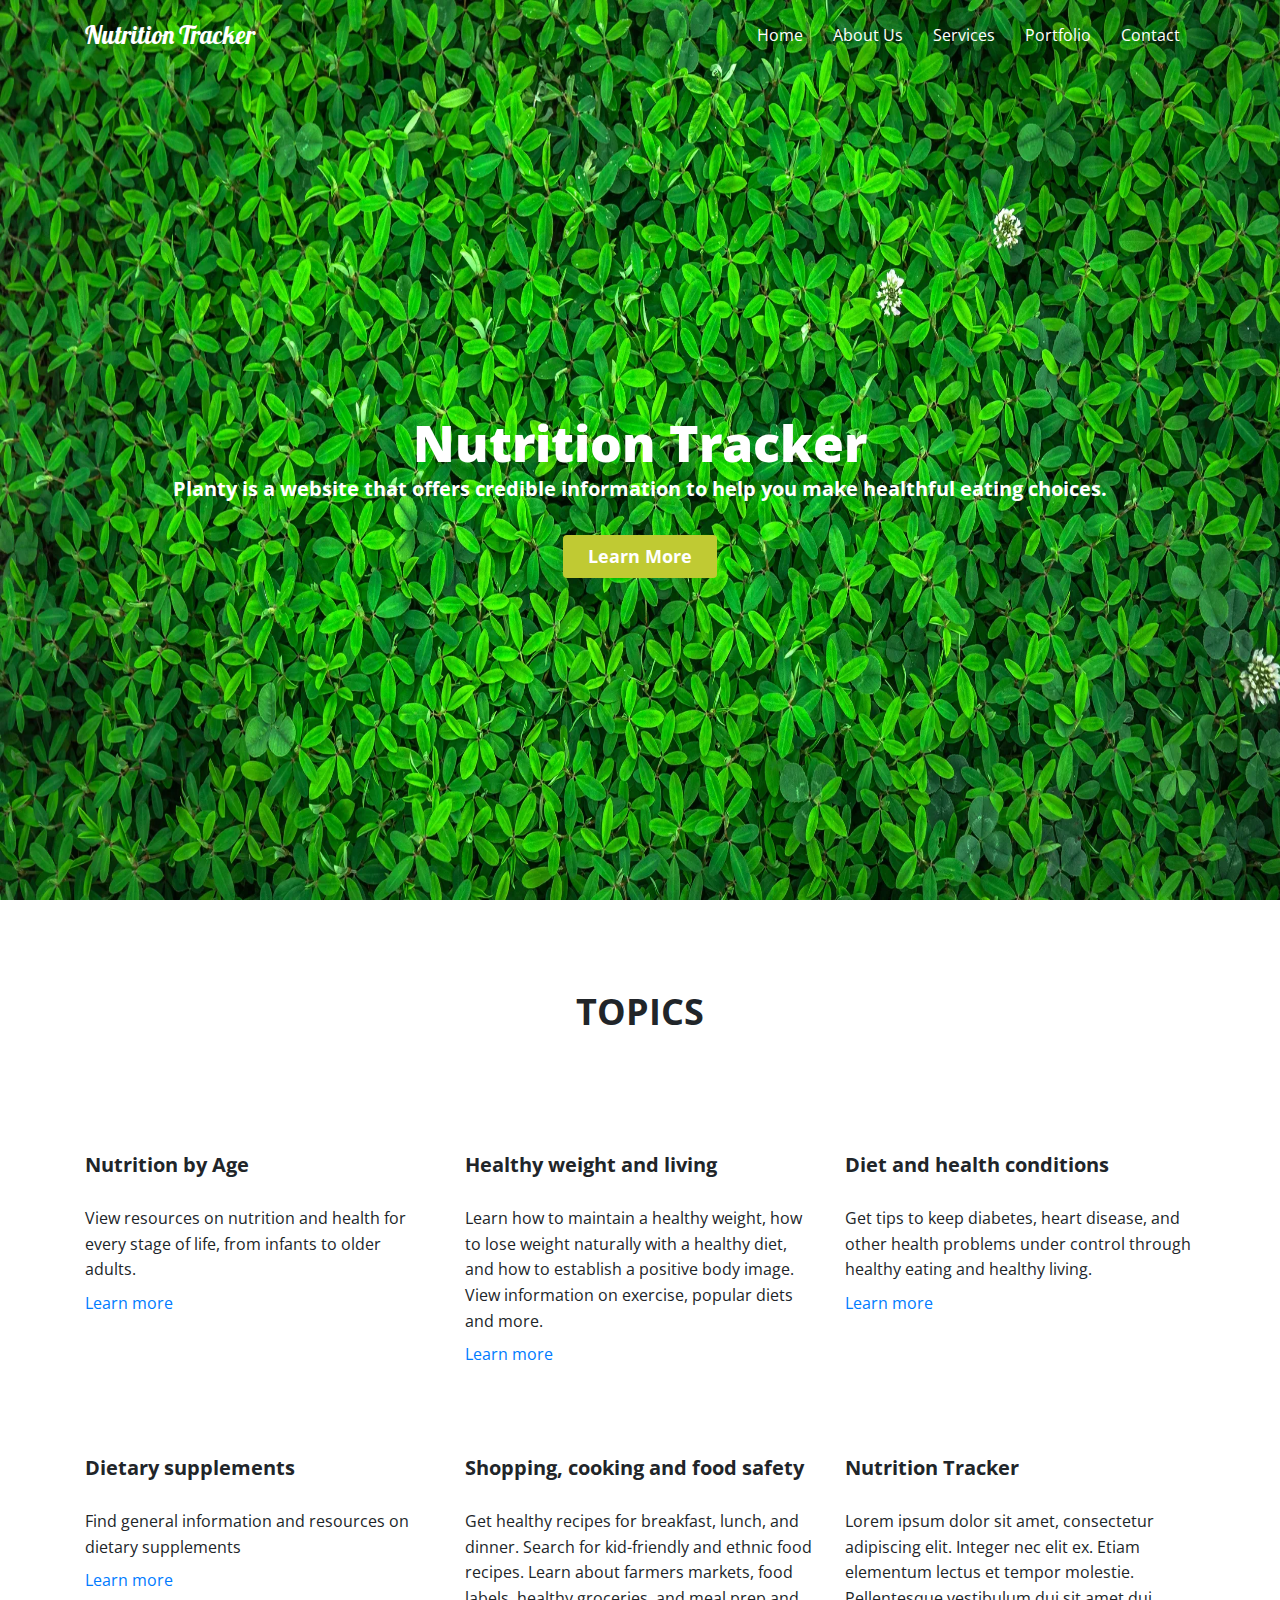
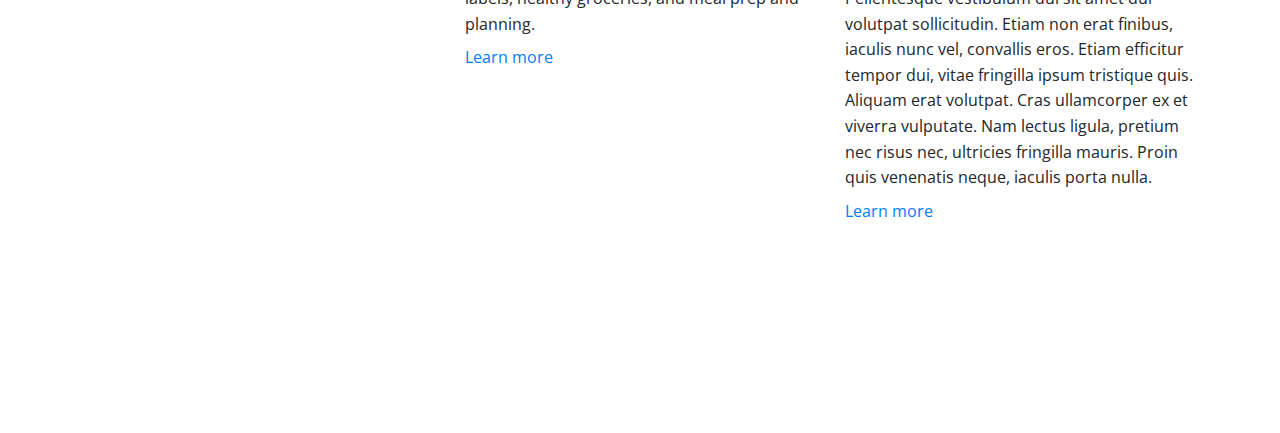
<file: index.html>
<!DOCTYPE html>
<html lang="en" >
<head>
  <meta charset="UTF-8">
  <title>Nutrition Tracker</title>
  <meta name="viewport" content="width=device-width, initial-scale=1"><link rel='stylesheet' href='https://cdnjs.cloudflare.com/ajax/libs/twitter-bootstrap/4.1.3/css/bootstrap.min.css'><link rel="stylesheet" href="./style.css">

</head>
<body>
<!-- partial:index.partial.html -->
<header class="header-area overlay">
    <nav class="navbar navbar-expand-md navbar-dark">
		<div class="container">
			<a href="#" class="navbar-brand">Nutrition Tracker</a>
			
			<button type="button" class="navbar-toggler collapsed" data-toggle="collapse" data-target="#main-nav">
				<span class="menu-icon-bar"></span>
				<span class="menu-icon-bar"></span>
				<span class="menu-icon-bar"></span>
			</button>
			
			<div id="main-nav" class="collapse navbar-collapse">
				<ul class="navbar-nav ml-auto">
					<li><a href="#" class="nav-item nav-link active">Home</a></li>
					<li><a href="#" class="nav-item nav-link">About Us</a></li>
					<li class="dropdown">
						<a href="#" class="nav-item nav-link" data-toggle="dropdown">Services</a>
						<div class="dropdown-menu">
							<a href="#" class="dropdown-item">Dropdown Item 1</a>
							<a href="#" class="dropdown-item">Dropdown Item 2</a>
							<a href="#" class="dropdown-item">Dropdown Item 3</a>
						</div>
					</li>
					<li class="dropdown">
						<a href="#" class="nav-item nav-link" data-toggle="dropdown">Portfolio</a>
						<div class="dropdown-menu">
							<a href="#" class="dropdown-item">Dropdown Item 1</a>
							<a href="#" class="dropdown-item">Dropdown Item 2</a>
							<a href="#" class="dropdown-item">Dropdown Item 3</a>
							<a href="#" class="dropdown-item">Dropdown Item 4</a>
							<a href="#" class="dropdown-item">Dropdown Item 5</a>
						</div>
					</li>
					<li><a href="#" class="nav-item nav-link">Contact</a></li>
				</ul>
			</div>
		</div>
	</nav>
	
	<div class="banner">
		<div class="container">
			<h1>Nutrition Tracker</h1>
			<p>Planty is a website that offers credible information to help you make healthful eating choices.</p>
			<a href="#content" class="button button-primary">Learn More</a>
		</div>
	</div>
</header>

<main>
    <!--Topics-->
    <h1><b>TOPICS</b></h1>
    <section id="content" class="content">
		<div class="container">
			<div class="row">
				<div class="col-md-4">
                    <h2><b>Nutrition by Age</b></h2><br>
                    <p>View resources on nutrition and health for every stage of life, from infants to older adults.  </p>
                    <a href="nutrition-by-age.html">Learn more</a>
                </div>
				<div class="col-md-4">
                    <h2><b>Healthy weight and living</b></h2><br>
                    <p>Learn how to maintain a healthy weight, how to lose weight naturally with a healthy diet, and how to establish a positive body image. View information on exercise, popular diets and more.</p>
                    <a href="healthy-living.html">Learn more</a>
				</div>
				<div class="col-md-4">
                    <h2><b>Diet and health conditions</b></h2><br>
                    <p>Get tips to keep diabetes, heart disease, and other health problems under control through healthy eating and healthy living.</p>
                    <a href="diet-and-health.html">Learn more</a>
                </div>
                <div class="col-md-4">
                    <h2><b>Dietary supplements</b></h2><br>
                    <p>Find general information and resources on dietary supplements</p>
                    <a href="dietary-supplements.html">Learn more</a>
                </div>
                <div class="col-md-4">
                    <h2><b>Shopping, cooking and food safety</b></h2><br>
                    <p>Get healthy recipes for breakfast, lunch, and dinner. Search for kid-friendly and ethnic food recipes. Learn about farmers markets, food labels, healthy groceries, and meal prep and planning.</p>
                    <a href="cooking.html">Learn more</a>
                </div>
                <div class="col-md-4">
                    <h2><b>Nutrition Tracker</b></h2><br>
                    <p>Lorem ipsum dolor sit amet, consectetur adipiscing elit. Integer nec elit ex. Etiam elementum lectus et tempor molestie. Pellentesque vestibulum dui sit amet dui volutpat sollicitudin. Etiam non erat finibus, iaculis nunc vel, convallis eros. Etiam efficitur tempor dui, vitae fringilla ipsum tristique quis. Aliquam erat volutpat. Cras ullamcorper ex et viverra vulputate. Nam lectus ligula, pretium nec risus nec, ultricies fringilla mauris. Proin quis venenatis neque, iaculis porta nulla. </p>
                    <a href="nutrition-tracker.html">Learn more</a>
				</div>
			</div>
        </div>
    </section>
</main>

  <script src='https://cdnjs.cloudflare.com/ajax/libs/jquery/3.3.1/jquery.js'></script><script  src="./script.js"></script>

</body>
</html>
</file>
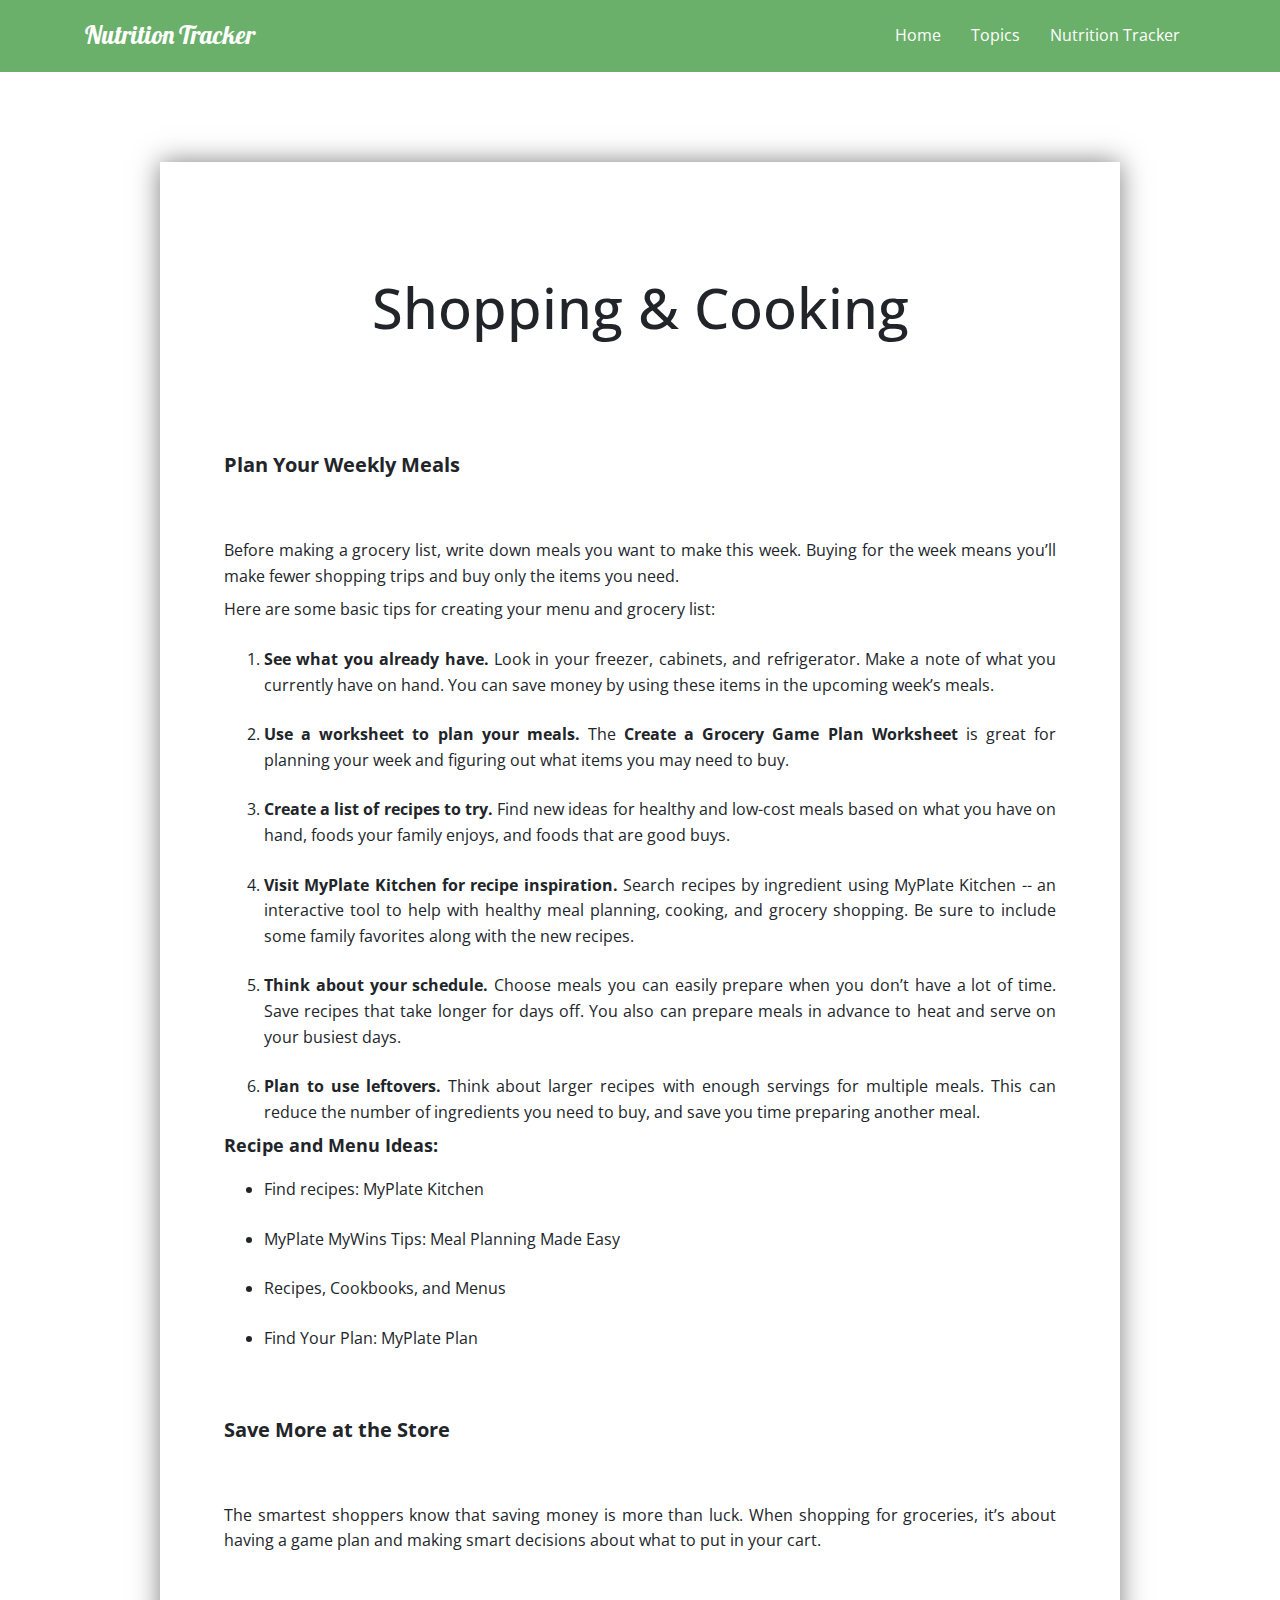
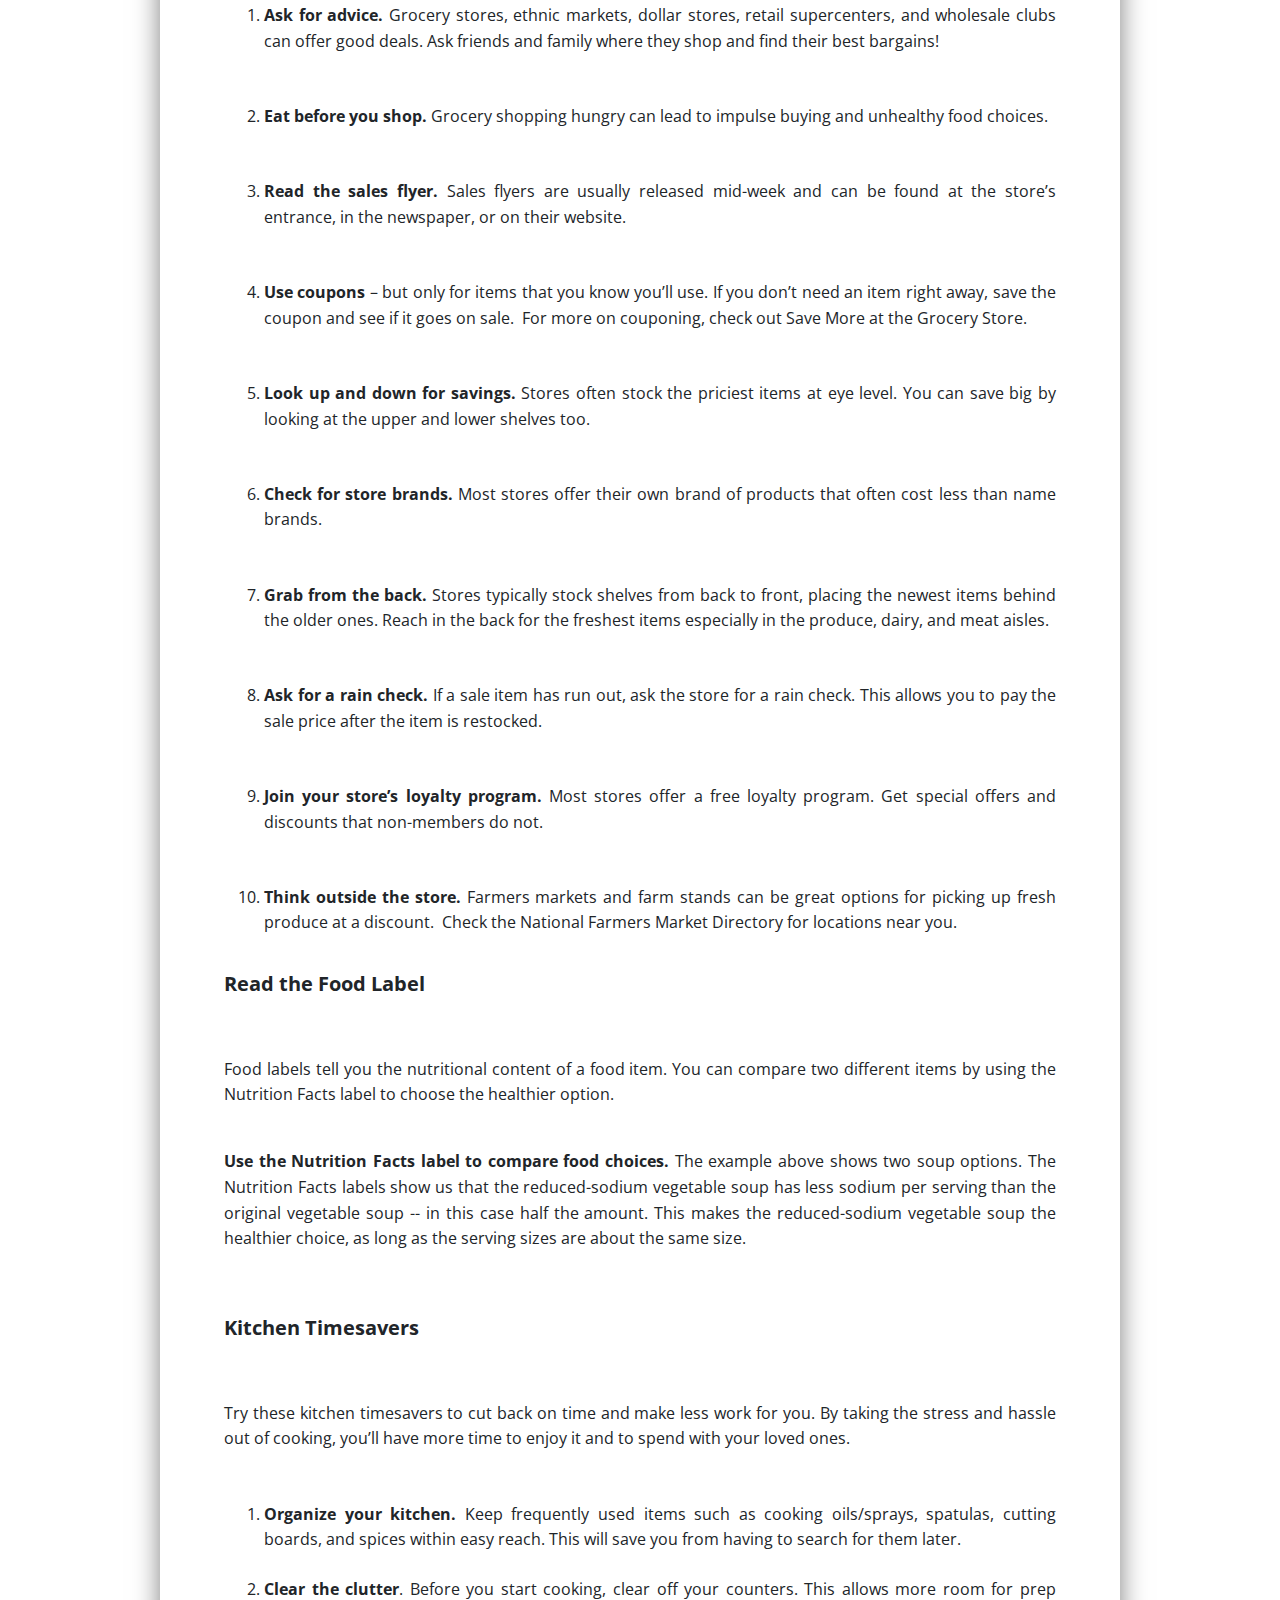
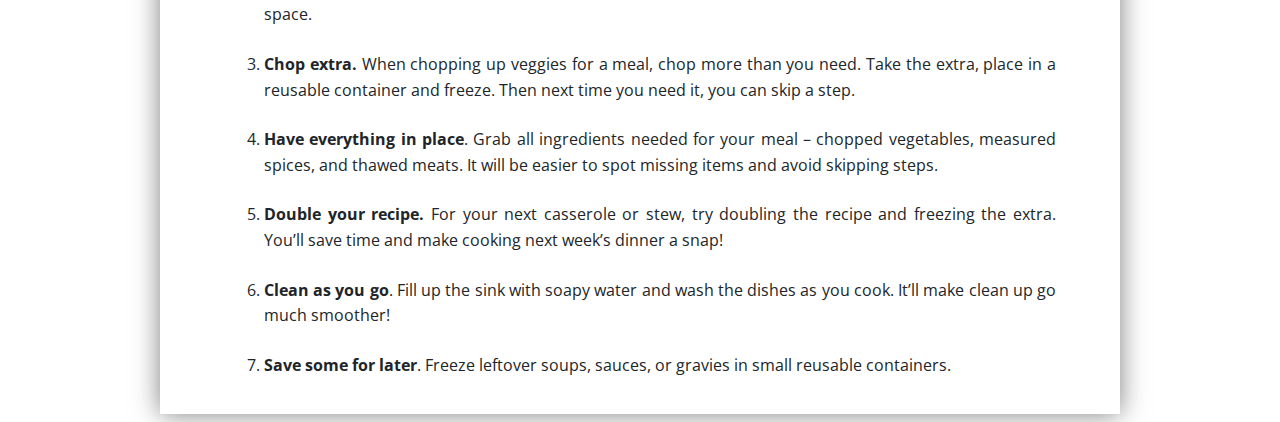
<file: cooking.html>
<!DOCTYPE html>
<html lang="en" >
<head>
  <meta charset="UTF-8">
  <title>Nutrition Tracker</title>
  <meta name="viewport" content="width=device-width, initial-scale=1"><link rel='stylesheet' href='https://cdnjs.cloudflare.com/ajax/libs/twitter-bootstrap/4.1.3/css/bootstrap.min.css'><link rel="stylesheet" href="./style.css">

</head>
<body>
<!-- partial:index.partial.html -->
<header class="header-area2 overlay" style="color: white;">
	<nav class="navbar navbar-expand-md navbar-dark">
        <div class="container">
          <a href="#" class="navbar-brand">Nutrition Tracker</a>

          <button
            type="button"
            class="navbar-toggler collapsed"
            data-toggle="collapse"
            data-target="#main-nav"
          >
            <span class="menu-icon-bar"></span>
            <span class="menu-icon-bar"></span>
            <span class="menu-icon-bar"></span>
          </button>

          <div id="main-nav" class="collapse navbar-collapse">
            <ul class="navbar-nav ml-auto">
              <li><a href="index.html" class="nav-item nav-link active">Home</a></li>
              <!-- <li><a href="#" class="nav-item nav-link">About Us</a></li>
              <li class="dropdown">
                <a href="#" class="nav-item nav-link" data-toggle="dropdown"
                  >Services</a
                >
                <div class="dropdown-menu">
                  <a href="#" class="dropdown-item">Dropdown Item 1</a>
                  <a href="#" class="dropdown-item">Dropdown Item 2</a>
                  <a href="#" class="dropdown-item">Dropdown Item 3</a>
                </div> -->
              </li>
              <li class="dropdown">
                <a href="#" class="nav-item nav-link" data-toggle="dropdown"
                  >Topics</a
                >
                <div class="dropdown-menu">
                  <a href="nutrition-by-age.html" class="dropdown-item">Nutrition By Age</a>
                  <a href="healthy-living.html" class="dropdown-item">Healthy Weight and Living</a>
                  <a href="diet-and-health.html" class="dropdown-item">Diet and health Conditions</a>
                  <a href="dietary-supplements.html" class="dropdown-item">Dietary Supplements</a>
                  <a href="cooking.html" class="dropdown-item">Shopping and Cooking</a>
                </div>
              </li>
              <li><a href="#" class="nav-item nav-link">Nutrition Tracker</a></li>
            </ul>
          </div>
        </div>
      </nav>
</header>

<main>
	<div class="weight-content">
		
    
		<h1 id="title-weight">Shopping & Cooking</h1>
		<h2><strong>Plan Your Weekly Meals</strong></h2><br>
		<p>Before making a grocery list, write down meals you want to make this week. Buying for the week means you’ll make fewer shopping trips and buy only the items you need.&nbsp;</p>
		<p>Here are some basic tips for creating your menu and grocery list:</p>
		<ol>
		<li>
		<p><strong>See what you already have. </strong>Look in your freezer, cabinets, and refrigerator. Make a note of what you currently have on hand. You can save money by using these items in the upcoming week’s meals.</p>
		</li>
		<li>
		<p><strong>Use a worksheet to plan your meals. </strong>The <strong>Create a Grocery Game Plan Worksheet</strong> is great for planning your week and figuring out what items you may need to buy.</p>
		</li>
		<li>
		<p><strong>Create a list of recipes to try.</strong> Find new ideas for healthy and low-cost meals based on what you have on hand, foods your family enjoys, and foods that are good buys.</p>
		</li>
		<li>
		<p><strong>Visit MyPlate Kitchen&nbsp;for recipe inspiration.</strong> Search recipes by ingredient using MyPlate Kitchen&nbsp;-- an interactive tool to help with healthy meal planning, cooking, and grocery shopping. Be sure to include some family favorites along with the new recipes.</p>
		</li>
		<li>
		<p><strong>Think about your schedule. </strong>Choose meals you can easily prepare when you don’t have a lot of time. Save recipes that take longer for days off. You also can prepare meals in advance to heat and serve on your busiest days.</p>
		</li>
		<li>
		<p><strong>Plan to use leftovers. </strong>Think about larger recipes with enough servings for multiple meals. This can reduce the number of ingredients you need to buy, and save you time preparing another meal.&nbsp;</p>
		</li>
		</ol>
		<h3><strong>Recipe and Menu Ideas:</strong></h3>
		<ul>
		<li>
		<p>Find recipes: MyPlate Kitchen</p>
		</li>
		<li>
		<p>MyPlate MyWins Tips: Meal Planning Made Easy</p>
		</li>
		<li>
		<p>Recipes, Cookbooks, and Menus</p>
		</li>
		<li>
		<p>Find Your Plan: MyPlate Plan&nbsp;</p>
		</li>
		</ul><br>
		
      
		<div class="region region-content">
			<div id="block-usda-myplatekitchen-theme-page-title" class="block block-core block-page-title-block">
		  
			
			  
		 
		
		
		  </div>
		<div id="block-usda-myplatekitchen-theme-content" class="block block-system block-system-main-block">
		  
			
			  
		<article data-history-node-id="5575" role="article" about="/eathealthy/budget/budget-save-more" typeof="schema:WebPage" class="node node--type-page node--promoted node--view-mode-full">
		
		  
			
		
		
		  
		  <div class="node__content">
			
					<h2><strong>Save More at the Store</h2></strong></h2><br>
		<p>The smartest shoppers know that saving money is more than luck. When shopping for groceries, it’s about having a game plan and making smart decisions about what to put in your cart.<br>
		&nbsp;</p>
		<ol>
		<li>
		<p><strong>Ask for advice. </strong>Grocery stores, ethnic markets, dollar stores, retail supercenters, and wholesale clubs can offer good deals. Ask friends and family where they shop and find their best bargains!<br>
			&nbsp;</p>
		</li>
		<li>
		<p><strong>Eat before you shop.</strong> Grocery shopping hungry can lead to impulse buying and unhealthy food choices.<br>
			&nbsp;</p>
		</li>
		<li>
		<p><strong>Read the sales flyer.</strong> Sales flyers are usually released mid-week and can be found at the store’s entrance, in the newspaper, or on their website.<br>
			&nbsp;</p>
		</li>
		<li>
		<p><strong>Use coupons</strong> – but only for items that you know you’ll use. If you don’t need an item right away, save the coupon and see if it goes on sale. &nbsp;For more on couponing, check out Save More at the Grocery Store.&nbsp;<br>
			&nbsp;</p>
		</li>
		<li>
		<p><strong>Look up and down for savings.</strong> Stores often stock the priciest items at eye level. You can save big by looking at the upper and lower shelves too.<br>
			&nbsp;</p>
		</li>
		<li>
		<p><strong>Check for store brands.</strong> Most stores offer their own brand of products that often cost less than name brands.<br>
			&nbsp;</p>
		</li>
		<li>
		<p><strong>Grab from the back.</strong> Stores typically stock shelves from back to front, placing the newest items behind the older ones. Reach in the back for the freshest items especially in the produce, dairy, and meat aisles.<br>
			&nbsp;</p>
		</li>
		<li>
		<p><strong>Ask for a rain check. </strong>If a sale item has run out, ask the store for a rain check. This allows you to pay the sale price after the item is restocked.<br>
			&nbsp;</p>
		</li>
		<li>
		<p><strong>Join your store’s loyalty program.</strong> Most stores offer a free loyalty program. Get special offers and discounts that non-members do not.<br>
			&nbsp;</p>
		</li>
		<li>
		<p><strong>Think outside the store.</strong> Farmers markets and farm stands can be great options for picking up fresh produce at a discount.&nbsp; Check the National Farmers Market Directory for locations near you.<br>
			&nbsp;</p>
		</li>
		</ol>
		
			  
		  </div>
		
		</article>
		
		  </div>
		
		  </div>
		
    
		  <h2><strong>Read the Food Label</strong></h2><br>	
		  <p>Food labels tell you the nutritional content of a food item. You can compare two different items by using the Nutrition Facts label to choose the healthier option.&nbsp;</p>
		  <p>&nbsp;</p>
		  <p><strong>Use the Nutrition Facts label to compare food choices. </strong>The example above shows two soup options. The Nutrition Facts labels show us that the reduced-sodium vegetable soup has less sodium per serving than the original vegetable soup -- in this case half the amount. This makes the reduced-sodium vegetable soup the healthier choice, as long as the serving sizes are about the same size.</p>
		  
		  <br>
		  <h2><strong>Kitchen Timesavers</strong></h2><br>
		  <p>Try these kitchen timesavers to cut back on time and make less work for you. By taking the stress and hassle out of cooking, you’ll have more time to enjoy it and to spend with your loved ones.&nbsp;<br>
		  &nbsp;</p>
		  <ol>
		  <li>
		  <p><strong>Organize your kitchen.</strong> Keep frequently used items such as cooking oils/sprays, spatulas, cutting boards, and spices within easy reach. This will save you from having to search for them later.</p>
		  </li>
		  <li>
		  <p><strong>Clear the clutter</strong>. Before you start cooking, clear off your counters. This allows more room for prep space.</p>
		  </li>
		  <li>
		  <p><strong>Chop extra.</strong> When chopping up veggies for a meal, chop more than you need. Take the extra, place in a reusable container and freeze. Then next time you need it, you can skip a step.</p>
		  </li>
		  <li>
		  <p><strong>Have everything in place</strong>. Grab all ingredients needed for your meal – chopped vegetables, measured spices, and thawed meats. It will be easier to spot missing items and avoid skipping steps.</p>
		  </li>
		  <li>
		  <p><strong>Double your recipe.</strong> For your next casserole or stew, try doubling the recipe and freezing the extra. You’ll save time and make cooking next week’s dinner a snap!</p>
		  </li>
		  <li>
		  <p><strong>Clean as you go</strong>. Fill up the sink with soapy water and wash the dishes as you cook. It’ll make clean up go much smoother!</p>
		  </li>
		  <li>
		  <p><strong>Save some for later</strong>. Freeze leftover soups, sauces, or gravies in small reusable containers.&nbsp;</p>
		  </li>
		  </ol>
		  <p>&nbsp;</p>
	</div>
</main>
  
	<script src='https://cdnjs.cloudflare.com/ajax/libs/jquery/3.3.1/jquery.js'></script><script  src="./script.js"></script>

</body>
</html>
</file>
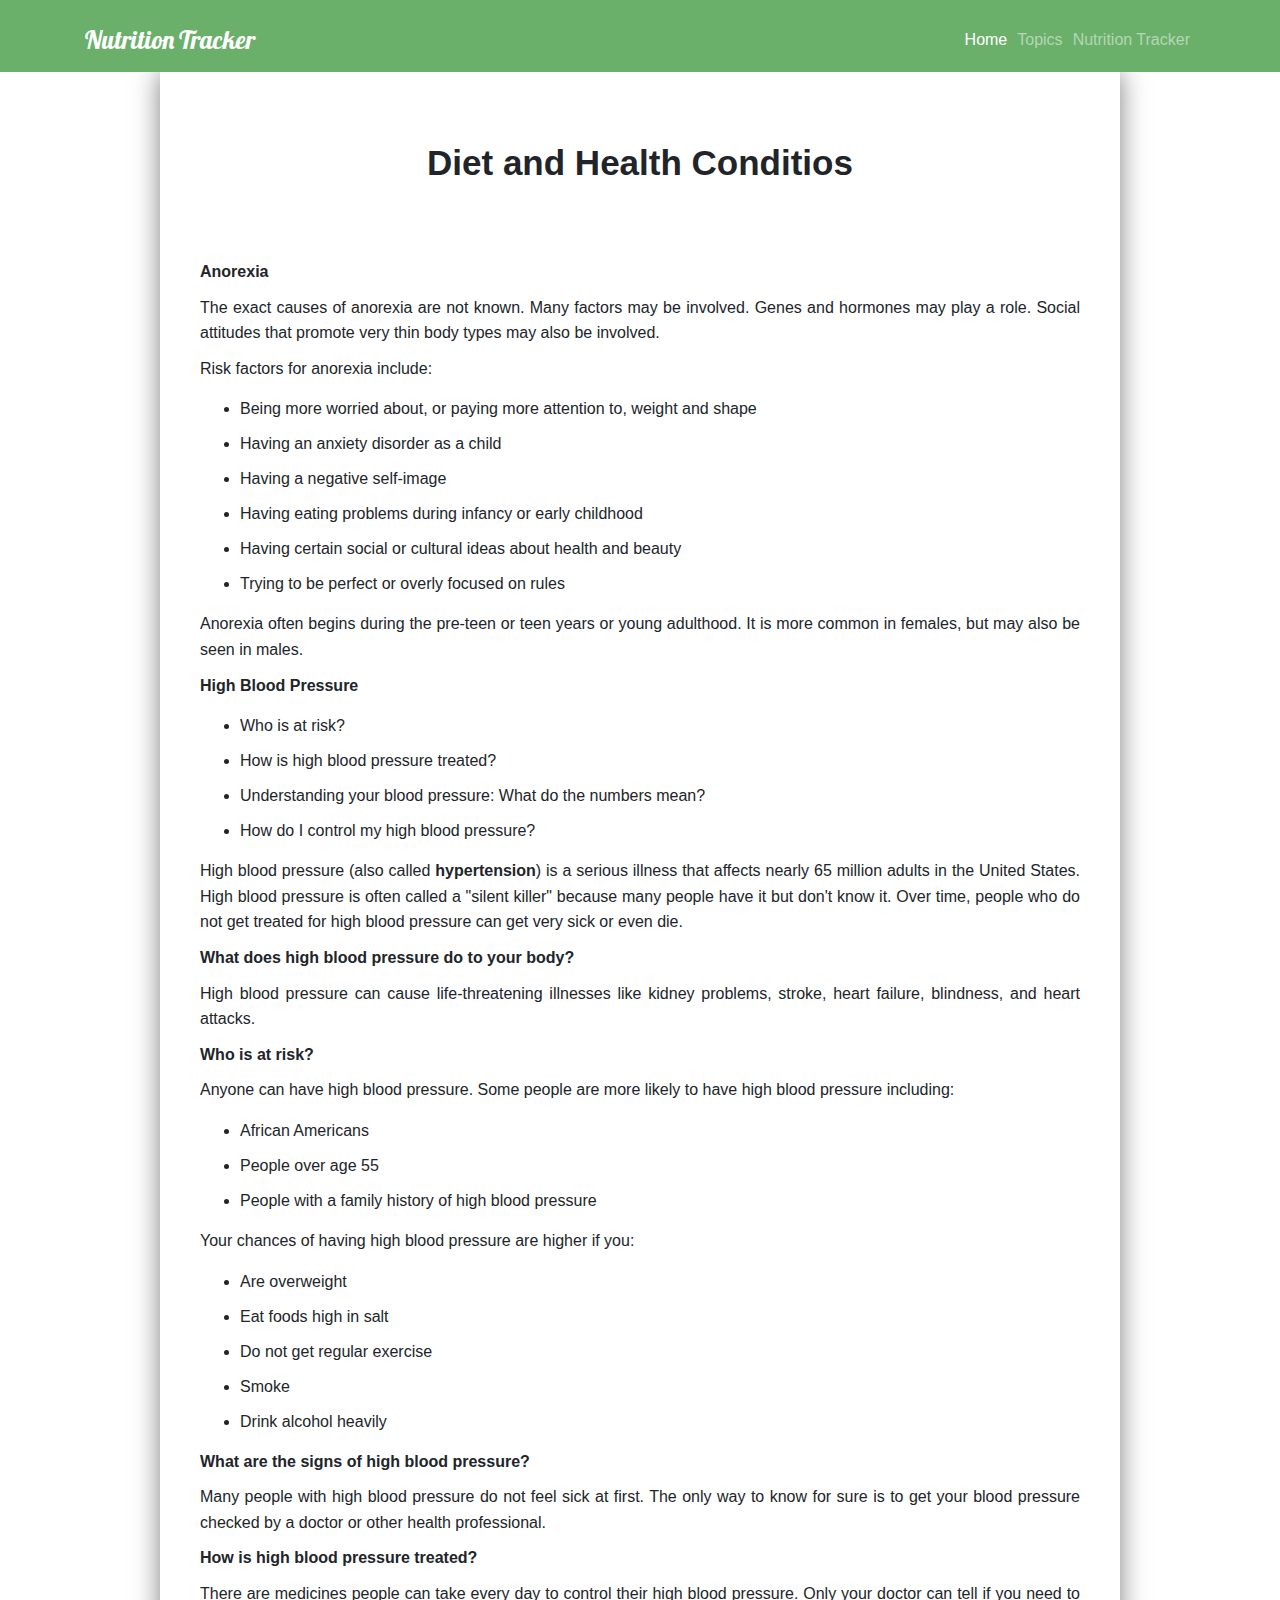
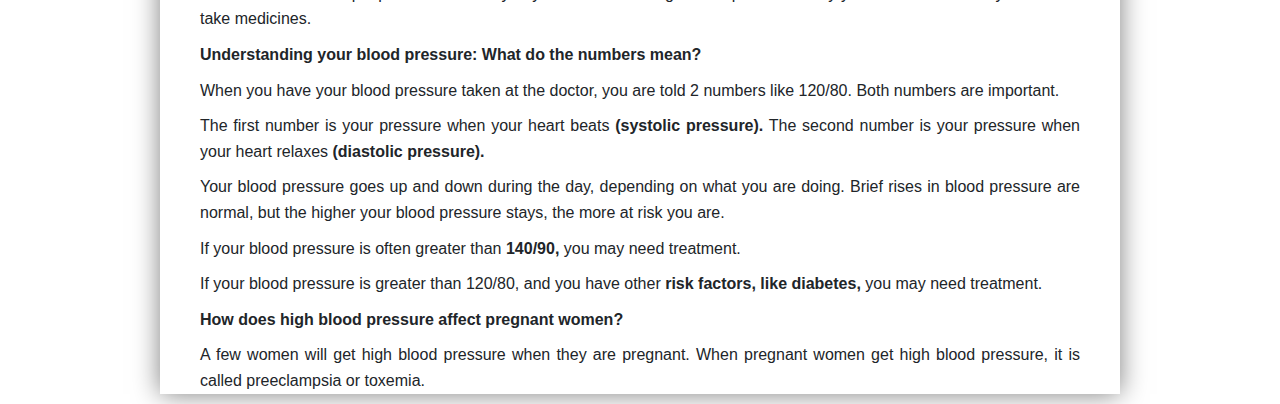
<file: diet-and-health.html>
<!DOCTYPE html>
<html lang="en">
  <head>
    <meta charset="UTF-8" />
    <meta name="viewport" content="width=device-width, initial-scale=1.0" />
    <link rel="stylesheet" href="style.css" />
    <link
      rel="stylesheet"
      href="https://cdnjs.cloudflare.com/ajax/libs/twitter-bootstrap/4.1.3/css/bootstrap.min.css"
    />
    <title>Document</title>
  </head>
  <body>
    <header class="header-area2 overlay" style="color: white;">
        <nav class="navbar navbar-expand-md navbar-dark">
            <div class="container">
              <a href="#" class="navbar-brand">Nutrition Tracker</a>
    
              <button
                type="button"
                class="navbar-toggler collapsed"
                data-toggle="collapse"
                data-target="#main-nav"
              >
                <span class="menu-icon-bar"></span>
                <span class="menu-icon-bar"></span>
                <span class="menu-icon-bar"></span>
              </button>
    
              <div id="main-nav" class="collapse navbar-collapse">
                <ul class="navbar-nav ml-auto">
                  <li><a href="index.html" class="nav-item nav-link active">Home</a></li>
                  <!-- <li><a href="#" class="nav-item nav-link">About Us</a></li>
                  <li class="dropdown">
                    <a href="#" class="nav-item nav-link" data-toggle="dropdown"
                      >Services</a
                    >
                    <div class="dropdown-menu">
                      <a href="#" class="dropdown-item">Dropdown Item 1</a>
                      <a href="#" class="dropdown-item">Dropdown Item 2</a>
                      <a href="#" class="dropdown-item">Dropdown Item 3</a>
                    </div> -->
                  </li>
                  <li class="dropdown">
                    <a href="#" class="nav-item nav-link" data-toggle="dropdown"
                      >Topics</a
                    >
                    <div class="dropdown-menu">
                      <a href="nutrition-by-age.html" class="dropdown-item">Nutrition By Age</a>
                      <a href="healthy-living.html" class="dropdown-item">Healthy Weight and Living</a>
                      <a href="diet-and-health.html" class="dropdown-item">Diet and health Conditions</a>
                      <a href="dietary-supplements.html" class="dropdown-item">Dietary Supplements</a>
                      <a href="cooking.html" class="dropdown-item">Shopping and Cooking</a>
                    </div>
                  </li>
                  <li><a href="#" class="nav-item nav-link">Nutrition Tracker</a></li>
                </ul>
              </div>
            </div>
          </nav>
    </header>
    <main>
      <div class="weight-content">
        <h1 id="title-weight"><strong>Diet and Health Conditios</strong></h1>
        <p><strong>Anorexia</strong></p>
        <p>
          The exact causes of anorexia are not known. Many factors may be
          involved. Genes and hormones may play a role. Social attitudes that
          promote very thin body types may also be involved.
        </p>
        <p>Risk factors for anorexia include:</p>
        <ul class="lists-weight">
          <li>
            Being more worried about, or paying more attention to, weight and
            shape
          </li>
          <li>Having an anxiety disorder as a child</li>
          <li>Having a negative self-image</li>
          <li>Having eating problems during infancy or early childhood</li>
          <li>
            Having certain social or cultural ideas about health and beauty
          </li>
          <li>Trying to be perfect or overly focused on rules</li>
        </ul>
        <p>
          Anorexia often begins during the pre-teen or teen years or young
          adulthood. It is more common in females, but may also be seen in
          males.
        </p>


                            
                            
                            
                            
                                              
  

<p><strong>High Blood Pressure</strong></p>

<ul class="lists-weight"><li>Who is at risk?</li>
	<li>How is high blood pressure treated?</li>
	<li>Understanding your blood pressure: What do the numbers mean?</li>
	<li>How do I control my high blood pressure?</li>
</ul><p>High blood pressure (also called <strong>hypertension</strong>) is a serious illness that affects nearly 65 million adults in the United States. High blood pressure is often called a "silent killer" because many people have it but don't know it. Over time, people who do not get treated for high blood pressure can get very sick or even die.</p>

<p><strong>What does high blood pressure do to your body?</strong></p>

<p>High blood pressure can cause life-threatening illnesses like kidney problems, stroke, heart failure, blindness, and heart attacks.</p>

<p><strong><a name="risk" id="risk"></a>Who is at risk?</strong></p>

<p>Anyone can have high blood pressure. Some people are more likely to have high blood pressure including:</p>

<ul class="lists-weight"><li>African Americans</li>
	<li>People over age 55</li>
	<li>People with a family history of high blood pressure</li>
</ul><p>Your chances of having high blood pressure are higher if you:</p>

<ul class="lists-weight"><li>Are overweight</li>
	<li>Eat foods high in salt</li>
	<li>Do not get regular exercise</li>
	<li>Smoke</li>
	<li>Drink alcohol heavily</li>
</ul><p><strong>What are the signs of high blood pressure?</strong></p>

<p>Many people with high blood pressure do not feel sick at first. The only way to know for sure is to get your blood pressure checked by a doctor or other health professional.</p>

<p><strong><a name="highbp" id="highbp"></a>How is high blood pressure treated?</strong></p>

<p>There are medicines people can take every day to control their high blood pressure. Only your doctor can tell if you need to take medicines.</p>

<p><strong><a name="numbers" id="numbers"></a>Understanding your blood pressure: What do the numbers mean?</strong></p>

<p>When you have your blood pressure taken at the doctor, you are told 2 numbers like 120/80. Both numbers are important.</p>

<p>The first number is your pressure when your heart beats <strong>(systolic pressure).</strong> The second number is your pressure when your heart relaxes <strong>(diastolic pressure).</strong></p>

<p>Your blood pressure goes up and down during the day, depending on what you are doing. Brief rises in blood pressure are normal, but the higher your blood pressure stays, the more at risk you are.</p>

<p>If your blood pressure is often greater than <strong>140/90,</strong> you may need treatment.</p>

<p>If your blood pressure is greater than 120/80, and you have other <strong>risk factors, like diabetes,</strong> you may need treatment.</p>

<p><strong>How does high blood pressure affect pregnant women?</strong></p>

<p>A few women will get high blood pressure when they are pregnant. When pregnant women get high blood pressure, it is called preeclampsia or toxemia.</p>





              
                                            
              
            
      </div>
    </main>
  </body>
  <script src="script.js"></script>
</html>
</file>
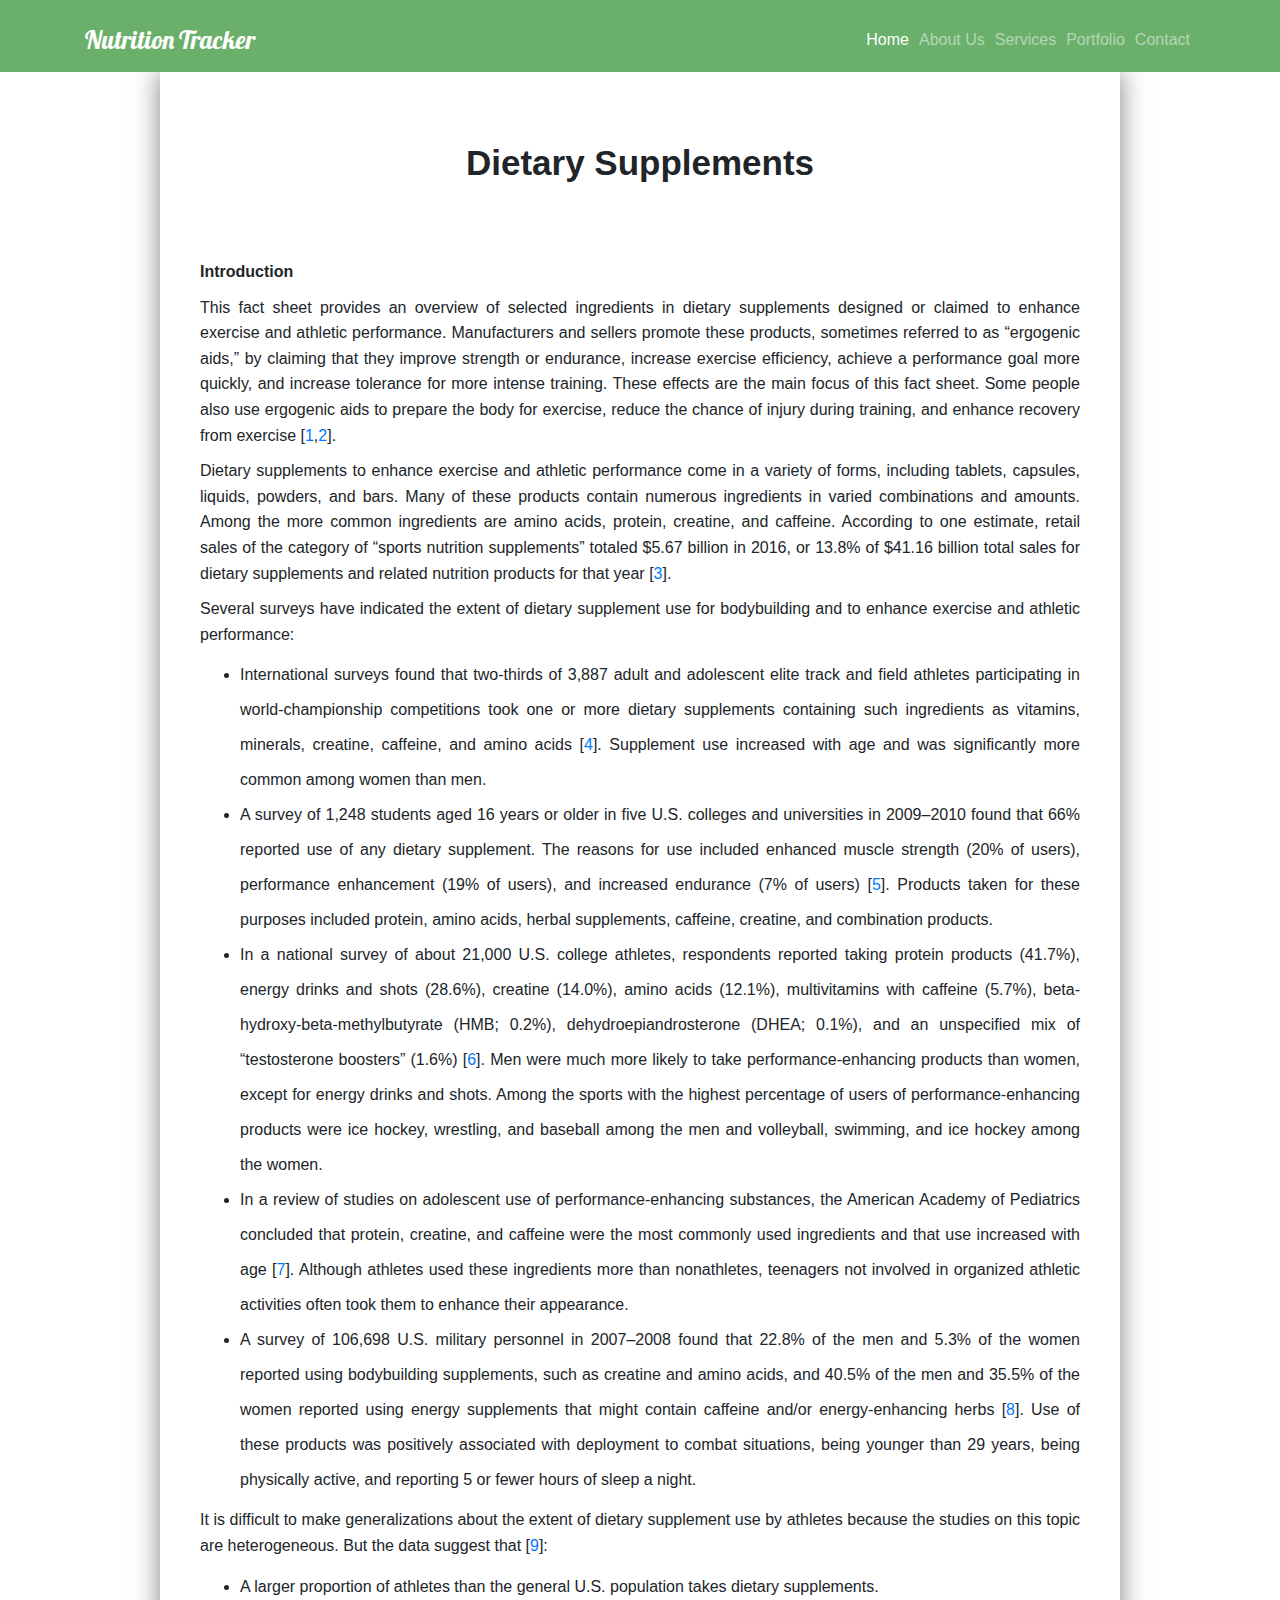
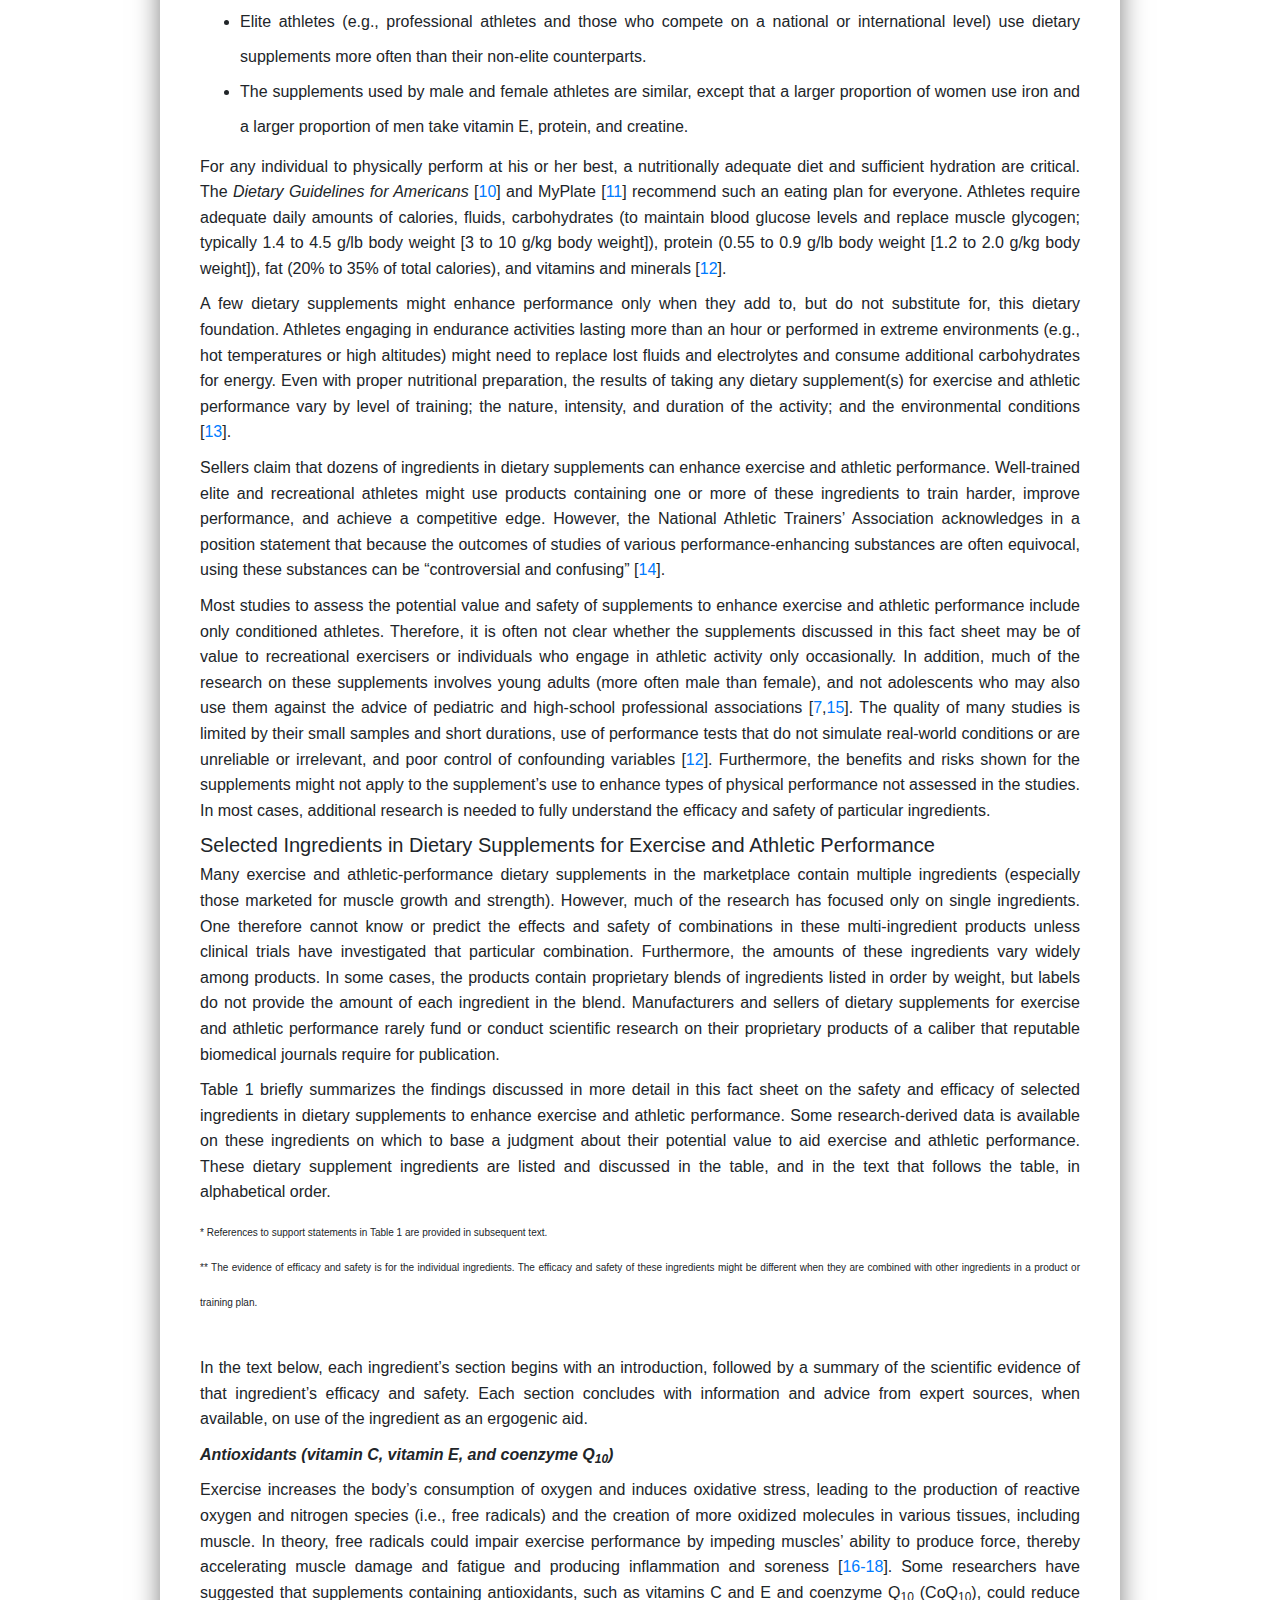
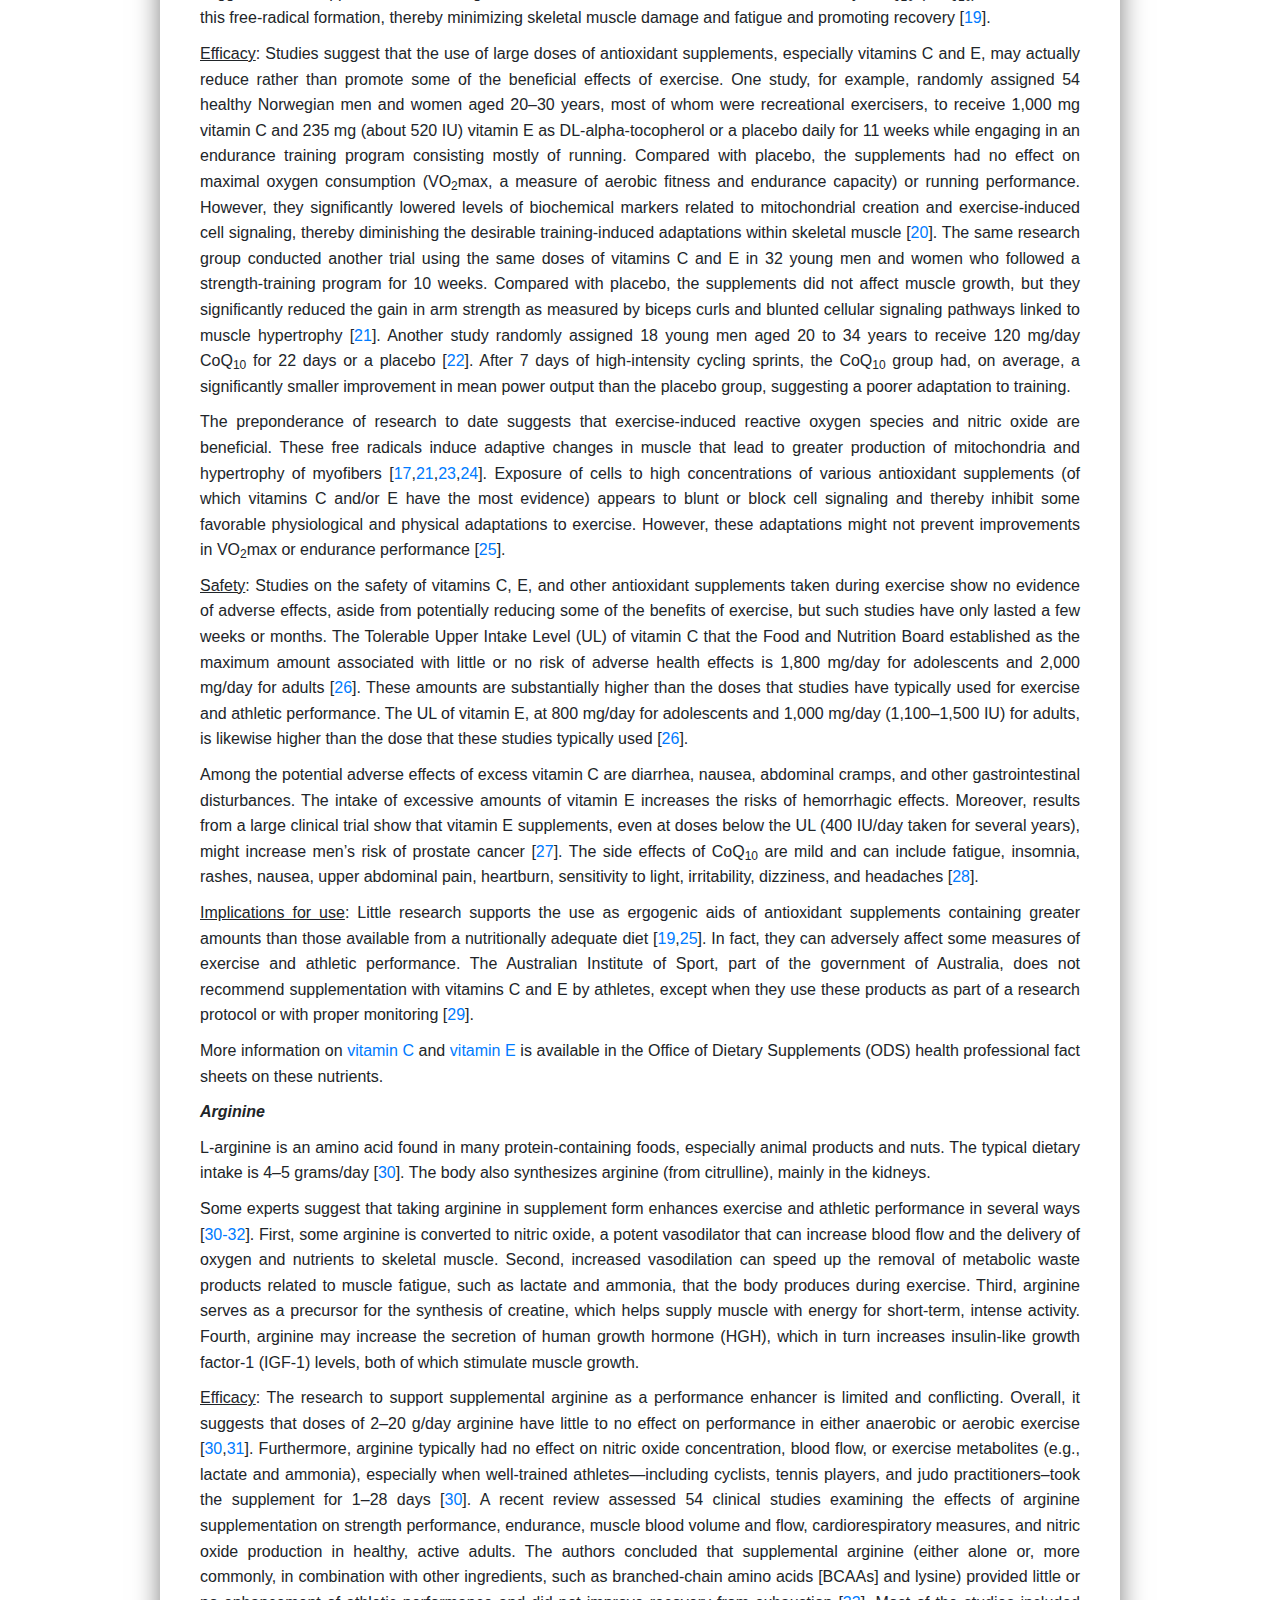
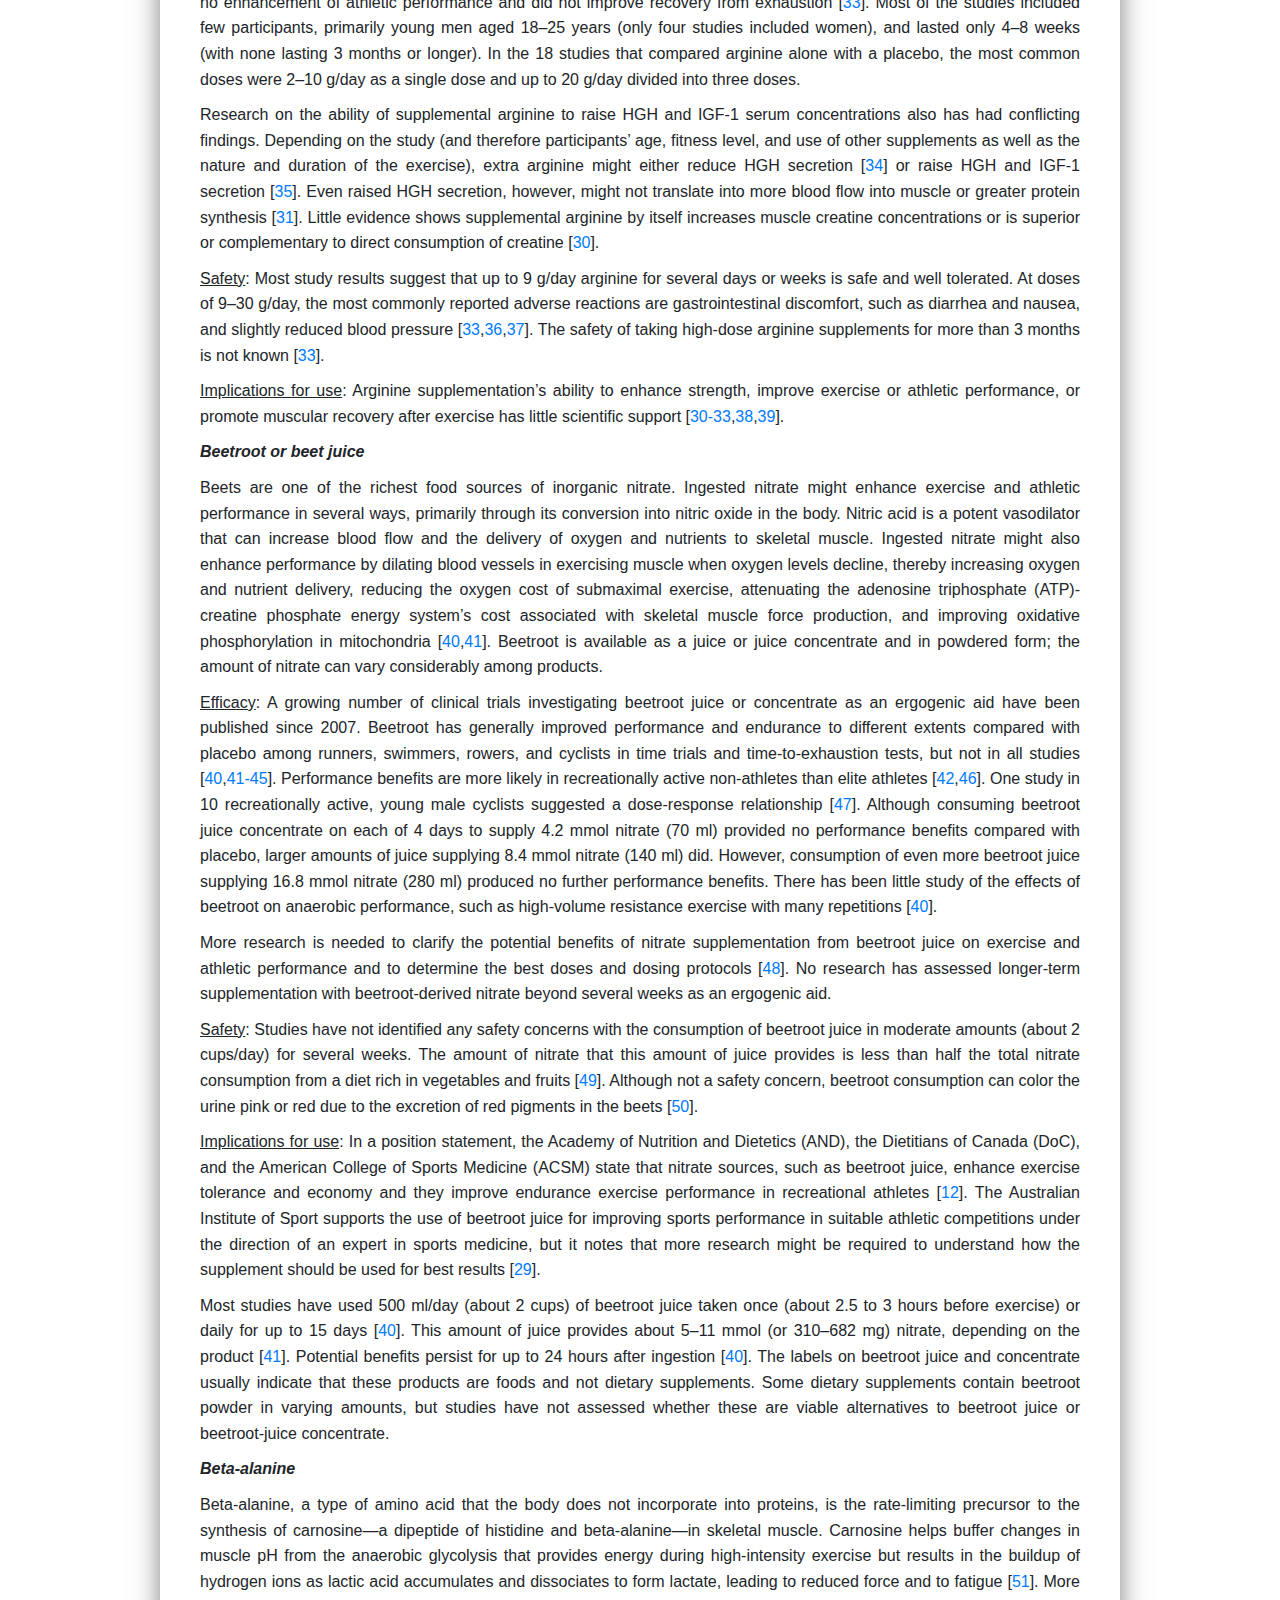
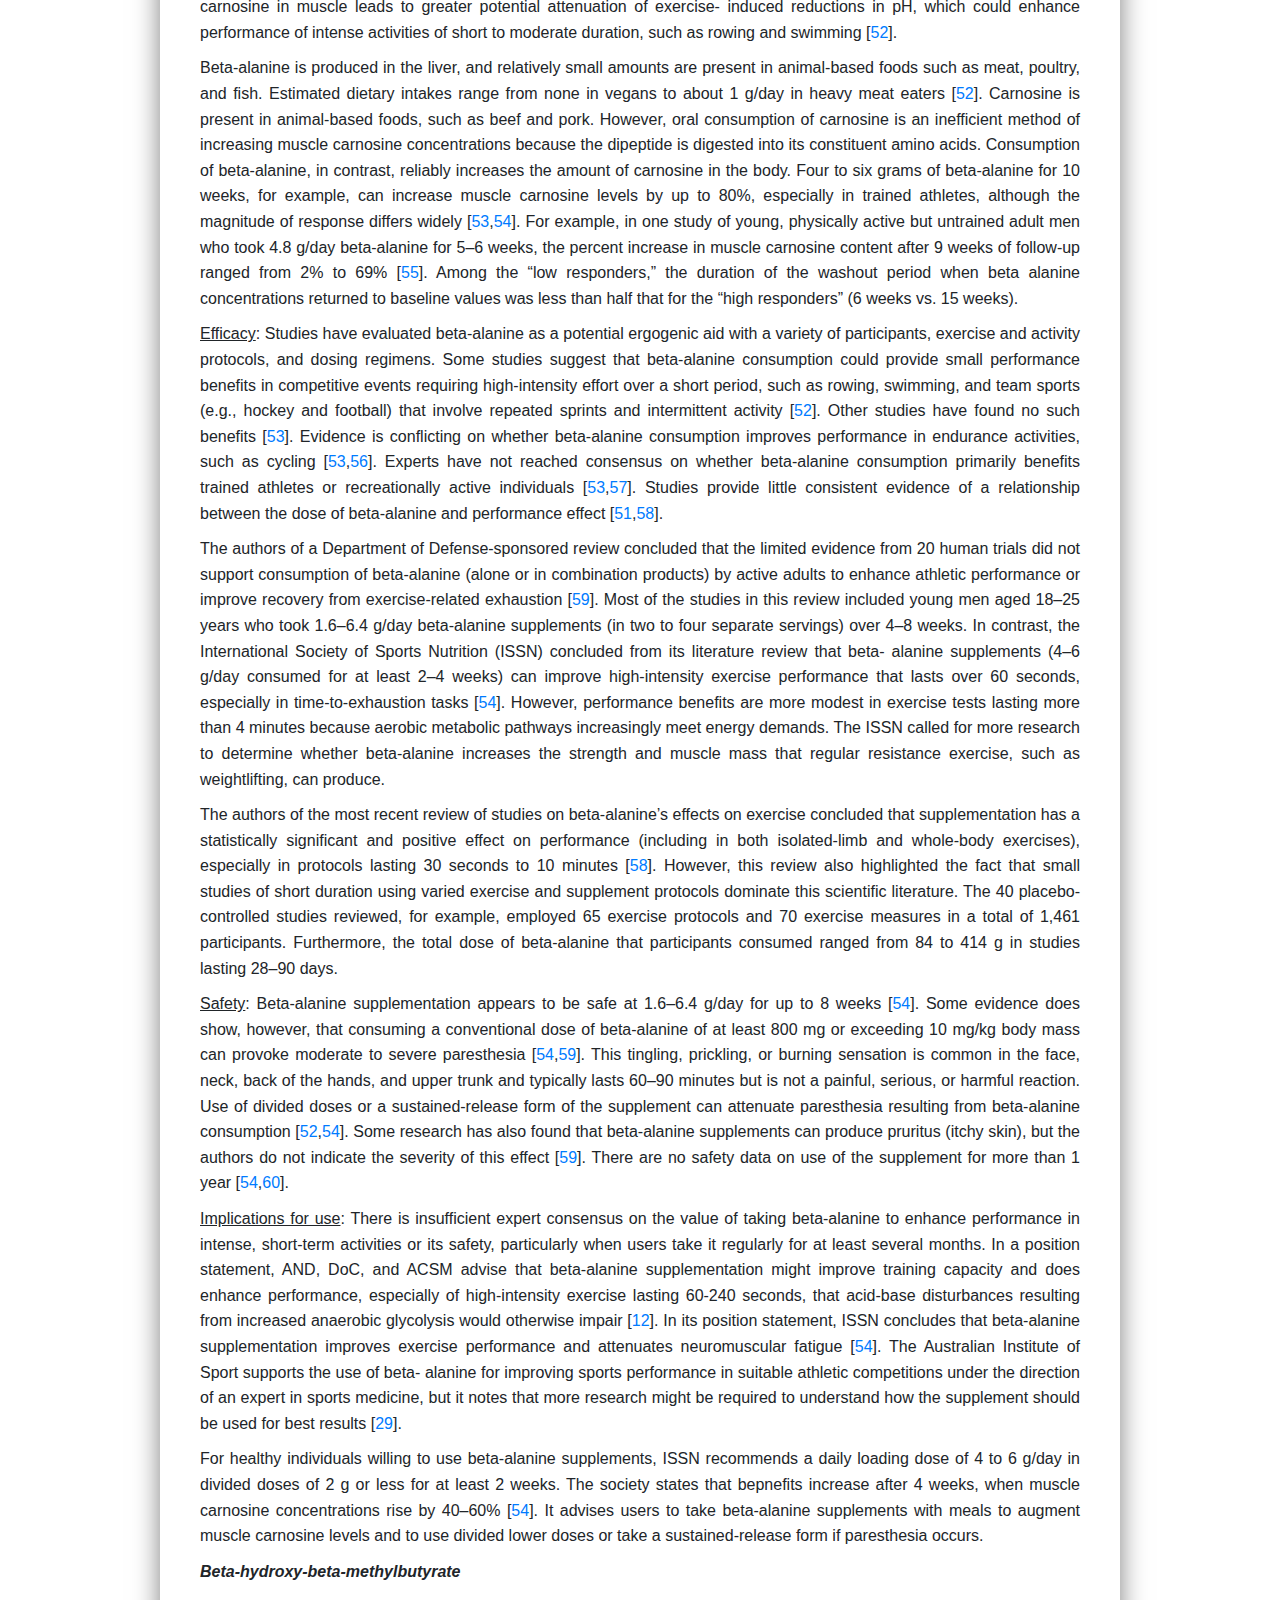
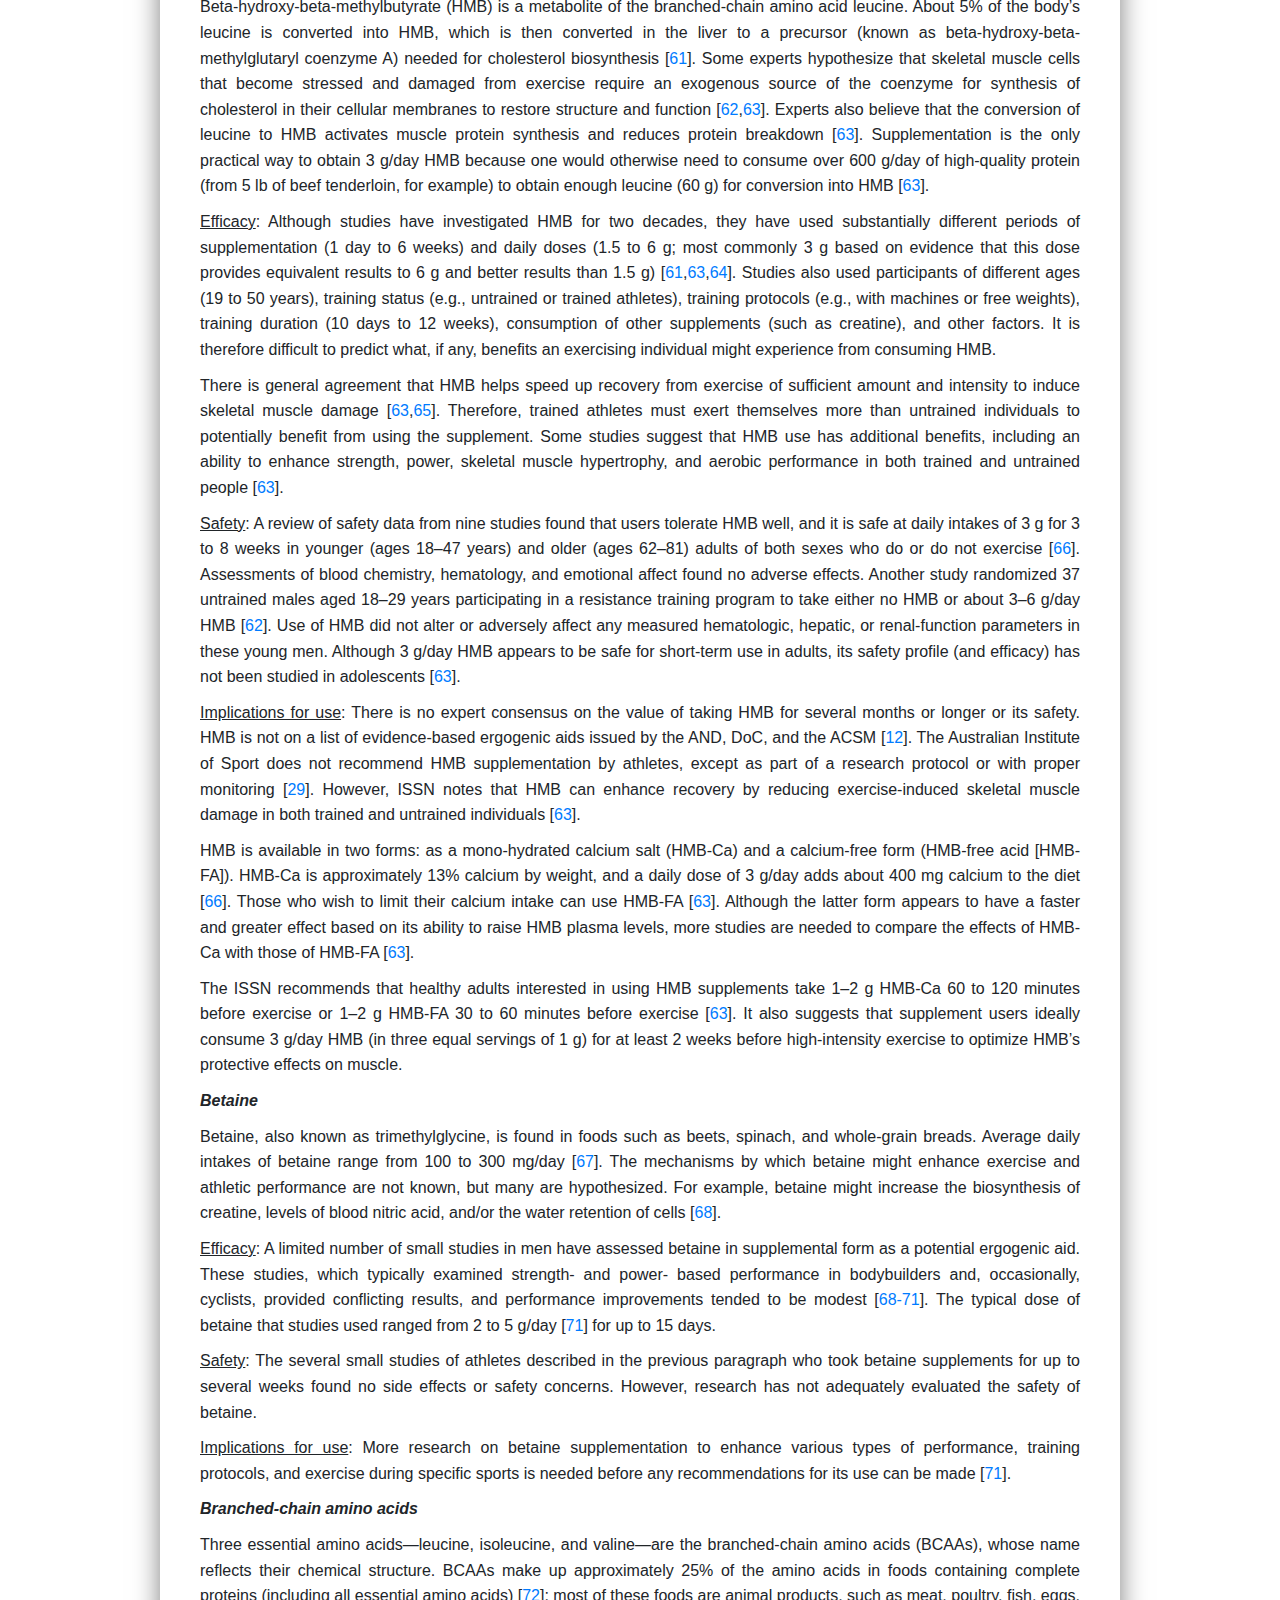
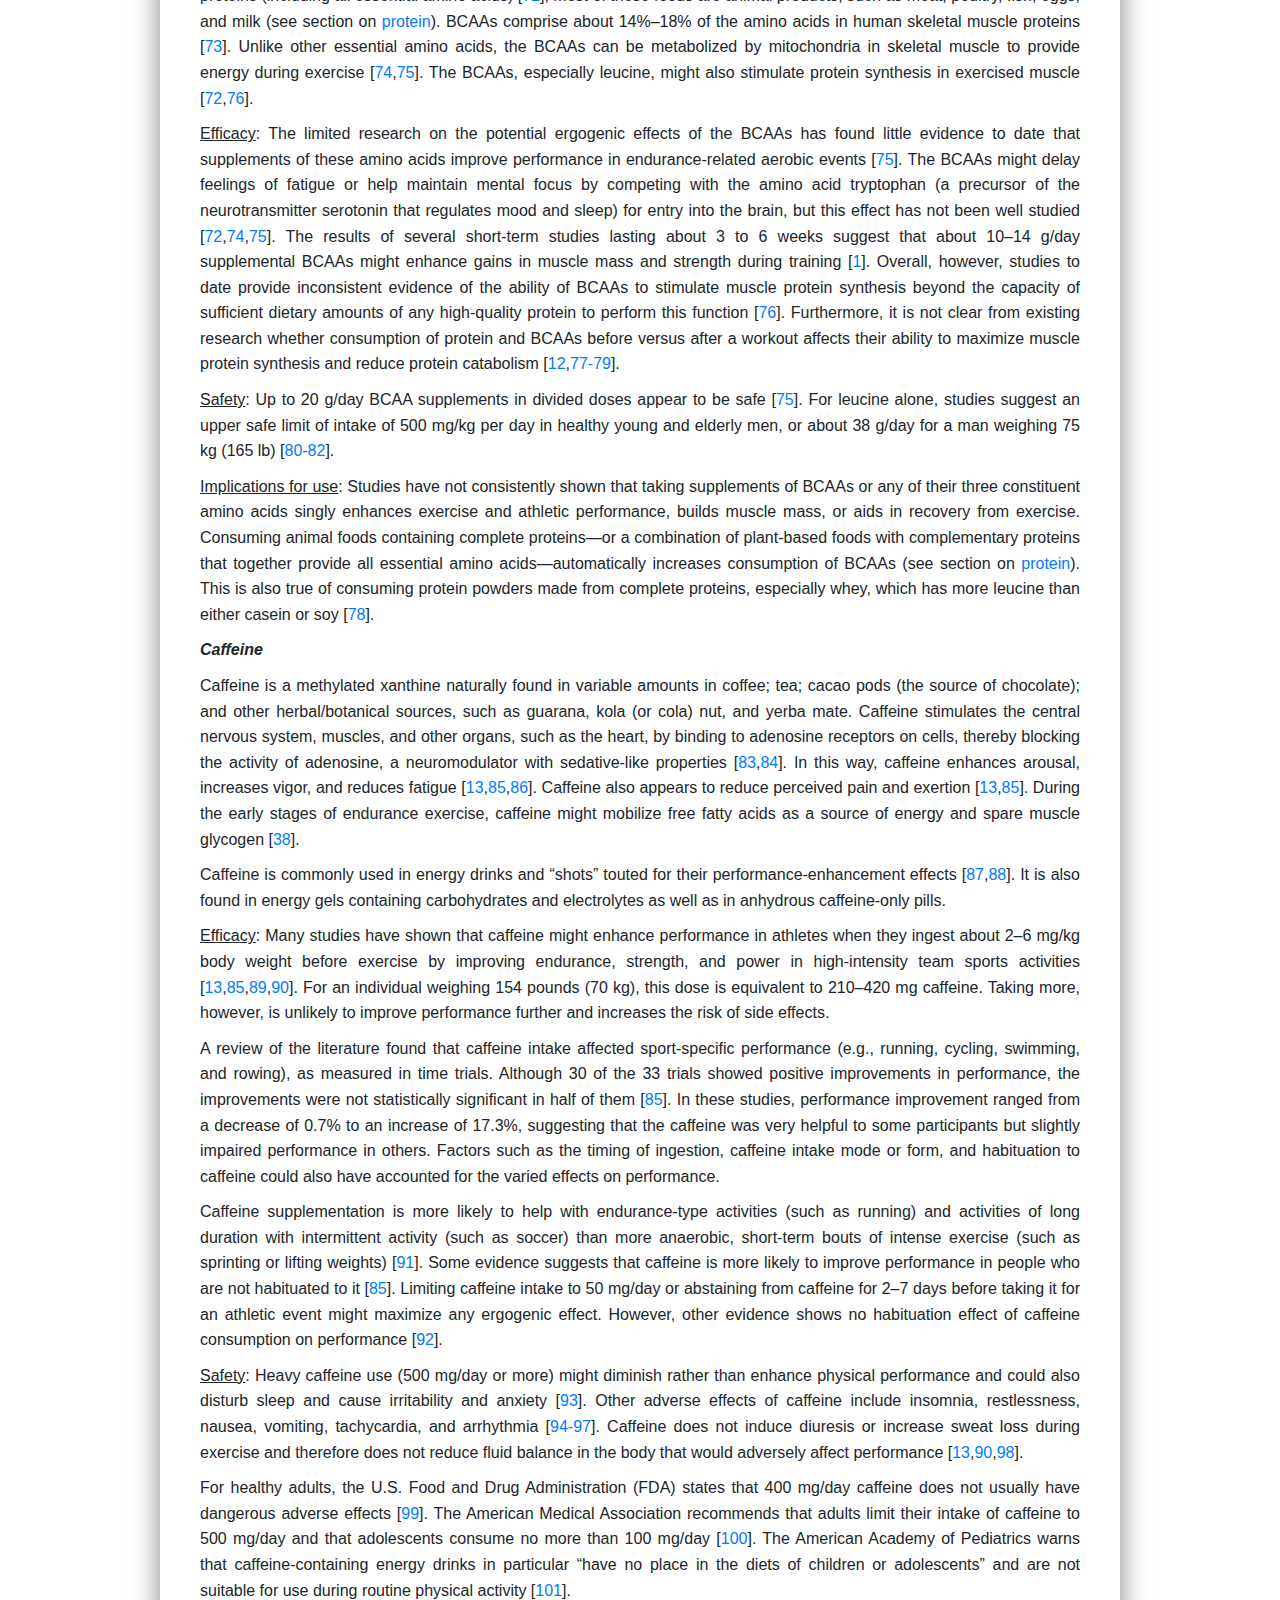
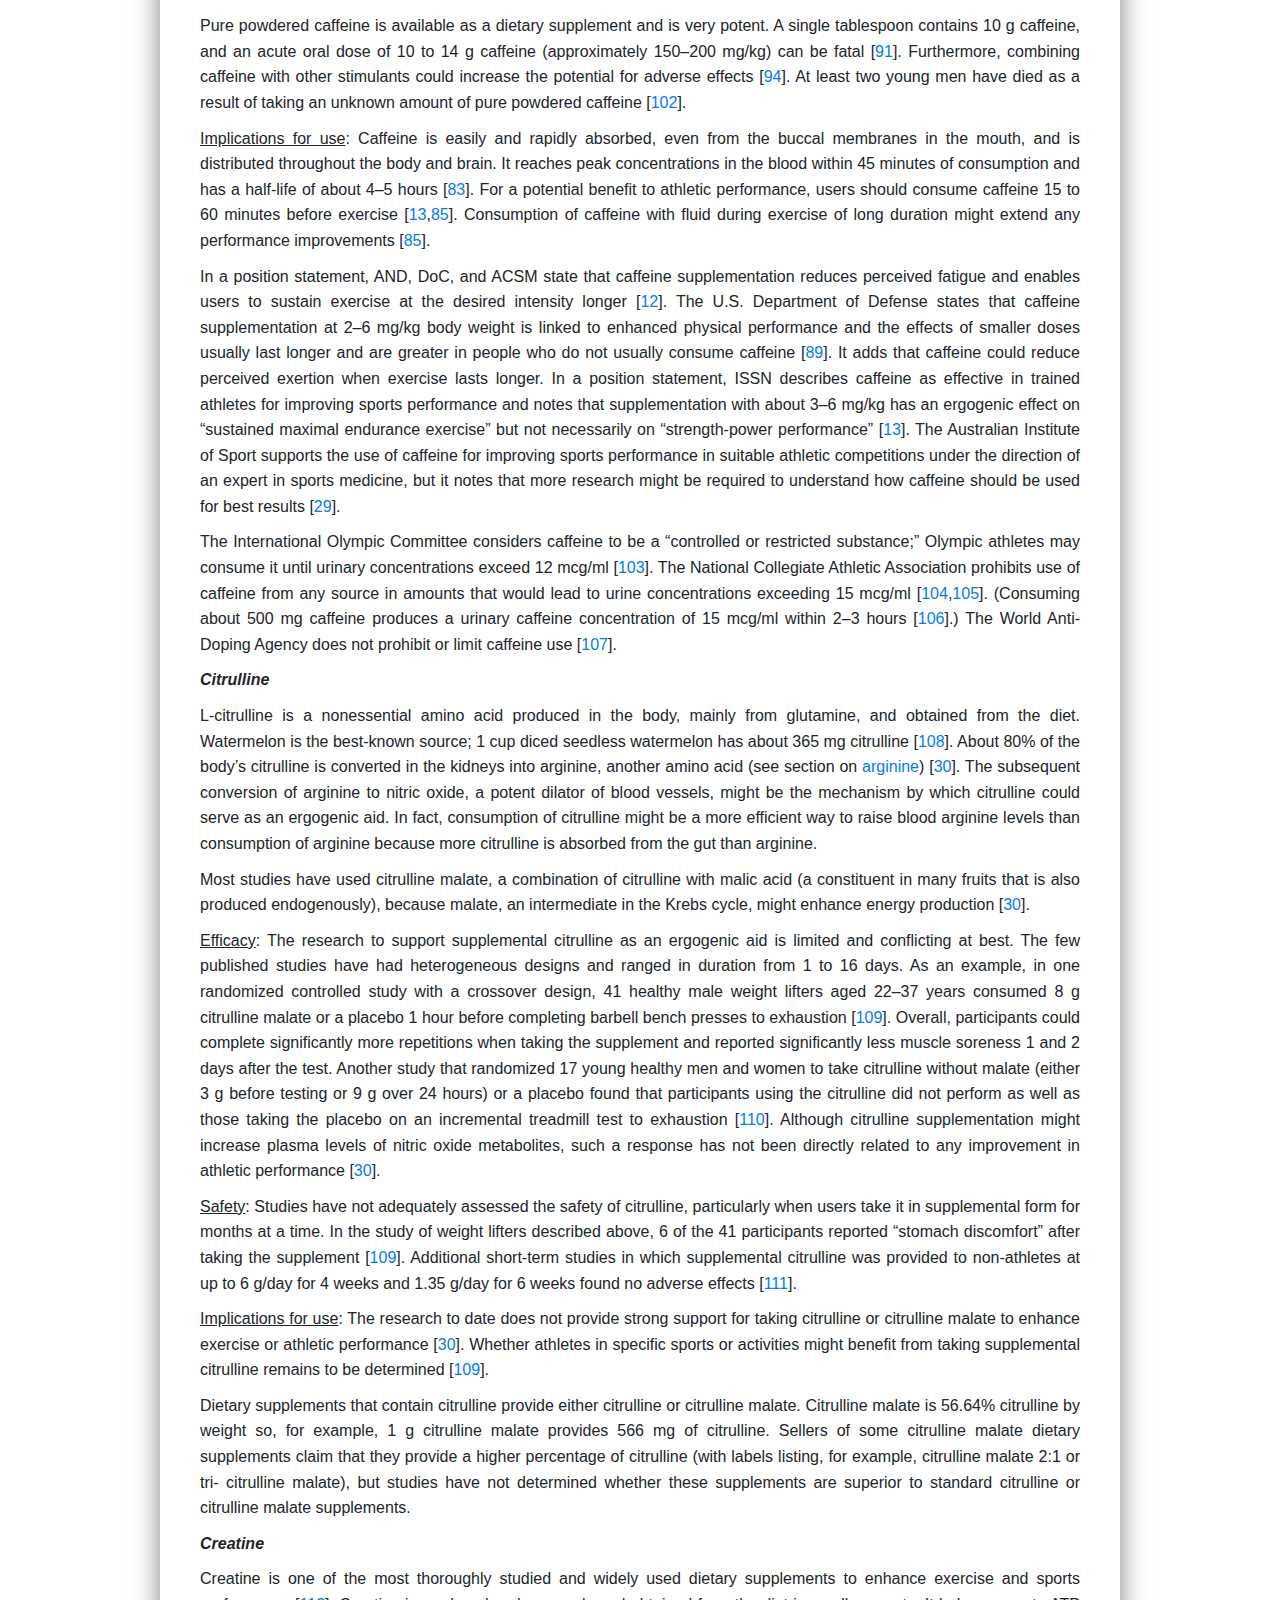
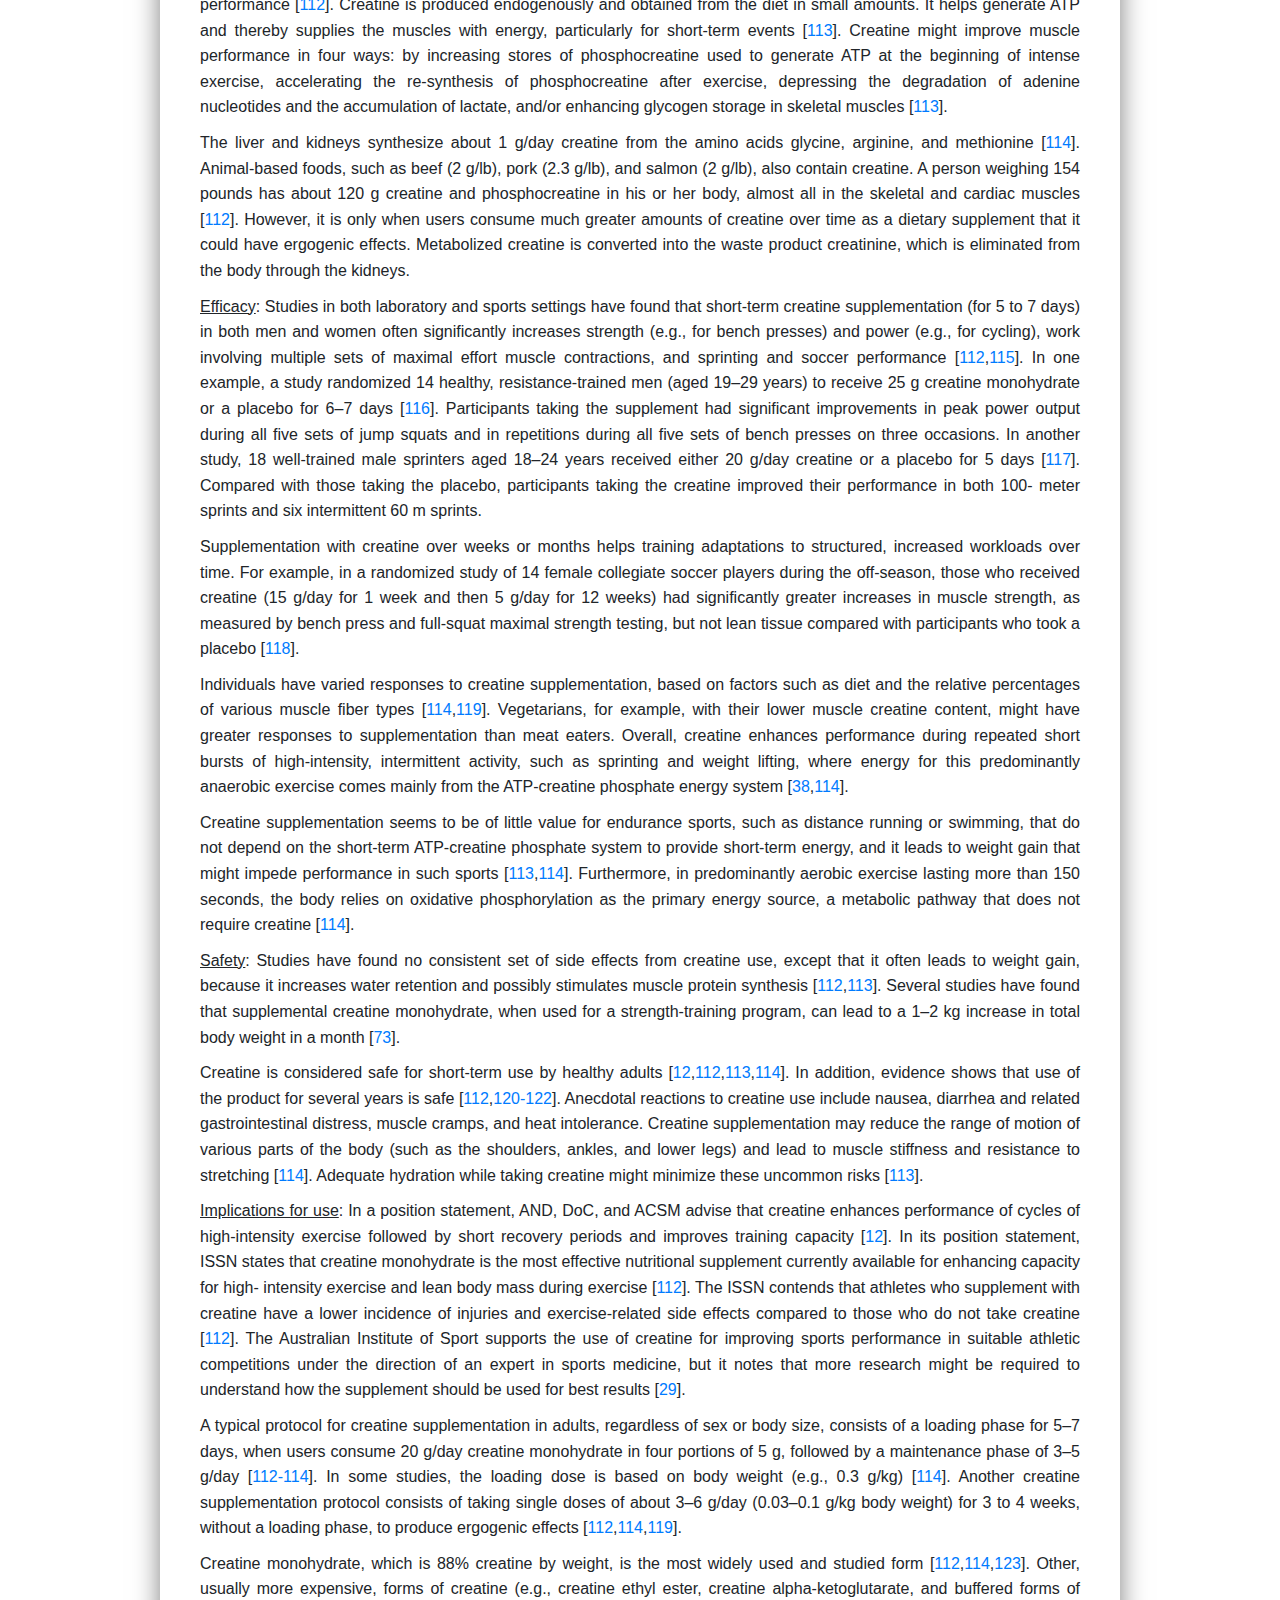
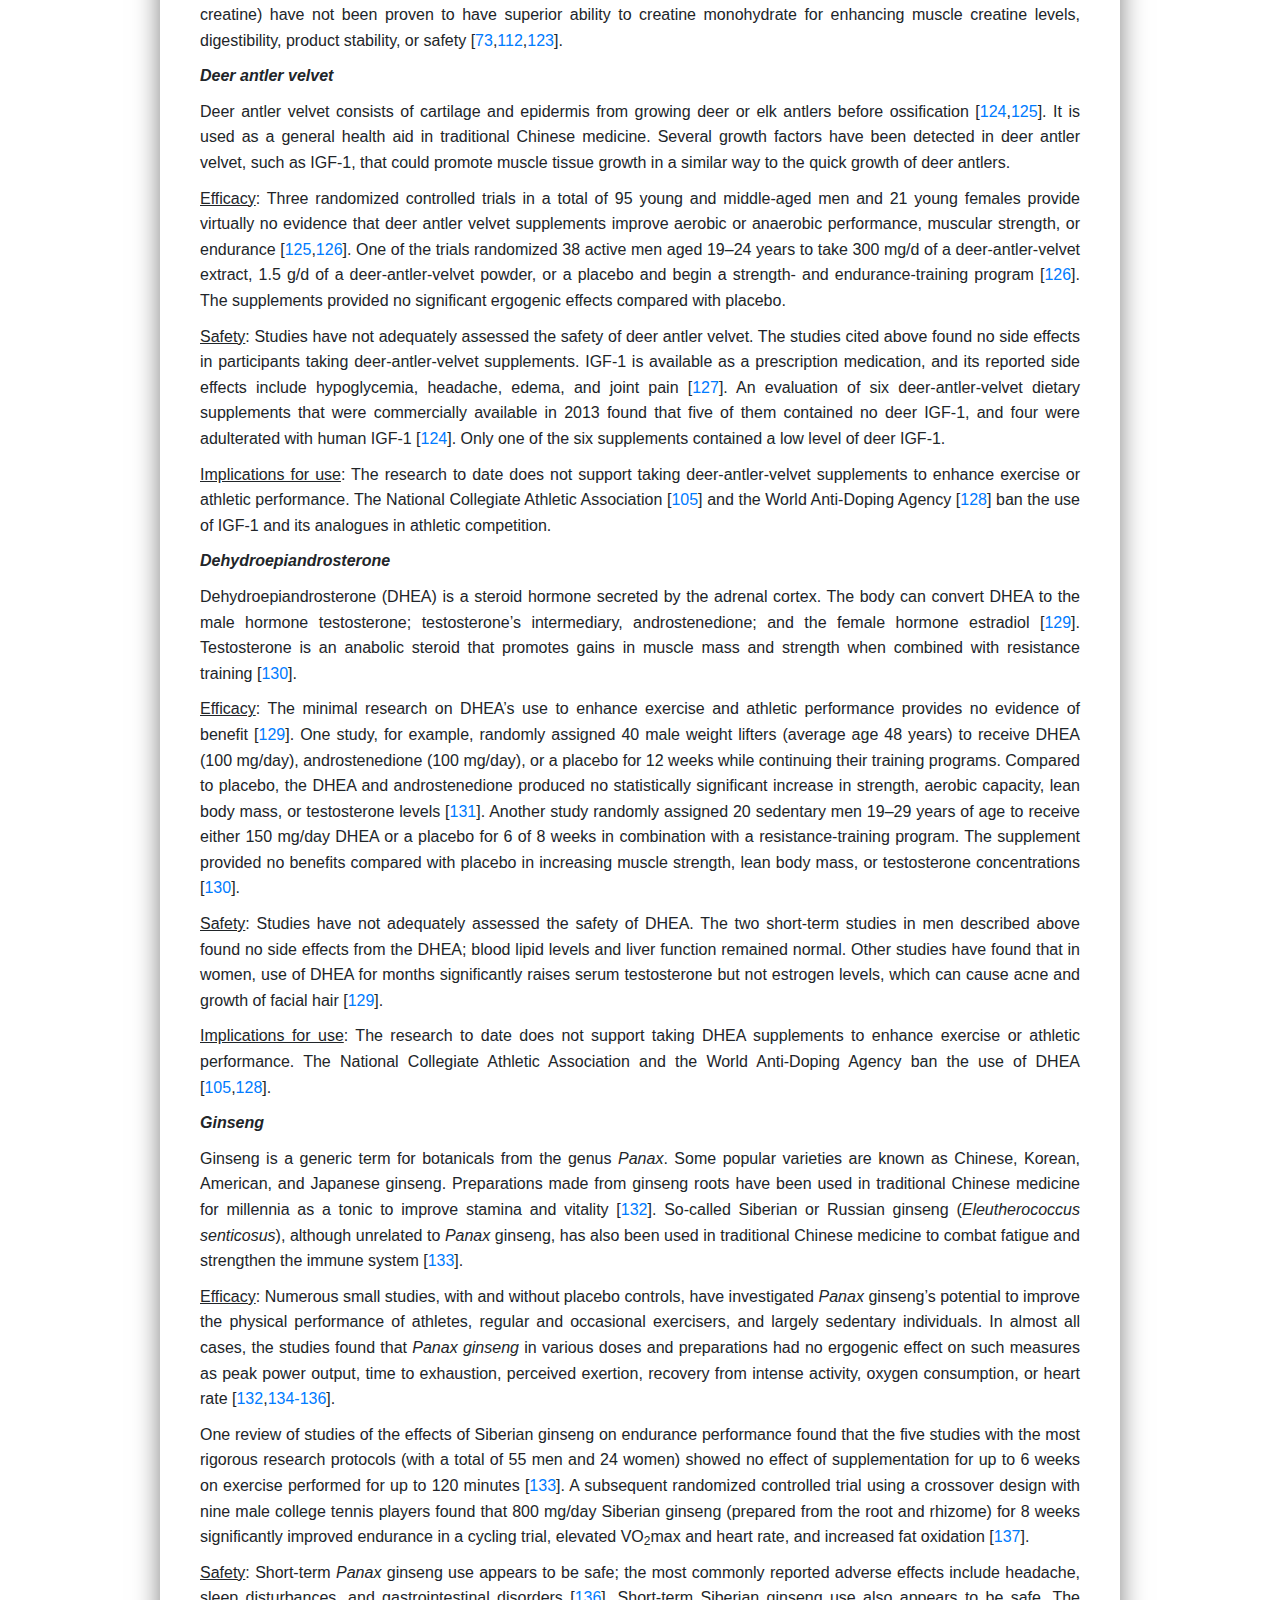
<file: dietary-supplements.html>
<!DOCTYPE html>
<html lang="en">
  <head>
    <meta charset="UTF-8" />
    <meta name="viewport" content="width=device-width, initial-scale=1.0" />
    <link rel="stylesheet" href="style.css" />
    <link
      rel="stylesheet"
      href="https://cdnjs.cloudflare.com/ajax/libs/twitter-bootstrap/4.1.3/css/bootstrap.min.css"
    />
    <title>Document</title>
  </head>
  <body>
    <header class="header-area2 overlay" style="color: white;">
      <nav class="navbar navbar-expand-md navbar-dark">
        <div class="container">
          <a href="#" class="navbar-brand">Nutrition Tracker</a>

          <button
            type="button"
            class="navbar-toggler collapsed"
            data-toggle="collapse"
            data-target="#main-nav"
          >
            <span class="menu-icon-bar"></span>
            <span class="menu-icon-bar"></span>
            <span class="menu-icon-bar"></span>
          </button>

          <div id="main-nav" class="collapse navbar-collapse">
            <ul class="navbar-nav ml-auto">
              <li><a href="#" class="nav-item nav-link active">Home</a></li>
              <li><a href="#" class="nav-item nav-link">About Us</a></li>
              <li class="dropdown">
                <a href="#" class="nav-item nav-link" data-toggle="dropdown"
                  >Services</a
                >
                <div class="dropdown-menu">
                  <a href="#" class="dropdown-item">Dropdown Item 1</a>
                  <a href="#" class="dropdown-item">Dropdown Item 2</a>
                  <a href="#" class="dropdown-item">Dropdown Item 3</a>
                </div>
              </li>
              <li class="dropdown">
                <a href="#" class="nav-item nav-link" data-toggle="dropdown"
                  >Portfolio</a
                >
                <div class="dropdown-menu">
                  <a href="#" class="dropdown-item">Dropdown Item 1</a>
                  <a href="#" class="dropdown-item">Dropdown Item 2</a>
                  <a href="#" class="dropdown-item">Dropdown Item 3</a>
                  <a href="#" class="dropdown-item">Dropdown Item 4</a>
                  <a href="#" class="dropdown-item">Dropdown Item 5</a>
                </div>
              </li>
              <li><a href="#" class="nav-item nav-link">Contact</a></li>
            </ul>
          </div>
        </div>
      </nav>
    </header>
    <main>
      <div class="weight-content">  
        <h1 id="title-weight"><strong>Dietary Supplements</strong></h1>
        <p id="h1"></h2><strong>Introduction</strong></p>

        <p>
          This fact sheet provides an overview of selected ingredients in
          dietary supplements designed or claimed to enhance exercise and
          athletic performance. Manufacturers and sellers promote these
          products, sometimes referred to as “ergogenic aids,” by claiming that
          they improve strength or endurance, increase exercise efficiency,
          achieve a performance goal more quickly, and increase tolerance for
          more intense training. These effects are the main focus of this fact
          sheet. Some people also use ergogenic aids to prepare the body for
          exercise, reduce the chance of injury during training, and enhance
          recovery from exercise [<a href="#en1" class="fscopy_nounderline">1</a
          >,<a href="#en2" class="fscopy_nounderline">2</a>].
        </p>

        <p>
          Dietary supplements to enhance exercise and athletic performance come
          in a variety of forms, including tablets, capsules, liquids, powders,
          and bars. Many of these products contain numerous ingredients in
          varied combinations and amounts. Among the more common ingredients are
          amino acids, protein, creatine, and caffeine. According to one
          estimate, retail sales of the category of “sports nutrition
          supplements” totaled $5.67 billion in 2016, or 13.8% of $41.16 billion
          total sales for dietary supplements and related nutrition products for
          that year [<a href="#en3" class="fscopy_nounderline">3</a>].
        </p>

        <p>
          Several surveys have indicated the extent of dietary supplement use
          for bodybuilding and to enhance exercise and athletic performance:
        </p>

        <ul class="lists-weight">
          <li>
            International surveys found that two-thirds of 3,887 adult and
            adolescent elite track and field athletes participating in
            world-championship competitions took one or more dietary supplements
            containing such ingredients as vitamins, minerals, creatine,
            caffeine, and amino acids [<a href="#en4" class="fscopy_nounderline"
              >4</a
            >]. Supplement use increased with age and was significantly more
            common among women than men.
          </li>
          <li>
            A survey of 1,248 students aged 16 years or older in five U.S.
            colleges and universities in 2009–2010 found that 66% reported use
            of any dietary supplement. The reasons for use included enhanced
            muscle strength (20% of users), performance enhancement (19% of
            users), and increased endurance (7% of users) [<a
              href="#en5"
              class="fscopy_nounderline"
              >5</a
            >]. Products taken for these purposes included protein, amino acids,
            herbal supplements, caffeine, creatine, and combination products.
          </li>
          <li>
            In a national survey of about 21,000 U.S. college athletes,
            respondents reported taking protein products (41.7%), energy drinks
            and shots (28.6%), creatine (14.0%), amino acids (12.1%),
            multivitamins with caffeine (5.7%), beta-hydroxy-beta-methylbutyrate
            (HMB; 0.2%), dehydroepiandrosterone (DHEA; 0.1%), and an unspecified
            mix of “testosterone boosters” (1.6%) [<a
              href="#en6"
              class="fscopy_nounderline"
              >6</a
            >]. Men were much more likely to take performance-enhancing products
            than women, except for energy drinks and shots. Among the sports
            with the highest percentage of users of performance-enhancing
            products were ice hockey, wrestling, and baseball among the men and
            volleyball, swimming, and ice hockey among the women.
          </li>
          <li>
            In a review of studies on adolescent use of performance-enhancing
            substances, the American Academy of Pediatrics concluded that
            protein, creatine, and caffeine were the most commonly used
            ingredients and that use increased with age [<a
              href="#en7"
              class="fscopy_nounderline"
              >7</a
            >]. Although athletes used these ingredients more than nonathletes,
            teenagers not involved in organized athletic activities often took
            them to enhance their appearance.
          </li>
          <li>
            A survey of 106,698 U.S. military personnel in 2007–2008 found that
            22.8% of the men and 5.3% of the women reported using bodybuilding
            supplements, such as creatine and amino acids, and 40.5% of the men
            and 35.5% of the women reported using energy supplements that might
            contain caffeine and/or energy-enhancing herbs [<a
              href="#en8"
              class="fscopy_nounderline"
              >8</a
            >]. Use of these products was positively associated with deployment
            to combat situations, being younger than 29 years, being physically
            active, and reporting 5 or fewer hours of sleep a night.
          </li>
        </ul>

        <p>
          It is difficult to make generalizations about the extent of dietary
          supplement use by athletes because the studies on this topic are
          heterogeneous. But the data suggest that [<a
            href="#en9"
            class="fscopy_nounderline"
            >9</a
          >]:
        </p>

        <ul class="lists-weight">
          <li>
            A larger proportion of athletes than the general U.S. population
            takes dietary supplements.
          </li>
          <li>
            Elite athletes (e.g., professional athletes and those who compete on
            a national or international level) use dietary supplements more
            often than their non-elite counterparts.
          </li>
          <li>
            The supplements used by male and female athletes are similar, except
            that a larger proportion of women use iron and a larger proportion
            of men take vitamin E, protein, and creatine.
          </li>
        </ul>

        <p>
          For any individual to physically perform at his or her best, a
          nutritionally adequate diet and sufficient hydration are critical. The
          <em>Dietary Guidelines for Americans</em> [<a
            href="#en10"
            class="fscopy_nounderline"
            >10</a
          >] and MyPlate [<a href="#en11" class="fscopy_nounderline">11</a>]
          recommend such an eating plan for everyone. Athletes require adequate
          daily amounts of calories, fluids, carbohydrates (to maintain blood
          glucose levels and replace muscle glycogen; typically 1.4 to 4.5 g/lb
          body weight [3 to 10 g/kg body weight]), protein (0.55 to 0.9 g/lb
          body weight [1.2 to 2.0 g/kg body weight]), fat (20% to 35% of total
          calories), and vitamins and minerals [<a
            href="#en12"
            class="fscopy_nounderline"
            >12</a
          >].
        </p>

        <p>
          A few dietary supplements might enhance performance only when they add
          to, but do not substitute for, this dietary foundation. Athletes
          engaging in endurance activities lasting more than an hour or
          performed in extreme environments (e.g., hot temperatures or high
          altitudes) might need to replace lost fluids and electrolytes and
          consume additional carbohydrates for energy. Even with proper
          nutritional preparation, the results of taking any dietary
          supplement(s) for exercise and athletic performance vary by level of
          training; the nature, intensity, and duration of the activity; and the
          environmental conditions [<a href="#en13" class="fscopy_nounderline"
            >13</a
          >].
        </p>

        <p>
          Sellers claim that dozens of ingredients in dietary supplements can
          enhance exercise and athletic performance. Well-trained elite and
          recreational athletes might use products containing one or more of
          these ingredients to train harder, improve performance, and achieve a
          competitive edge. However, the National Athletic Trainers’ Association
          acknowledges in a position statement that because the outcomes of
          studies of various performance-enhancing substances are often
          equivocal, using these substances can be “controversial and confusing”
          [<a href="#en14" class="fscopy_nounderline">14</a>].
        </p>

        <p>
          Most studies to assess the potential value and safety of supplements
          to enhance exercise and athletic performance include only conditioned
          athletes. Therefore, it is often not clear whether the supplements
          discussed in this fact sheet may be of value to recreational
          exercisers or individuals who engage in athletic activity only
          occasionally. In addition, much of the research on these supplements
          involves young adults (more often male than female), and not
          adolescents who may also use them against the advice of pediatric and
          high-school professional associations [<a
            href="#en7"
            class="fscopy_nounderline"
            >7</a
          >,<a href="#en15" class="fscopy_nounderline">15</a>]. The quality of
          many studies is limited by their small samples and short durations,
          use of performance tests that do not simulate real-world conditions or
          are unreliable or irrelevant, and poor control of confounding
          variables [<a href="#en12" class="fscopy_nounderline">12</a>].
          Furthermore, the benefits and risks shown for the supplements might
          not apply to the supplement’s use to enhance types of physical
          performance not assessed in the studies. In most cases, additional
          research is needed to fully understand the efficacy and safety of
          particular ingredients.
        </p>

        <h2 id="h2">
          Selected Ingredients in Dietary Supplements for Exercise and Athletic
          Performance
        </h2>

        <p>
          Many exercise and athletic-performance dietary supplements in the
          marketplace contain multiple ingredients (especially those marketed
          for muscle growth and strength). However, much of the research has
          focused only on single ingredients. One therefore cannot know or
          predict the effects and safety of combinations in these
          multi-ingredient products unless clinical trials have investigated
          that particular combination. Furthermore, the amounts of these
          ingredients vary widely among products. In some cases, the products
          contain proprietary blends of ingredients listed in order by weight,
          but labels do not provide the amount of each ingredient in the blend.
          Manufacturers and sellers of dietary supplements for exercise and
          athletic performance rarely fund or conduct scientific research on
          their proprietary products of a caliber that reputable biomedical
          journals require for publication.
        </p>

        <p>
          Table 1 briefly summarizes the findings discussed in more detail in
          this fact sheet on the safety and efficacy of selected ingredients in
          dietary supplements to enhance exercise and athletic performance. Some
          research-derived data is available on these ingredients on which to
          base a judgment about their potential value to aid exercise and
          athletic performance. These dietary supplement ingredients are listed
          and discussed in the table, and in the text that follows the table, in
          alphabetical order.
        </p>

        
        * References to support statements in Table 1 are provided in subsequent
        text.<br />
        ** The evidence of efficacy and safety is for the individual
        ingredients. The efficacy and safety of these ingredients might be
        different when they are combined with other ingredients in a product or
        training plan.<br />
        &nbsp;
        <p>
          In the text below, each ingredient’s section begins with an
          introduction, followed by a summary of the scientific evidence of that
          ingredient’s efficacy and safety. Each section concludes with
          information and advice from expert sources, when available, on use of
          the ingredient as an ergogenic aid.
        </p>

        <p>
          <a id="antioxidants"></a
          ><strong
            ><em
              >Antioxidants (vitamin C, vitamin E, and coenzyme
              Q<sub>10</sub>)</em
            ></strong
          >
        </p>

        <p>
          Exercise increases the body’s consumption of oxygen and induces
          oxidative stress, leading to the production of reactive oxygen and
          nitrogen species (i.e., free radicals) and the creation of more
          oxidized molecules in various tissues, including muscle. In theory,
          free radicals could impair exercise performance by impeding muscles’
          ability to produce force, thereby accelerating muscle damage and
          fatigue and producing inflammation and soreness [<a
            href="#en16"
            class="fscopy_nounderline"
            >16-18</a
          >]. Some researchers have suggested that supplements containing
          antioxidants, such as vitamins C and E and coenzyme Q<sub>10</sub>
          (CoQ<sub>10</sub>), could reduce this free-radical formation, thereby
          minimizing skeletal muscle damage and fatigue and promoting recovery
          [<a href="#en19" class="fscopy_nounderline">19</a>].
        </p>

        <p>
          <u>Efficacy</u>: Studies suggest that the use of large doses of
          antioxidant supplements, especially vitamins C and E, may actually
          reduce rather than promote some of the beneficial effects of exercise.
          One study, for example, randomly assigned 54 healthy Norwegian men and
          women aged 20–30 years, most of whom were recreational exercisers, to
          receive 1,000 mg vitamin C and 235 mg (about 520 IU) vitamin E as
          DL-alpha-tocopherol or a placebo daily for 11 weeks while engaging in
          an endurance training program consisting mostly of running. Compared
          with placebo, the supplements had no effect on maximal oxygen
          consumption (VO<sub>2</sub>max, a measure of aerobic fitness and
          endurance capacity) or running performance. However, they
          significantly lowered levels of biochemical markers related to
          mitochondrial creation and exercise-induced cell signaling, thereby
          diminishing the desirable training-induced adaptations within skeletal
          muscle [<a href="#en20" class="fscopy_nounderline">20</a>]. The same
          research group conducted another trial using the same doses of
          vitamins C and E in 32 young men and women who followed a
          strength-training program for 10 weeks. Compared with placebo, the
          supplements did not affect muscle growth, but they significantly
          reduced the gain in arm strength as measured by biceps curls and
          blunted cellular signaling pathways linked to muscle hypertrophy [<a
            href="#en21"
            class="fscopy_nounderline"
            >21</a
          >]. Another study randomly assigned 18 young men aged 20 to 34 years
          to receive 120 mg/day CoQ<sub>10</sub> for 22 days or a placebo [<a
            href="#en22"
            class="fscopy_nounderline"
            >22</a
          >]. After 7 days of high-intensity cycling sprints, the CoQ<sub
            >10</sub
          >
          group had, on average, a significantly smaller improvement in mean
          power output than the placebo group, suggesting a poorer adaptation to
          training.
        </p>

        <p>
          The preponderance of research to date suggests that exercise-induced
          reactive oxygen species and nitric oxide are beneficial. These free
          radicals induce adaptive changes in muscle that lead to greater
          production of mitochondria and hypertrophy of myofibers [<a
            href="#en17"
            class="fscopy_nounderline"
            >17</a
          >,<a href="#en21" class="fscopy_nounderline">21</a>,<a
            href="#en23"
            class="fscopy_nounderline"
            >23</a
          >,<a href="#en24" class="fscopy_nounderline">24</a>]. Exposure of
          cells to high concentrations of various antioxidant supplements (of
          which vitamins C and/or E have the most evidence) appears to blunt or
          block cell signaling and thereby inhibit some favorable physiological
          and physical adaptations to exercise. However, these adaptations might
          not prevent improvements in VO<sub>2</sub>max or endurance performance
          [<a href="#en25" class="fscopy_nounderline">25</a>].
        </p>

        <p>
          <u>Safety</u>: Studies on the safety of vitamins C, E, and other
          antioxidant supplements taken during exercise show no evidence of
          adverse effects, aside from potentially reducing some of the benefits
          of exercise, but such studies have only lasted a few weeks or months.
          The Tolerable Upper Intake Level (UL) of vitamin C that the Food and
          Nutrition Board established as the maximum amount associated with
          little or no risk of adverse health effects is 1,800 mg/day for
          adolescents and 2,000 mg/day for adults [<a
            href="#en26"
            class="fscopy_nounderline"
            >26</a
          >]. These amounts are substantially higher than the doses that studies
          have typically used for exercise and athletic performance. The UL of
          vitamin E, at 800 mg/day for adolescents and 1,000 mg/day (1,100–1,500
          IU) for adults, is likewise higher than the dose that these studies
          typically used [<a href="#en26" class="fscopy_nounderline">26</a>].
        </p>

        <p>
          Among the potential adverse effects of excess vitamin C are diarrhea,
          nausea, abdominal cramps, and other gastrointestinal disturbances. The
          intake of excessive amounts of vitamin E increases the risks of
          hemorrhagic effects. Moreover, results from a large clinical trial
          show that vitamin E supplements, even at doses below the UL (400
          IU/day taken for several years), might increase men’s risk of prostate
          cancer [<a href="#en27" class="fscopy_nounderline">27</a>]. The side
          effects of CoQ<sub>10</sub> are mild and can include fatigue,
          insomnia, rashes, nausea, upper abdominal pain, heartburn, sensitivity
          to light, irritability, dizziness, and headaches [<a
            href="#en28"
            class="fscopy_nounderline"
            >28</a
          >].
        </p>

        <p>
          <u>Implications for use</u>: Little research supports the use as
          ergogenic aids of antioxidant supplements containing greater amounts
          than those available from a nutritionally adequate diet [<a
            href="#en19"
            class="fscopy_nounderline"
            >19</a
          >,<a href="#en25" class="fscopy_nounderline">25</a>]. In fact, they
          can adversely affect some measures of exercise and athletic
          performance. The Australian Institute of Sport, part of the government
          of Australia, does not recommend supplementation with vitamins C and E
          by athletes, except when they use these products as part of a research
          protocol or with proper monitoring [<a
            href="#en29"
            class="fscopy_nounderline"
            >29</a
          >].
        </p>

        <p>
          More information on
          <a href="/factsheets/VitaminC-HealthProfessional">vitamin C</a> and
          <a href="/factsheets/VitaminE-HealthProfessional">vitamin E</a> is
          available in the Office of Dietary Supplements (ODS) health
          professional fact sheets on these nutrients.
        </p>

        <p>
          <a id="arginine"></a><strong><em>Arginine</em></strong>
        </p>

        <p>
          L-arginine is an amino acid found in many protein-containing foods,
          especially animal products and nuts. The typical dietary intake is 4–5
          grams/day [<a href="#en30" class="fscopy_nounderline">30</a>]. The
          body also synthesizes arginine (from citrulline), mainly in the
          kidneys.
        </p>

        <p>
          Some experts suggest that taking arginine in supplement form enhances
          exercise and athletic performance in several ways [<a
            href="#en30"
            class="fscopy_nounderline"
            >30-32</a
          >]. First, some arginine is converted to nitric oxide, a potent
          vasodilator that can increase blood flow and the delivery of oxygen
          and nutrients to skeletal muscle. Second, increased vasodilation can
          speed up the removal of metabolic waste products related to muscle
          fatigue, such as lactate and ammonia, that the body produces during
          exercise. Third, arginine serves as a precursor for the synthesis of
          creatine, which helps supply muscle with energy for short-term,
          intense activity. Fourth, arginine may increase the secretion of human
          growth hormone (HGH), which in turn increases insulin-like growth
          factor-1 (IGF-1) levels, both of which stimulate muscle growth.
        </p>

        <p>
          <u>Efficacy</u>: The research to support supplemental arginine as a
          performance enhancer is limited and conflicting. Overall, it suggests
          that doses of 2–20 g/day arginine have little to no effect on
          performance in either anaerobic or aerobic exercise [<a
            href="#en30"
            class="fscopy_nounderline"
            >30</a
          >,<a href="#en31" class="fscopy_nounderline">31</a>]. Furthermore,
          arginine typically had no effect on nitric oxide concentration, blood
          flow, or exercise metabolites (e.g., lactate and ammonia), especially
          when well-trained athletes—including cyclists, tennis players, and
          judo practitioners–took the supplement for 1–28 days [<a
            href="#en30"
            class="fscopy_nounderline"
            >30</a
          >]. A recent review assessed 54 clinical studies examining the effects
          of arginine supplementation on strength performance, endurance, muscle
          blood volume and flow, cardiorespiratory measures, and nitric oxide
          production in healthy, active adults. The authors concluded that
          supplemental arginine (either alone or, more commonly, in combination
          with other ingredients, such as branched-chain amino acids [BCAAs] and
          lysine) provided little or no enhancement of athletic performance and
          did not improve recovery from exhaustion [<a
            href="#en33"
            class="fscopy_nounderline"
            >33</a
          >]. Most of the studies included few participants, primarily young men
          aged 18–25 years (only four studies included women), and lasted only
          4–8 weeks (with none lasting 3 months or longer). In the 18 studies
          that compared arginine alone with a placebo, the most common doses
          were 2–10 g/day as a single dose and up to 20 g/day divided into three
          doses.
        </p>

        <p>
          Research on the ability of supplemental arginine to raise HGH and
          IGF-1 serum concentrations also has had conflicting findings.
          Depending on the study (and therefore participants’ age, fitness
          level, and use of other supplements as well as the nature and duration
          of the exercise), extra arginine might either reduce HGH secretion [<a
            href="#en34"
            class="fscopy_nounderline"
            >34</a
          >] or raise HGH and IGF-1 secretion [<a
            href="#en35"
            class="fscopy_nounderline"
            >35</a
          >]. Even raised HGH secretion, however, might not translate into more
          blood flow into muscle or greater protein synthesis [<a
            href="#en31"
            class="fscopy_nounderline"
            >31</a
          >]. Little evidence shows supplemental arginine by itself increases
          muscle creatine concentrations or is superior or complementary to
          direct consumption of creatine [<a
            href="#en30"
            class="fscopy_nounderline"
            >30</a
          >].
        </p>

        <p>
          <u>Safety</u>: Most study results suggest that up to 9 g/day arginine
          for several days or weeks is safe and well tolerated. At doses of 9–30
          g/day, the most commonly reported adverse reactions are
          gastrointestinal discomfort, such as diarrhea and nausea, and slightly
          reduced blood pressure [<a href="#en33" class="fscopy_nounderline"
            >33</a
          >,<a href="#en36" class="fscopy_nounderline">36</a>,<a
            href="#en37"
            class="fscopy_nounderline"
            >37</a
          >]. The safety of taking high-dose arginine supplements for more than
          3 months is not known [<a href="#en33" class="fscopy_nounderline"
            >33</a
          >].
        </p>

        <p>
          <u>Implications for use</u>: Arginine supplementation’s ability to
          enhance strength, improve exercise or athletic performance, or promote
          muscular recovery after exercise has little scientific support [<a
            href="#en30"
            class="fscopy_nounderline"
            >30-33</a
          >,<a href="#en38" class="fscopy_nounderline">38</a>,<a
            href="#en39"
            class="fscopy_nounderline"
            >39</a
          >].
        </p>

        <p>
          <a id="beetroot"></a><strong><em>Beetroot or beet juice</em></strong>
        </p>

        <p>
          Beets are one of the richest food sources of inorganic nitrate.
          Ingested nitrate might enhance exercise and athletic performance in
          several ways, primarily through its conversion into nitric oxide in
          the body. Nitric acid is a potent vasodilator that can increase blood
          flow and the delivery of oxygen and nutrients to skeletal muscle.
          Ingested nitrate might also enhance performance by dilating blood
          vessels in exercising muscle when oxygen levels decline, thereby
          increasing oxygen and nutrient delivery, reducing the oxygen cost of
          submaximal exercise, attenuating the adenosine triphosphate
          (ATP)-creatine phosphate energy system’s cost associated with skeletal
          muscle force production, and improving oxidative phosphorylation in
          mitochondria [<a href="#en40" class="fscopy_nounderline">40</a>,<a
            href="#en41"
            class="fscopy_nounderline"
            >41</a
          >]. Beetroot is available as a juice or juice concentrate and in
          powdered form; the amount of nitrate can vary considerably among
          products.
        </p>

        <p>
          <u>Efficacy</u>: A growing number of clinical trials investigating
          beetroot juice or concentrate as an ergogenic aid have been published
          since 2007. Beetroot has generally improved performance and endurance
          to different extents compared with placebo among runners, swimmers,
          rowers, and cyclists in time trials and time-to-exhaustion tests, but
          not in all studies [<a href="#en40" class="fscopy_nounderline">40</a
          >,<a href="#en41" class="fscopy_nounderline">41-45</a>]. Performance
          benefits are more likely in recreationally active non-athletes than
          elite athletes [<a href="#en42" class="fscopy_nounderline">42</a>,<a
            href="#en46"
            class="fscopy_nounderline"
            >46</a
          >]. One study in 10 recreationally active, young male cyclists
          suggested a dose-response relationship [<a
            href="#en47"
            class="fscopy_nounderline"
            >47</a
          >]. Although consuming beetroot juice concentrate on each of 4 days to
          supply 4.2 mmol nitrate (70 ml) provided no performance benefits
          compared with placebo, larger amounts of juice supplying 8.4 mmol
          nitrate (140 ml) did. However, consumption of even more beetroot juice
          supplying 16.8 mmol nitrate (280 ml) produced no further performance
          benefits. There has been little study of the effects of beetroot on
          anaerobic performance, such as high-volume resistance exercise with
          many repetitions [<a href="#en40" class="fscopy_nounderline">40</a>].
        </p>

        <p>
          More research is needed to clarify the potential benefits of nitrate
          supplementation from beetroot juice on exercise and athletic
          performance and to determine the best doses and dosing protocols [<a
            href="#en48"
            class="fscopy_nounderline"
            >48</a
          >]. No research has assessed longer-term supplementation with
          beetroot-derived nitrate beyond several weeks as an ergogenic aid.
        </p>

        <p>
          <u>Safety</u>: Studies have not identified any safety concerns with
          the consumption of beetroot juice in moderate amounts (about 2
          cups/day) for several weeks. The amount of nitrate that this amount of
          juice provides is less than half the total nitrate consumption from a
          diet rich in vegetables and fruits [<a
            href="#en49"
            class="fscopy_nounderline"
            >49</a
          >]. Although not a safety concern, beetroot consumption can color the
          urine pink or red due to the excretion of red pigments in the beets
          [<a href="#en50" class="fscopy_nounderline">50</a>].
        </p>

        <p>
          <u>Implications for use</u>: In a position statement, the Academy of
          Nutrition and Dietetics (AND), the Dietitians of Canada (DoC), and the
          American College of Sports Medicine (ACSM) state that nitrate sources,
          such as beetroot juice, enhance exercise tolerance and economy and
          they improve endurance exercise performance in recreational athletes
          [<a href="#en12" class="fscopy_nounderline">12</a>]. The Australian
          Institute of Sport supports the use of beetroot juice for improving
          sports performance in suitable athletic competitions under the
          direction of an expert in sports medicine, but it notes that more
          research might be required to understand how the supplement should be
          used for best results [<a href="#en29" class="fscopy_nounderline"
            >29</a
          >].
        </p>

        <p>
          Most studies have used 500 ml/day (about 2 cups) of beetroot juice
          taken once (about 2.5 to 3 hours before exercise) or daily for up to
          15 days [<a href="#en40" class="fscopy_nounderline">40</a>]. This
          amount of juice provides about 5–11 mmol (or 310–682 mg) nitrate,
          depending on the product [<a href="#en41" class="fscopy_nounderline"
            >41</a
          >]. Potential benefits persist for up to 24 hours after ingestion [<a
            href="#en40"
            class="fscopy_nounderline"
            >40</a
          >]. The labels on beetroot juice and concentrate usually indicate that
          these products are foods and not dietary supplements. Some dietary
          supplements contain beetroot powder in varying amounts, but studies
          have not assessed whether these are viable alternatives to beetroot
          juice or beetroot-juice concentrate.
        </p>

        <p>
          <a id="beta-alanine"></a><strong><em>Beta-alanine</em></strong>
        </p>

        <p>
          Beta-alanine, a type of amino acid that the body does not incorporate
          into proteins, is the rate-limiting precursor to the synthesis of
          carnosine—a dipeptide of histidine and beta-alanine—in skeletal
          muscle. Carnosine helps buffer changes in muscle pH from the anaerobic
          glycolysis that provides energy during high-intensity exercise but
          results in the buildup of hydrogen ions as lactic acid accumulates and
          dissociates to form lactate, leading to reduced force and to fatigue
          [<a href="#en51" class="fscopy_nounderline">51</a>]. More carnosine in
          muscle leads to greater potential attenuation of exercise- induced
          reductions in pH, which could enhance performance of intense
          activities of short to moderate duration, such as rowing and swimming
          [<a href="#en52" class="fscopy_nounderline">52</a>].
        </p>

        <p>
          Beta-alanine is produced in the liver, and relatively small amounts
          are present in animal-based foods such as meat, poultry, and fish.
          Estimated dietary intakes range from none in vegans to about 1 g/day
          in heavy meat eaters [<a href="#en52" class="fscopy_nounderline">52</a
          >]. Carnosine is present in animal-based foods, such as beef and pork.
          However, oral consumption of carnosine is an inefficient method of
          increasing muscle carnosine concentrations because the dipeptide is
          digested into its constituent amino acids. Consumption of
          beta-alanine, in contrast, reliably increases the amount of carnosine
          in the body. Four to six grams of beta-alanine for 10 weeks, for
          example, can increase muscle carnosine levels by up to 80%, especially
          in trained athletes, although the magnitude of response differs widely
          [<a href="#en53" class="fscopy_nounderline">53</a>,<a
            href="#en54"
            class="fscopy_nounderline"
            >54</a
          >]. For example, in one study of young, physically active but
          untrained adult men who took 4.8 g/day beta-alanine for 5–6 weeks, the
          percent increase in muscle carnosine content after 9 weeks of
          follow-up ranged from 2% to 69% [<a
            href="#en55"
            class="fscopy_nounderline"
            >55</a
          >]. Among the “low responders,” the duration of the washout period
          when beta alanine concentrations returned to baseline values was less
          than half that for the “high responders” (6 weeks vs. 15 weeks).
        </p>

        <p>
          <u>Efficacy</u>: Studies have evaluated beta-alanine as a potential
          ergogenic aid with a variety of participants, exercise and activity
          protocols, and dosing regimens. Some studies suggest that beta-alanine
          consumption could provide small performance benefits in competitive
          events requiring high-intensity effort over a short period, such as
          rowing, swimming, and team sports (e.g., hockey and football) that
          involve repeated sprints and intermittent activity [<a
            href="#en52"
            class="fscopy_nounderline"
            >52</a
          >]. Other studies have found no such benefits [<a
            href="#en53"
            class="fscopy_nounderline"
            >53</a
          >]. Evidence is conflicting on whether beta-alanine consumption
          improves performance in endurance activities, such as cycling [<a
            href="#en53"
            class="fscopy_nounderline"
            >53</a
          >,<a href="#en56" class="fscopy_nounderline">56</a>]. Experts have not
          reached consensus on whether beta-alanine consumption primarily
          benefits trained athletes or recreationally active individuals [<a
            href="#en53"
            class="fscopy_nounderline"
            >53</a
          >,<a href="#en57" class="fscopy_nounderline">57</a>]. Studies provide
          little consistent evidence of a relationship between the dose of
          beta-alanine and performance effect [<a
            href="#en51"
            class="fscopy_nounderline"
            >51</a
          >,<a href="#en58" class="fscopy_nounderline">58</a>].
        </p>

        <p>
          The authors of a Department of Defense-sponsored review concluded that
          the limited evidence from 20 human trials did not support consumption
          of beta-alanine (alone or in combination products) by active adults to
          enhance athletic performance or improve recovery from exercise-related
          exhaustion [<a href="#en59" class="fscopy_nounderline">59</a>]. Most
          of the studies in this review included young men aged 18–25 years who
          took 1.6–6.4 g/day beta-alanine supplements (in two to four separate
          servings) over 4–8 weeks. In contrast, the International Society of
          Sports Nutrition (ISSN) concluded from its literature review that
          beta- alanine supplements (4–6 g/day consumed for at least 2–4 weeks)
          can improve high-intensity exercise performance that lasts over 60
          seconds, especially in time-to-exhaustion tasks [<a
            href="#en54"
            class="fscopy_nounderline"
            >54</a
          >]. However, performance benefits are more modest in exercise tests
          lasting more than 4 minutes because aerobic metabolic pathways
          increasingly meet energy demands. The ISSN called for more research to
          determine whether beta-alanine increases the strength and muscle mass
          that regular resistance exercise, such as weightlifting, can produce.
        </p>

        <p>
          The authors of the most recent review of studies on beta-alanine’s
          effects on exercise concluded that supplementation has a statistically
          significant and positive effect on performance (including in both
          isolated-limb and whole-body exercises), especially in protocols
          lasting 30 seconds to 10 minutes [<a
            href="#en58"
            class="fscopy_nounderline"
            >58</a
          >]. However, this review also highlighted the fact that small studies
          of short duration using varied exercise and supplement protocols
          dominate this scientific literature. The 40 placebo-controlled studies
          reviewed, for example, employed 65 exercise protocols and 70 exercise
          measures in a total of 1,461 participants. Furthermore, the total dose
          of beta-alanine that participants consumed ranged from 84 to 414 g in
          studies lasting 28–90 days.
        </p>

        <p>
          <u>Safety</u>: Beta-alanine supplementation appears to be safe at
          1.6–6.4 g/day for up to 8 weeks [<a
            href="#en54"
            class="fscopy_nounderline"
            >54</a
          >]. Some evidence does show, however, that consuming a conventional
          dose of beta-alanine of at least 800 mg or exceeding 10 mg/kg body
          mass can provoke moderate to severe paresthesia [<a
            href="#en54"
            class="fscopy_nounderline"
            >54</a
          >,<a href="#en59" class="fscopy_nounderline">59</a>]. This tingling,
          prickling, or burning sensation is common in the face, neck, back of
          the hands, and upper trunk and typically lasts 60–90 minutes but is
          not a painful, serious, or harmful reaction. Use of divided doses or a
          sustained-release form of the supplement can attenuate paresthesia
          resulting from beta-alanine consumption [<a
            href="#en52"
            class="fscopy_nounderline"
            >52</a
          >,<a href="#en54" class="fscopy_nounderline">54</a>]. Some research
          has also found that beta-alanine supplements can produce pruritus
          (itchy skin), but the authors do not indicate the severity of this
          effect [<a href="#en59" class="fscopy_nounderline">59</a>]. There are
          no safety data on use of the supplement for more than 1 year [<a
            href="#en54"
            class="fscopy_nounderline"
            >54</a
          >,<a href="#en60" class="fscopy_nounderline">60</a>].
        </p>

        <p>
          <u>Implications for use</u>: There is insufficient expert consensus on
          the value of taking beta-alanine to enhance performance in intense,
          short-term activities or its safety, particularly when users take it
          regularly for at least several months. In a position statement, AND,
          DoC, and ACSM advise that beta-alanine supplementation might improve
          training capacity and does enhance performance, especially of
          high-intensity exercise lasting 60-240 seconds, that acid-base
          disturbances resulting from increased anaerobic glycolysis would
          otherwise impair [<a href="#en12" class="fscopy_nounderline">12</a>].
          In its position statement, ISSN concludes that beta-alanine
          supplementation improves exercise performance and attenuates
          neuromuscular fatigue [<a href="#en54" class="fscopy_nounderline"
            >54</a
          >]. The Australian Institute of Sport supports the use of beta-
          alanine for improving sports performance in suitable athletic
          competitions under the direction of an expert in sports medicine, but
          it notes that more research might be required to understand how the
          supplement should be used for best results [<a
            href="#en29"
            class="fscopy_nounderline"
            >29</a
          >].
        </p>

        <p>
          For healthy individuals willing to use beta-alanine supplements, ISSN
          recommends a daily loading dose of 4 to 6 g/day in divided doses of 2
          g or less for at least 2 weeks. The society states that bepnefits
          increase after 4 weeks, when muscle carnosine concentrations rise by
          40–60% [<a href="#en54" class="fscopy_nounderline">54</a>]. It advises
          users to take beta-alanine supplements with meals to augment muscle
          carnosine levels and to use divided lower doses or take a
          sustained-release form if paresthesia occurs.
        </p>

        <p>
          <a id="hmb"></a
          ><strong><em>Beta-hydroxy-beta-methylbutyrate</em></strong>
        </p>

        <p>
          Beta-hydroxy-beta-methylbutyrate (HMB) is a metabolite of the
          branched-chain amino acid leucine. About 5% of the body’s leucine is
          converted into HMB, which is then converted in the liver to a
          precursor (known as beta-hydroxy-beta-methylglutaryl coenzyme A)
          needed for cholesterol biosynthesis [<a
            href="#en61"
            class="fscopy_nounderline"
            >61</a
          >]. Some experts hypothesize that skeletal muscle cells that become
          stressed and damaged from exercise require an exogenous source of the
          coenzyme for synthesis of cholesterol in their cellular membranes to
          restore structure and function [<a
            href="#en62"
            class="fscopy_nounderline"
            >62</a
          >,<a href="#en63" class="fscopy_nounderline">63</a>]. Experts also
          believe that the conversion of leucine to HMB activates muscle protein
          synthesis and reduces protein breakdown [<a
            href="#en63"
            class="fscopy_nounderline"
            >63</a
          >]. Supplementation is the only practical way to obtain 3 g/day HMB
          because one would otherwise need to consume over 600 g/day of
          high-quality protein (from 5 lb of beef tenderloin, for example) to
          obtain enough leucine (60 g) for conversion into HMB [<a
            href="#en63"
            class="fscopy_nounderline"
            >63</a
          >].
        </p>

        <p>
          <u>Efficacy</u>: Although studies have investigated HMB for two
          decades, they have used substantially different periods of
          supplementation (1 day to 6 weeks) and daily doses (1.5 to 6 g; most
          commonly 3 g based on evidence that this dose provides equivalent
          results to 6 g and better results than 1.5 g) [<a
            href="#en61"
            class="fscopy_nounderline"
            >61</a
          >,<a href="#en63" class="fscopy_nounderline">63</a>,<a
            href="#en64"
            class="fscopy_nounderline"
            >64</a
          >]. Studies also used participants of different ages (19 to 50 years),
          training status (e.g., untrained or trained athletes), training
          protocols (e.g., with machines or free weights), training duration (10
          days to 12 weeks), consumption of other supplements (such as
          creatine), and other factors. It is therefore difficult to predict
          what, if any, benefits an exercising individual might experience from
          consuming HMB.
        </p>

        <p>
          There is general agreement that HMB helps speed up recovery from
          exercise of sufficient amount and intensity to induce skeletal muscle
          damage [<a href="#en63" class="fscopy_nounderline">63</a>,<a
            href="#en65"
            class="fscopy_nounderline"
            >65</a
          >]. Therefore, trained athletes must exert themselves more than
          untrained individuals to potentially benefit from using the
          supplement. Some studies suggest that HMB use has additional benefits,
          including an ability to enhance strength, power, skeletal muscle
          hypertrophy, and aerobic performance in both trained and untrained
          people [<a href="#en63" class="fscopy_nounderline">63</a>].
        </p>

        <p>
          <u>Safety</u>: A review of safety data from nine studies found that
          users tolerate HMB well, and it is safe at daily intakes of 3 g for 3
          to 8 weeks in younger (ages 18–47 years) and older (ages 62–81) adults
          of both sexes who do or do not exercise [<a
            href="#en66"
            class="fscopy_nounderline"
            >66</a
          >]. Assessments of blood chemistry, hematology, and emotional affect
          found no adverse effects. Another study randomized 37 untrained males
          aged 18–29 years participating in a resistance training program to
          take either no HMB or about 3–6 g/day HMB [<a
            href="#en62"
            class="fscopy_nounderline"
            >62</a
          >]. Use of HMB did not alter or adversely affect any measured
          hematologic, hepatic, or renal-function parameters in these young men.
          Although 3 g/day HMB appears to be safe for short-term use in adults,
          its safety profile (and efficacy) has not been studied in adolescents
          [<a href="#en63" class="fscopy_nounderline">63</a>].
        </p>

        <p>
          <u>Implications for use</u>: There is no expert consensus on the value
          of taking HMB for several months or longer or its safety. HMB is not
          on a list of evidence-based ergogenic aids issued by the AND, DoC, and
          the ACSM [<a href="#en12" class="fscopy_nounderline">12</a>]. The
          Australian Institute of Sport does not recommend HMB supplementation
          by athletes, except as part of a research protocol or with proper
          monitoring [<a href="#en29" class="fscopy_nounderline">29</a>].
          However, ISSN notes that HMB can enhance recovery by reducing
          exercise-induced skeletal muscle damage in both trained and untrained
          individuals [<a href="#en63" class="fscopy_nounderline">63</a>].
        </p>

        <p>
          HMB is available in two forms: as a mono-hydrated calcium salt
          (HMB-Ca) and a calcium-free form (HMB-free acid [HMB-FA]). HMB-Ca is
          approximately 13% calcium by weight, and a daily dose of 3 g/day adds
          about 400 mg calcium to the diet [<a
            href="#en66"
            class="fscopy_nounderline"
            >66</a
          >]. Those who wish to limit their calcium intake can use HMB-FA [<a
            href="#en63"
            class="fscopy_nounderline"
            >63</a
          >]. Although the latter form appears to have a faster and greater
          effect based on its ability to raise HMB plasma levels, more studies
          are needed to compare the effects of HMB-Ca with those of HMB-FA [<a
            href="#en63"
            class="fscopy_nounderline"
            >63</a
          >].
        </p>

        <p>
          The ISSN recommends that healthy adults interested in using HMB
          supplements take 1–2 g HMB-Ca 60 to 120 minutes before exercise or 1–2
          g HMB-FA 30 to 60 minutes before exercise [<a
            href="#en63"
            class="fscopy_nounderline"
            >63</a
          >]. It also suggests that supplement users ideally consume 3 g/day HMB
          (in three equal servings of 1 g) for at least 2 weeks before
          high-intensity exercise to optimize HMB’s protective effects on
          muscle.
        </p>

        <p>
          <a id="betaine"></a><strong><em>Betaine</em></strong>
        </p>

        <p>
          Betaine, also known as trimethylglycine, is found in foods such as
          beets, spinach, and whole-grain breads. Average daily intakes of
          betaine range from 100 to 300 mg/day [<a
            href="#en67"
            class="fscopy_nounderline"
            >67</a
          >]. The mechanisms by which betaine might enhance exercise and
          athletic performance are not known, but many are hypothesized. For
          example, betaine might increase the biosynthesis of creatine, levels
          of blood nitric acid, and/or the water retention of cells [<a
            href="#en68"
            class="fscopy_nounderline"
            >68</a
          >].
        </p>

        <p>
          <u>Efficacy</u>: A limited number of small studies in men have
          assessed betaine in supplemental form as a potential ergogenic aid.
          These studies, which typically examined strength- and power- based
          performance in bodybuilders and, occasionally, cyclists, provided
          conflicting results, and performance improvements tended to be modest
          [<a href="#en68" class="fscopy_nounderline">68-71</a>]. The typical
          dose of betaine that studies used ranged from 2 to 5 g/day [<a
            href="#en71"
            class="fscopy_nounderline"
            >71</a
          >] for up to 15 days.
        </p>

        <p>
          <u>Safety</u>: The several small studies of athletes described in the
          previous paragraph who took betaine supplements for up to several
          weeks found no side effects or safety concerns. However, research has
          not adequately evaluated the safety of betaine.
        </p>

        <p>
          <u>Implications for use</u>: More research on betaine supplementation
          to enhance various types of performance, training protocols, and
          exercise during specific sports is needed before any recommendations
          for its use can be made [<a href="#en71" class="fscopy_nounderline"
            >71</a
          >].
        </p>

        <p>
          <a id="bcaa"></a><strong><em>Branched-chain amino acids</em></strong>
        </p>

        <p>
          Three essential amino acids—leucine, isoleucine, and valine—are the
          branched-chain amino acids (BCAAs), whose name reflects their chemical
          structure. BCAAs make up approximately 25% of the amino acids in foods
          containing complete proteins (including all essential amino acids) [<a
            href="#en72"
            class="fscopy_nounderline"
            >72</a
          >]; most of these foods are animal products, such as meat, poultry,
          fish, eggs, and milk (see section on <a href="#protein">protein</a>).
          BCAAs comprise about 14%–18% of the amino acids in human skeletal
          muscle proteins [<a href="#en73" class="fscopy_nounderline">73</a>].
          Unlike other essential amino acids, the BCAAs can be metabolized by
          mitochondria in skeletal muscle to provide energy during exercise [<a
            href="#en74"
            class="fscopy_nounderline"
            >74</a
          >,<a href="#en75" class="fscopy_nounderline">75</a>]. The BCAAs,
          especially leucine, might also stimulate protein synthesis in
          exercised muscle [<a href="#en72" class="fscopy_nounderline">72</a>,<a
            href="#en76"
            class="fscopy_nounderline"
            >76</a
          >].
        </p>

        <p>
          <u>Efficacy</u>: The limited research on the potential ergogenic
          effects of the BCAAs has found little evidence to date that
          supplements of these amino acids improve performance in
          endurance-related aerobic events [<a
            href="#en75"
            class="fscopy_nounderline"
            >75</a
          >]. The BCAAs might delay feelings of fatigue or help maintain mental
          focus by competing with the amino acid tryptophan (a precursor of the
          neurotransmitter serotonin that regulates mood and sleep) for entry
          into the brain, but this effect has not been well studied [<a
            href="#en72"
            class="fscopy_nounderline"
            >72</a
          >,<a href="#en74" class="fscopy_nounderline">74</a>,<a
            href="#en75"
            class="fscopy_nounderline"
            >75</a
          >]. The results of several short-term studies lasting about 3 to 6
          weeks suggest that about 10–14 g/day supplemental BCAAs might enhance
          gains in muscle mass and strength during training [<a
            href="#en1"
            class="fscopy_nounderline"
            >1</a
          >]. Overall, however, studies to date provide inconsistent evidence of
          the ability of BCAAs to stimulate muscle protein synthesis beyond the
          capacity of sufficient dietary amounts of any high-quality protein to
          perform this function [<a href="#en76" class="fscopy_nounderline"
            >76</a
          >]. Furthermore, it is not clear from existing research whether
          consumption of protein and BCAAs before versus after a workout affects
          their ability to maximize muscle protein synthesis and reduce protein
          catabolism [<a href="#en12" class="fscopy_nounderline">12</a>,<a
            href="#en77"
            class="fscopy_nounderline"
            >77-79</a
          >].
        </p>

        <p>
          <u>Safety</u>: Up to 20 g/day BCAA supplements in divided doses appear
          to be safe [<a href="#en75" class="fscopy_nounderline">75</a>]. For
          leucine alone, studies suggest an upper safe limit of intake of 500
          mg/kg per day in healthy young and elderly men, or about 38 g/day for
          a man weighing 75 kg (165 lb) [<a
            href="#en80"
            class="fscopy_nounderline"
            >80-82</a
          >].
        </p>

        <p>
          <u>Implications for use</u>: Studies have not consistently shown that
          taking supplements of BCAAs or any of their three constituent amino
          acids singly enhances exercise and athletic performance, builds muscle
          mass, or aids in recovery from exercise. Consuming animal foods
          containing complete proteins—or a combination of plant-based foods
          with complementary proteins that together provide all essential amino
          acids—automatically increases consumption of BCAAs (see section on
          <a href="#protein">protein</a>). This is also true of consuming
          protein powders made from complete proteins, especially whey, which
          has more leucine than either casein or soy [<a
            href="#en78"
            class="fscopy_nounderline"
            >78</a
          >].
        </p>

        <p>
          <a id="caffeine"></a><strong><em>Caffeine</em></strong>
        </p>

        <p>
          Caffeine is a methylated xanthine naturally found in variable amounts
          in coffee; tea; cacao pods (the source of chocolate); and other
          herbal/botanical sources, such as guarana, kola (or cola) nut, and
          yerba mate. Caffeine stimulates the central nervous system, muscles,
          and other organs, such as the heart, by binding to adenosine receptors
          on cells, thereby blocking the activity of adenosine, a neuromodulator
          with sedative-like properties [<a
            href="#en83"
            class="fscopy_nounderline"
            >83</a
          >,<a href="#en84" class="fscopy_nounderline">84</a>]. In this way,
          caffeine enhances arousal, increases vigor, and reduces fatigue [<a
            href="#en13"
            class="fscopy_nounderline"
            >13</a
          >,<a href="#en85" class="fscopy_nounderline">85</a>,<a
            href="#en86"
            class="fscopy_nounderline"
            >86</a
          >]. Caffeine also appears to reduce perceived pain and exertion [<a
            href="#en13"
            class="fscopy_nounderline"
            >13</a
          >,<a href="#en85" class="fscopy_nounderline">85</a>]. During the early
          stages of endurance exercise, caffeine might mobilize free fatty acids
          as a source of energy and spare muscle glycogen [<a
            href="#en38"
            class="fscopy_nounderline"
            >38</a
          >].
        </p>

        <p>
          Caffeine is commonly used in energy drinks and “shots” touted for
          their performance-enhancement effects [<a
            href="#en87"
            class="fscopy_nounderline"
            >87</a
          >,<a href="#en88" class="fscopy_nounderline">88</a>]. It is also found
          in energy gels containing carbohydrates and electrolytes as well as in
          anhydrous caffeine-only pills.
        </p>

        <p>
          <u>Efficacy</u>: Many studies have shown that caffeine might enhance
          performance in athletes when they ingest about 2–6 mg/kg body weight
          before exercise by improving endurance, strength, and power in
          high-intensity team sports activities [<a
            href="#en13"
            class="fscopy_nounderline"
            >13</a
          >,<a href="#en85" class="fscopy_nounderline">85</a>,<a
            href="#en89"
            class="fscopy_nounderline"
            >89</a
          >,<a href="#en90" class="fscopy_nounderline">90</a>]. For an
          individual weighing 154 pounds (70 kg), this dose is equivalent to
          210–420 mg caffeine. Taking more, however, is unlikely to improve
          performance further and increases the risk of side effects.
        </p>

        <p>
          A review of the literature found that caffeine intake affected
          sport-specific performance (e.g., running, cycling, swimming, and
          rowing), as measured in time trials. Although 30 of the 33 trials
          showed positive improvements in performance, the improvements were not
          statistically significant in half of them [<a
            href="#en85"
            class="fscopy_nounderline"
            >85</a
          >]. In these studies, performance improvement ranged from a decrease
          of 0.7% to an increase of 17.3%, suggesting that the caffeine was very
          helpful to some participants but slightly impaired performance in
          others. Factors such as the timing of ingestion, caffeine intake mode
          or form, and habituation to caffeine could also have accounted for the
          varied effects on performance.
        </p>

        <p>
          Caffeine supplementation is more likely to help with endurance-type
          activities (such as running) and activities of long duration with
          intermittent activity (such as soccer) than more anaerobic, short-term
          bouts of intense exercise (such as sprinting or lifting weights) [<a
            href="#en91"
            class="fscopy_nounderline"
            >91</a
          >]. Some evidence suggests that caffeine is more likely to improve
          performance in people who are not habituated to it [<a
            href="#en85"
            class="fscopy_nounderline"
            >85</a
          >]. Limiting caffeine intake to 50 mg/day or abstaining from caffeine
          for 2–7 days before taking it for an athletic event might maximize any
          ergogenic effect. However, other evidence shows no habituation effect
          of caffeine consumption on performance [<a
            href="#en92"
            class="fscopy_nounderline"
            >92</a
          >].
        </p>

        <p>
          <u>Safety</u>: Heavy caffeine use (500 mg/day or more) might diminish
          rather than enhance physical performance and could also disturb sleep
          and cause irritability and anxiety [<a
            href="#en93"
            class="fscopy_nounderline"
            >93</a
          >]. Other adverse effects of caffeine include insomnia, restlessness,
          nausea, vomiting, tachycardia, and arrhythmia [<a
            href="#en94"
            class="fscopy_nounderline"
            >94-97</a
          >]. Caffeine does not induce diuresis or increase sweat loss during
          exercise and therefore does not reduce fluid balance in the body that
          would adversely affect performance [<a
            href="#en13"
            class="fscopy_nounderline"
            >13</a
          >,<a href="#en90" class="fscopy_nounderline">90</a>,<a
            href="#en98"
            class="fscopy_nounderline"
            >98</a
          >].
        </p>

        <p>
          For healthy adults, the U.S. Food and Drug Administration (FDA) states
          that 400 mg/day caffeine does not usually have dangerous adverse
          effects [<a href="#en99" class="fscopy_nounderline">99</a>]. The
          American Medical Association recommends that adults limit their intake
          of caffeine to 500 mg/day and that adolescents consume no more than
          100 mg/day [<a href="#en100" class="fscopy_nounderline">100</a>]. The
          American Academy of Pediatrics warns that caffeine-containing energy
          drinks in particular “have no place in the diets of children or
          adolescents” and are not suitable for use during routine physical
          activity [<a href="#en101" class="fscopy_nounderline">101</a>].
        </p>

        <p>
          Pure powdered caffeine is available as a dietary supplement and is
          very potent. A single tablespoon contains 10 g caffeine, and an acute
          oral dose of 10 to 14 g caffeine (approximately 150–200 mg/kg) can be
          fatal [<a href="#en91" class="fscopy_nounderline">91</a>].
          Furthermore, combining caffeine with other stimulants could increase
          the potential for adverse effects [<a
            href="#en94"
            class="fscopy_nounderline"
            >94</a
          >]. At least two young men have died as a result of taking an unknown
          amount of pure powdered caffeine [<a
            href="#en102"
            class="fscopy_nounderline"
            >102</a
          >].
        </p>

        <p>
          <u>Implications for use</u>: Caffeine is easily and rapidly absorbed,
          even from the buccal membranes in the mouth, and is distributed
          throughout the body and brain. It reaches peak concentrations in the
          blood within 45 minutes of consumption and has a half-life of about
          4–5 hours [<a href="#en83" class="fscopy_nounderline">83</a>]. For a
          potential benefit to athletic performance, users should consume
          caffeine 15 to 60 minutes before exercise [<a
            href="#en13"
            class="fscopy_nounderline"
            >13</a
          >,<a href="#en85" class="fscopy_nounderline">85</a>]. Consumption of
          caffeine with fluid during exercise of long duration might extend any
          performance improvements [<a href="#en85" class="fscopy_nounderline"
            >85</a
          >].
        </p>

        <p>
          In a position statement, AND, DoC, and ACSM state that caffeine
          supplementation reduces perceived fatigue and enables users to sustain
          exercise at the desired intensity longer [<a
            href="#en12"
            class="fscopy_nounderline"
            >12</a
          >]. The U.S. Department of Defense states that caffeine
          supplementation at 2–6 mg/kg body weight is linked to enhanced
          physical performance and the effects of smaller doses usually last
          longer and are greater in people who do not usually consume caffeine
          [<a href="#en89" class="fscopy_nounderline">89</a>]. It adds that
          caffeine could reduce perceived exertion when exercise lasts longer.
          In a position statement, ISSN describes caffeine as effective in
          trained athletes for improving sports performance and notes that
          supplementation with about 3–6 mg/kg has an ergogenic effect on
          “sustained maximal endurance exercise” but not necessarily on
          “strength-power performance” [<a
            href="#en13"
            class="fscopy_nounderline"
            >13</a
          >]. The Australian Institute of Sport supports the use of caffeine for
          improving sports performance in suitable athletic competitions under
          the direction of an expert in sports medicine, but it notes that more
          research might be required to understand how caffeine should be used
          for best results [<a href="#en29" class="fscopy_nounderline">29</a>].
        </p>

        <p>
          The International Olympic Committee considers caffeine to be a
          “controlled or restricted substance;” Olympic athletes may consume it
          until urinary concentrations exceed 12 mcg/ml [<a
            href="#en103"
            class="fscopy_nounderline"
            >103</a
          >]. The National Collegiate Athletic Association prohibits use of
          caffeine from any source in amounts that would lead to urine
          concentrations exceeding 15 mcg/ml [<a
            href="#en104"
            class="fscopy_nounderline"
            >104</a
          >,<a href="#en105" class="fscopy_nounderline">105</a>]. (Consuming
          about 500 mg caffeine produces a urinary caffeine concentration of 15
          mcg/ml within 2–3 hours [<a href="#en106" class="fscopy_nounderline"
            >106</a
          >].) The World Anti-Doping Agency does not prohibit or limit caffeine
          use [<a href="#en107" class="fscopy_nounderline">107</a>].
        </p>

        <p>
          <a id="citrulline"></a><strong><em>Citrulline</em></strong>
        </p>

        <p>
          L-citrulline is a nonessential amino acid produced in the body, mainly
          from glutamine, and obtained from the diet. Watermelon is the
          best-known source; 1 cup diced seedless watermelon has about 365 mg
          citrulline [<a href="#en108" class="fscopy_nounderline">108</a>].
          About 80% of the body’s citrulline is converted in the kidneys into
          arginine, another amino acid (see section on
          <a href="#arginine">arginine</a>) [<a
            href="#en30"
            class="fscopy_nounderline"
            >30</a
          >]. The subsequent conversion of arginine to nitric oxide, a potent
          dilator of blood vessels, might be the mechanism by which citrulline
          could serve as an ergogenic aid. In fact, consumption of citrulline
          might be a more efficient way to raise blood arginine levels than
          consumption of arginine because more citrulline is absorbed from the
          gut than arginine.
        </p>

        <p>
          Most studies have used citrulline malate, a combination of citrulline
          with malic acid (a constituent in many fruits that is also produced
          endogenously), because malate, an intermediate in the Krebs cycle,
          might enhance energy production [<a
            href="#en30"
            class="fscopy_nounderline"
            >30</a
          >].
        </p>

        <p>
          <u>Efficacy</u>: The research to support supplemental citrulline as an
          ergogenic aid is limited and conflicting at best. The few published
          studies have had heterogeneous designs and ranged in duration from 1
          to 16 days. As an example, in one randomized controlled study with a
          crossover design, 41 healthy male weight lifters aged 22–37 years
          consumed 8 g citrulline malate or a placebo 1 hour before completing
          barbell bench presses to exhaustion [<a
            href="#en109"
            class="fscopy_nounderline"
            >109</a
          >]. Overall, participants could complete significantly more
          repetitions when taking the supplement and reported significantly less
          muscle soreness 1 and 2 days after the test. Another study that
          randomized 17 young healthy men and women to take citrulline without
          malate (either 3 g before testing or 9 g over 24 hours) or a placebo
          found that participants using the citrulline did not perform as well
          as those taking the placebo on an incremental treadmill test to
          exhaustion [<a href="#en110" class="fscopy_nounderline">110</a>].
          Although citrulline supplementation might increase plasma levels of
          nitric oxide metabolites, such a response has not been directly
          related to any improvement in athletic performance [<a
            href="#en30"
            class="fscopy_nounderline"
            >30</a
          >].
        </p>

        <p>
          <u>Safety</u>: Studies have not adequately assessed the safety of
          citrulline, particularly when users take it in supplemental form for
          months at a time. In the study of weight lifters described above, 6 of
          the 41 participants reported “stomach discomfort” after taking the
          supplement [<a href="#en109" class="fscopy_nounderline">109</a>].
          Additional short-term studies in which supplemental citrulline was
          provided to non-athletes at up to 6 g/day for 4 weeks and 1.35 g/day
          for 6 weeks found no adverse effects [<a
            href="#en111"
            class="fscopy_nounderline"
            >111</a
          >].
        </p>

        <p>
          <u>Implications for use</u>: The research to date does not provide
          strong support for taking citrulline or citrulline malate to enhance
          exercise or athletic performance [<a
            href="#en30"
            class="fscopy_nounderline"
            >30</a
          >]. Whether athletes in specific sports or activities might benefit
          from taking supplemental citrulline remains to be determined [<a
            href="#en109"
            class="fscopy_nounderline"
            >109</a
          >].
        </p>

        <p>
          Dietary supplements that contain citrulline provide either citrulline
          or citrulline malate. Citrulline malate is 56.64% citrulline by weight
          so, for example, 1 g citrulline malate provides 566 mg of citrulline.
          Sellers of some citrulline malate dietary supplements claim that they
          provide a higher percentage of citrulline (with labels listing, for
          example, citrulline malate 2:1 or tri- citrulline malate), but studies
          have not determined whether these supplements are superior to standard
          citrulline or citrulline malate supplements.
        </p>

        <p>
          <a id="creatine"></a><strong><em>Creatine</em></strong>
        </p>

        <p>
          Creatine is one of the most thoroughly studied and widely used dietary
          supplements to enhance exercise and sports performance [<a
            href="#en112"
            class="fscopy_nounderline"
            >112</a
          >]. Creatine is produced endogenously and obtained from the diet in
          small amounts. It helps generate ATP and thereby supplies the muscles
          with energy, particularly for short-term events [<a
            href="#en113"
            class="fscopy_nounderline"
            >113</a
          >]. Creatine might improve muscle performance in four ways: by
          increasing stores of phosphocreatine used to generate ATP at the
          beginning of intense exercise, accelerating the re-synthesis of
          phosphocreatine after exercise, depressing the degradation of adenine
          nucleotides and the accumulation of lactate, and/or enhancing glycogen
          storage in skeletal muscles [<a
            href="#en113"
            class="fscopy_nounderline"
            >113</a
          >].
        </p>

        <p>
          The liver and kidneys synthesize about 1 g/day creatine from the amino
          acids glycine, arginine, and methionine [<a
            href="#en114"
            class="fscopy_nounderline"
            >114</a
          >]. Animal-based foods, such as beef (2 g/lb), pork (2.3 g/lb), and
          salmon (2 g/lb), also contain creatine. A person weighing 154 pounds
          has about 120 g creatine and phosphocreatine in his or her body,
          almost all in the skeletal and cardiac muscles [<a
            href="#en112"
            class="fscopy_nounderline"
            >112</a
          >]. However, it is only when users consume much greater amounts of
          creatine over time as a dietary supplement that it could have
          ergogenic effects. Metabolized creatine is converted into the waste
          product creatinine, which is eliminated from the body through the
          kidneys.
        </p>

        <p>
          <u>Efficacy</u>: Studies in both laboratory and sports settings have
          found that short-term creatine supplementation (for 5 to 7 days) in
          both men and women often significantly increases strength (e.g., for
          bench presses) and power (e.g., for cycling), work involving multiple
          sets of maximal effort muscle contractions, and sprinting and soccer
          performance [<a href="#en112" class="fscopy_nounderline">112</a>,<a
            href="#en115"
            class="fscopy_nounderline"
            >115</a
          >]. In one example, a study randomized 14 healthy, resistance-trained
          men (aged 19–29 years) to receive 25 g creatine monohydrate or a
          placebo for 6–7 days [<a href="#en116" class="fscopy_nounderline"
            >116</a
          >]. Participants taking the supplement had significant improvements in
          peak power output during all five sets of jump squats and in
          repetitions during all five sets of bench presses on three occasions.
          In another study, 18 well-trained male sprinters aged 18–24 years
          received either 20 g/day creatine or a placebo for 5 days [<a
            href="#en117"
            class="fscopy_nounderline"
            >117</a
          >]. Compared with those taking the placebo, participants taking the
          creatine improved their performance in both 100- meter sprints and six
          intermittent 60 m sprints.
        </p>

        <p>
          Supplementation with creatine over weeks or months helps training
          adaptations to structured, increased workloads over time. For example,
          in a randomized study of 14 female collegiate soccer players during
          the off-season, those who received creatine (15 g/day for 1 week and
          then 5 g/day for 12 weeks) had significantly greater increases in
          muscle strength, as measured by bench press and full-squat maximal
          strength testing, but not lean tissue compared with participants who
          took a placebo [<a href="#en118" class="fscopy_nounderline">118</a>].
        </p>

        <p>
          Individuals have varied responses to creatine supplementation, based
          on factors such as diet and the relative percentages of various muscle
          fiber types [<a href="#en114" class="fscopy_nounderline">114</a>,<a
            href="#en119"
            class="fscopy_nounderline"
            >119</a
          >]. Vegetarians, for example, with their lower muscle creatine
          content, might have greater responses to supplementation than meat
          eaters. Overall, creatine enhances performance during repeated short
          bursts of high-intensity, intermittent activity, such as sprinting and
          weight lifting, where energy for this predominantly anaerobic exercise
          comes mainly from the ATP-creatine phosphate energy system [<a
            href="#en38"
            class="fscopy_nounderline"
            >38</a
          >,<a href="#en114" class="fscopy_nounderline">114</a>].
        </p>

        <p>
          Creatine supplementation seems to be of little value for endurance
          sports, such as distance running or swimming, that do not depend on
          the short-term ATP-creatine phosphate system to provide short-term
          energy, and it leads to weight gain that might impede performance in
          such sports [<a href="#en113" class="fscopy_nounderline">113</a>,<a
            href="#en114"
            class="fscopy_nounderline"
            >114</a
          >]. Furthermore, in predominantly aerobic exercise lasting more than
          150 seconds, the body relies on oxidative phosphorylation as the
          primary energy source, a metabolic pathway that does not require
          creatine [<a href="#en114" class="fscopy_nounderline">114</a>].
        </p>

        <p>
          <u>Safety</u>: Studies have found no consistent set of side effects
          from creatine use, except that it often leads to weight gain, because
          it increases water retention and possibly stimulates muscle protein
          synthesis [<a href="#en112" class="fscopy_nounderline">112</a>,<a
            href="#en113"
            class="fscopy_nounderline"
            >113</a
          >]. Several studies have found that supplemental creatine monohydrate,
          when used for a strength-training program, can lead to a 1–2 kg
          increase in total body weight in a month [<a
            href="#en73"
            class="fscopy_nounderline"
            >73</a
          >].
        </p>

        <p>
          Creatine is considered safe for short-term use by healthy adults [<a
            href="#en12"
            class="fscopy_nounderline"
            >12</a
          >,<a href="#en112" class="fscopy_nounderline">112</a>,<a
            href="#en113"
            class="fscopy_nounderline"
            >113</a
          >,<a href="#en114" class="fscopy_nounderline">114</a>]. In addition,
          evidence shows that use of the product for several years is safe [<a
            href="#en112"
            class="fscopy_nounderline"
            >112</a
          >,<a href="#en120" class="fscopy_nounderline">120-122</a>]. Anecdotal
          reactions to creatine use include nausea, diarrhea and related
          gastrointestinal distress, muscle cramps, and heat intolerance.
          Creatine supplementation may reduce the range of motion of various
          parts of the body (such as the shoulders, ankles, and lower legs) and
          lead to muscle stiffness and resistance to stretching [<a
            href="#en114"
            class="fscopy_nounderline"
            >114</a
          >]. Adequate hydration while taking creatine might minimize these
          uncommon risks [<a href="#en113" class="fscopy_nounderline">113</a>].
        </p>

        <p>
          <u>Implications for use</u>: In a position statement, AND, DoC, and
          ACSM advise that creatine enhances performance of cycles of
          high-intensity exercise followed by short recovery periods and
          improves training capacity [<a href="#en12" class="fscopy_nounderline"
            >12</a
          >]. In its position statement, ISSN states that creatine monohydrate
          is the most effective nutritional supplement currently available for
          enhancing capacity for high- intensity exercise and lean body mass
          during exercise [<a href="#en112" class="fscopy_nounderline">112</a>].
          The ISSN contends that athletes who supplement with creatine have a
          lower incidence of injuries and exercise-related side effects compared
          to those who do not take creatine [<a
            href="#en112"
            class="fscopy_nounderline"
            >112</a
          >]. The Australian Institute of Sport supports the use of creatine for
          improving sports performance in suitable athletic competitions under
          the direction of an expert in sports medicine, but it notes that more
          research might be required to understand how the supplement should be
          used for best results [<a href="#en29" class="fscopy_nounderline"
            >29</a
          >].
        </p>

        <p>
          A typical protocol for creatine supplementation in adults, regardless
          of sex or body size, consists of a loading phase for 5–7 days, when
          users consume 20 g/day creatine monohydrate in four portions of 5 g,
          followed by a maintenance phase of 3–5 g/day [<a
            href="#en112"
            class="fscopy_nounderline"
            >112-114</a
          >]. In some studies, the loading dose is based on body weight (e.g.,
          0.3 g/kg) [<a href="#en114" class="fscopy_nounderline">114</a>].
          Another creatine supplementation protocol consists of taking single
          doses of about 3–6 g/day (0.03–0.1 g/kg body weight) for 3 to 4 weeks,
          without a loading phase, to produce ergogenic effects [<a
            href="#en112"
            class="fscopy_nounderline"
            >112</a
          >,<a href="#en114" class="fscopy_nounderline">114</a>,<a
            href="#en119"
            class="fscopy_nounderline"
            >119</a
          >].
        </p>

        <p>
          Creatine monohydrate, which is 88% creatine by weight, is the most
          widely used and studied form [<a
            href="#en112"
            class="fscopy_nounderline"
            >112</a
          >,<a href="#en114" class="fscopy_nounderline">114</a>,<a
            href="#en123"
            class="fscopy_nounderline"
            >123</a
          >]. Other, usually more expensive, forms of creatine (e.g., creatine
          ethyl ester, creatine alpha-ketoglutarate, and buffered forms of
          creatine) have not been proven to have superior ability to creatine
          monohydrate for enhancing muscle creatine levels, digestibility,
          product stability, or safety [<a
            href="#en73"
            class="fscopy_nounderline"
            >73</a
          >,<a href="#en112" class="fscopy_nounderline">112</a>,<a
            href="#en123"
            class="fscopy_nounderline"
            >123</a
          >].
        </p>

        <p>
          <a id="deer"></a><strong><em>Deer antler velvet</em></strong>
        </p>

        <p>
          Deer antler velvet consists of cartilage and epidermis from growing
          deer or elk antlers before ossification [<a
            href="#en124"
            class="fscopy_nounderline"
            >124</a
          >,<a href="#en125" class="fscopy_nounderline">125</a>]. It is used as
          a general health aid in traditional Chinese medicine. Several growth
          factors have been detected in deer antler velvet, such as IGF-1, that
          could promote muscle tissue growth in a similar way to the quick
          growth of deer antlers.
        </p>

        <p>
          <u>Efficacy</u>: Three randomized controlled trials in a total of 95
          young and middle-aged men and 21 young females provide virtually no
          evidence that deer antler velvet supplements improve aerobic or
          anaerobic performance, muscular strength, or endurance [<a
            href="#en125"
            class="fscopy_nounderline"
            >125</a
          >,<a href="#en126" class="fscopy_nounderline">126</a>]. One of the
          trials randomized 38 active men aged 19–24 years to take 300 mg/d of a
          deer-antler-velvet extract, 1.5 g/d of a deer-antler-velvet powder, or
          a placebo and begin a strength- and endurance-training program [<a
            href="#en126"
            class="fscopy_nounderline"
            >126</a
          >]. The supplements provided no significant ergogenic effects compared
          with placebo.
        </p>

        <p>
          <u>Safety</u>: Studies have not adequately assessed the safety of deer
          antler velvet. The studies cited above found no side effects in
          participants taking deer-antler-velvet supplements. IGF-1 is available
          as a prescription medication, and its reported side effects include
          hypoglycemia, headache, edema, and joint pain [<a
            href="#en127"
            class="fscopy_nounderline"
            >127</a
          >]. An evaluation of six deer-antler-velvet dietary supplements that
          were commercially available in 2013 found that five of them contained
          no deer IGF-1, and four were adulterated with human IGF-1 [<a
            href="#en124"
            class="fscopy_nounderline"
            >124</a
          >]. Only one of the six supplements contained a low level of deer
          IGF-1.
        </p>

        <p>
          <u>Implications for use</u>: The research to date does not support
          taking deer-antler-velvet supplements to enhance exercise or athletic
          performance. The National Collegiate Athletic Association [<a
            href="#en105"
            class="fscopy_nounderline"
            >105</a
          >] and the World Anti-Doping Agency [<a
            href="#en128"
            class="fscopy_nounderline"
            >128</a
          >] ban the use of IGF-1 and its analogues in athletic competition.
        </p>

        <p>
          <a id="dhea"></a><strong><em>Dehydroepiandrosterone</em></strong>
        </p>

        <p>
          Dehydroepiandrosterone (DHEA) is a steroid hormone secreted by the
          adrenal cortex. The body can convert DHEA to the male hormone
          testosterone; testosterone’s intermediary, androstenedione; and the
          female hormone estradiol [<a href="#en129" class="fscopy_nounderline"
            >129</a
          >]. Testosterone is an anabolic steroid that promotes gains in muscle
          mass and strength when combined with resistance training [<a
            href="#en130"
            class="fscopy_nounderline"
            >130</a
          >].
        </p>

        <p>
          <u>Efficacy</u>: The minimal research on DHEA’s use to enhance
          exercise and athletic performance provides no evidence of benefit [<a
            href="#en129"
            class="fscopy_nounderline"
            >129</a
          >]. One study, for example, randomly assigned 40 male weight lifters
          (average age 48 years) to receive DHEA (100 mg/day), androstenedione
          (100 mg/day), or a placebo for 12 weeks while continuing their
          training programs. Compared to placebo, the DHEA and androstenedione
          produced no statistically significant increase in strength, aerobic
          capacity, lean body mass, or testosterone levels [<a
            href="#en131"
            class="fscopy_nounderline"
            >131</a
          >]. Another study randomly assigned 20 sedentary men 19–29 years of
          age to receive either 150 mg/day DHEA or a placebo for 6 of 8 weeks in
          combination with a resistance-training program. The supplement
          provided no benefits compared with placebo in increasing muscle
          strength, lean body mass, or testosterone concentrations [<a
            href="#en130"
            class="fscopy_nounderline"
            >130</a
          >].
        </p>

        <p>
          <u>Safety</u>: Studies have not adequately assessed the safety of
          DHEA. The two short-term studies in men described above found no side
          effects from the DHEA; blood lipid levels and liver function remained
          normal. Other studies have found that in women, use of DHEA for months
          significantly raises serum testosterone but not estrogen levels, which
          can cause acne and growth of facial hair [<a
            href="#en129"
            class="fscopy_nounderline"
            >129</a
          >].
        </p>

        <p>
          <u>Implications for use</u>: The research to date does not support
          taking DHEA supplements to enhance exercise or athletic performance.
          The National Collegiate Athletic Association and the World Anti-Doping
          Agency ban the use of DHEA [<a
            href="#en105"
            class="fscopy_nounderline"
            >105</a
          >,<a href="#en128" class="fscopy_nounderline">128</a>].
        </p>

        <p>
          <a id="ginseng"></a><strong><em>Ginseng</em></strong>
        </p>

        <p>
          Ginseng is a generic term for botanicals from the genus
          <em>Panax</em>. Some popular varieties are known as Chinese, Korean,
          American, and Japanese ginseng. Preparations made from ginseng roots
          have been used in traditional Chinese medicine for millennia as a
          tonic to improve stamina and vitality [<a
            href="#en132"
            class="fscopy_nounderline"
            >132</a
          >]. So-called Siberian or Russian ginseng (<em
            >Eleutherococcus senticosus</em
          >), although unrelated to <em>Panax</em> ginseng, has also been used
          in traditional Chinese medicine to combat fatigue and strengthen the
          immune system [<a href="#en133" class="fscopy_nounderline">133</a>].
        </p>

        <p>
          <u>Efficacy</u>: Numerous small studies, with and without placebo
          controls, have investigated <em>Panax</em> ginseng’s potential to
          improve the physical performance of athletes, regular and occasional
          exercisers, and largely sedentary individuals. In almost all cases,
          the studies found that <em>Panax ginseng</em> in various doses and
          preparations had no ergogenic effect on such measures as peak power
          output, time to exhaustion, perceived exertion, recovery from intense
          activity, oxygen consumption, or heart rate [<a
            href="#en132"
            class="fscopy_nounderline"
            >132</a
          >,<a href="#en134" class="fscopy_nounderline">134-136</a>].
        </p>

        <p>
          One review of studies of the effects of Siberian ginseng on endurance
          performance found that the five studies with the most rigorous
          research protocols (with a total of 55 men and 24 women) showed no
          effect of supplementation for up to 6 weeks on exercise performed for
          up to 120 minutes [<a href="#en133" class="fscopy_nounderline">133</a
          >]. A subsequent randomized controlled trial using a crossover design
          with nine male college tennis players found that 800 mg/day Siberian
          ginseng (prepared from the root and rhizome) for 8 weeks significantly
          improved endurance in a cycling trial, elevated VO<sub>2</sub>max and
          heart rate, and increased fat oxidation [<a
            href="#en137"
            class="fscopy_nounderline"
            >137</a
          >].
        </p>

        <p>
          <u>Safety</u>: Short-term <em>Panax</em> ginseng use appears to be
          safe; the most commonly reported adverse effects include headache,
          sleep disturbances, and gastrointestinal disorders [<a
            href="#en136"
            class="fscopy_nounderline"
            >136</a
          >]. Short-term Siberian ginseng use also appears to be safe. The
          studies cited above reported no adverse effects, although other
          reports of clinical trials have listed insomnia as a rare side effect
          [<a href="#en138" class="fscopy_nounderline">138</a>].
        </p>

        <p>
          <u>Implications for use</u>: The research to date provides little
          support for taking ginseng to enhance exercise or athletic performance
          [<a href="#en132" class="fscopy_nounderline">132</a>,<a
            href="#en136"
            class="fscopy_nounderline"
            >136</a
          >].
        </p>

        <p>
          <a id="glutamine"></a><strong><em>Glutamine</em></strong>
        </p>

        <p>
          Glutamine is the most abundant amino acid in muscle, blood, and the
          body’s free-amino-acid pool. It is synthesized in the body primarily
          from the BCAAs, and an adult consumes about 3–6 g/day in
          protein-containing foods [<a href="#en139" class="fscopy_nounderline"
            >139</a
          >,<a href="#en140" class="fscopy_nounderline">140</a>]. Glutamine is a
          key molecule in metabolism and energy production, and it contributes
          nitrogen for many critical biochemical reactions [<a
            href="#en141"
            class="fscopy_nounderline"
            >141</a
          >]. It is an essential amino acid for critically ill patients when the
          body’s need for glutamine exceeds its capacity to produce sufficient
          amounts.
        </p>

        <p>
          <u>Efficacy</u>: Few studies have examined the effect of glutamine
          supplementation alone as an ergogenic aid [<a
            href="#en142"
            class="fscopy_nounderline"
            >142</a
          >]. One study randomized 31 male and female weight lifters to receive
          either glutamine (0.9 g/kg lean body mass, or almost 45 g/day) or
          placebo while completing a 6-week strength-training program. There
          were no significant differences between the two groups in measures of
          strength, torque, or lean tissue mass, demonstrating that glutamine
          had no effect on muscle performance, body composition, or
          muscle-protein degradation. Another study compared the effect of
          glutamine (four doses of 0.3 g/kg body weight over 3 days) or placebo
          in 16 young adult men and women on recovery from eccentric exercise
          consisting of unilateral knee extensions [<a
            href="#en143"
            class="fscopy_nounderline"
            >143</a
          >]. Supplementation with glutamine reduced the magnitude of strength
          loss, accelerated strength recovery, and diminished muscle soreness
          more quickly than placebo; these effects were more pronounced in the
          men. Some athletes use glutamine supplements in the hope that they
          will attenuate exercise-induced immune impairment and reduce their
          risk of developing upper respiratory tract infections. However, there
          is little research-based support for this benefit [<a
            href="#en140"
            class="fscopy_nounderline"
            >140</a
          >,<a href="#en141" class="fscopy_nounderline">141</a>].
        </p>

        <p>
          <u>Safety</u>: In the studies described above, the glutamine had no
          reported side effects. Many patients with serious catabolic illnesses,
          such as infections, intestinal diseases, and burns, take glutamine
          safely as part of their medical care. Daily oral doses ranging from
          0.21 to 0.42 g/kg body weight glutamine (equivalent to 15–30 g/day in
          a person weighing 154 pounds) have provided no biochemical or clinical
          evidence of toxicity [<a href="#en139" class="fscopy_nounderline"
            >139</a
          >].
        </p>

        <p>
          <u>Implications for use</u>: The research to date does not support
          taking glutamine alone to improve exercise and athletic performance
          [<a href="#en139" class="fscopy_nounderline">139</a>,<a
            href="#en140"
            class="fscopy_nounderline"
            >140</a
          >].
        </p>

        <p>
          <a id="iron"></a><strong><em>Iron</em></strong>
        </p>

        <p>
          Iron is an essential mineral and a structural component of hemoglobin,
          an erythrocyte protein that transfers oxygen from the lungs to the
          tissues, and myoglobin, a protein in muscles that provides them with
          oxygen. Iron is also necessary to metabolize substrates for energy as
          a component of cytochromes and to dehydrogenase enzymes involved in
          substrate oxidation [<a href="#en144" class="fscopy_nounderline"
            >144</a
          >]. Iron deficiency impairs oxygen-carrying capacity and muscle
          function, and it limits people’s ability to exercise and be active [<a
            href="#en12"
            class="fscopy_nounderline"
            >12</a
          >,<a href="#en145" class="fscopy_nounderline">145</a>]. Its
          detrimental effects can include fatigue and lethargy, lower aerobic
          capacity, and slower times in performance trials [<a
            href="#en146"
            class="fscopy_nounderline"
            >146</a
          >].
        </p>

        <p>
          Iron balance is an important consideration for athletes who must pay
          attention to both iron intakes and iron losses. Teenage girls and
          premenopausal women are at increased risk of obtaining insufficient
          amounts of iron from their diets. They require more iron than teenage
          boys and men because they lose considerable iron due to menstruation,
          and they might not eat sufficient amounts of iron-containing foods [<a
            href="#en147"
            class="fscopy_nounderline"
            >147</a
          >,<a href="#en148" class="fscopy_nounderline">148</a>].
        </p>

        <p>
          Athletes of both sexes lose additional iron for several reasons [<a
            href="#en145"
            class="fscopy_nounderline"
            >145</a
          >,<a href="#en146" class="fscopy_nounderline">146</a>,<a
            href="#en149"
            class="fscopy_nounderline"
            >149</a
          >,<a href="#en150" class="fscopy_nounderline">150</a>]. Physical
          activity produces acute inflammation that reduces iron absorption from
          the gut and iron use via a peptide, hepcidin, that regulates iron
          homeostasis. Iron is also lost in sweat. The destruction of
          erythrocytes in the feet because of frequent striking on hard surfaces
          leads to foot-strike hemolysis. Also, use of antiinflammatories and
          pain medications can lead to some blood loss from the gastrointestinal
          tract, thereby decreasing iron stores.
        </p>

        <p>
          The richest dietary sources of heme iron (which is highly
          bioavailable) include lean meats and seafood. Plant-based foods—such
          as nuts, beans, vegetables, and fortified grain products—contain
          non-heme iron, which is less bioavailable than heme iron.
        </p>

        <p>
          <u>Efficacy</u>: Although iron deficiency anemia decreases work
          capacity, there is conflicting evidence on whether milder iron
          deficiency without anemia impairs sport and exercise performance [<a
            href="#en12"
            class="fscopy_nounderline"
            >12</a
          >,<a href="#en151" class="fscopy_nounderline">151</a>,<a
            href="#en152"
            class="fscopy_nounderline"
            >152</a
          >]. One systematic review and meta-analysis to determine whether iron
          treatments (provided orally or by injection) improved iron status and
          aerobic capacity in iron-deficient but non- anemic endurance athletes
          identified 19 studies involving 80 men and 363 women with a mean age
          of 22 years. Iron treatments improved iron status as expected, but
          they did not guarantee improvement in aerobic capacity or indices of
          endurance performance [<a href="#en153" class="fscopy_nounderline"
            >153</a
          >]. Another systematic review and meta-analysis compared the effects
          of iron supplementation with no supplementation on exercise
          performance in women of reproductive age [<a
            href="#en149"
            class="fscopy_nounderline"
            >149</a
          >]. Most of the 24 studies identified were small (i.e., they randomly
          assigned fewer than 20 women to a treatment or control group) and had
          a risk of bias. Based on the limited data and heterogenicity of
          results, the study authors suggested that preventing and treating iron
          deficiency could improve the performance of female athletes in sports
          that require endurance, maximal power output, and strength.
        </p>

        <p>
          <u>Safety</u>: Athletes can safely obtain recommended intakes of iron
          by consuming a healthy diet containing iron-rich foods and by taking
          an iron-containing dietary supplement as needed. High doses of iron
          may be prescribed for several weeks or months to treat iron
          deficiency, especially if anemia is present.
        </p>

        <p>
          The UL for iron is 45 mg/day for men and women aged 14 and older and
          40 mg/day for younger children [<a
            href="#en147"
            class="fscopy_nounderline"
            >147</a
          >]. Acute intakes of more than 20 mg/kg iron from supplements or
          medicines can lead to gastric upset, constipation, nausea, abdominal
          pain, vomiting, and fainting, especially if users do not consume food
          at the same time [<a href="#en147" class="fscopy_nounderline">147</a
          >,<a href="#en150" class="fscopy_nounderline">150</a>]. Individuals
          with hereditary hemochromatosis, which predisposes them to absorb
          excessive amounts of dietary and supplemental iron, have an increased
          risk of iron overload [<a href="#en154" class="fscopy_nounderline"
            >154</a
          >].
        </p>

        <p>
          <u>Implications for use</u>: Correcting iron deficiency anemia
          improves work capacity, but there is conflicting evidence on whether
          milder iron deficiency without anemia impairs athletic performance. In
          a position statement, AND, DoC, and ACSM do not recommend routine
          supplementation of iron except in response to a healthcare provider’s
          instruction, and note that such supplementation is only ergogenic if
          the individual has iron depletion [<a
            href="#en12"
            class="fscopy_nounderline"
            >12</a
          >]. Furthermore, they warn that iron supplementation can cause
          gastrointestinal side effects.
        </p>

        <p>
          The recommended dietary allowance (RDA) for iron is 11 mg for teenaged
          boys and 15 mg for teenaged girls [<a
            href="#en147"
            class="fscopy_nounderline"
            >147</a
          >]. The RDA is 8 mg for men and 18 mg for women aged 50 and younger,
          and 8 mg for older adults of both sexes. Individuals who engage in
          intense exercise might require 30% to 70% more iron than moderately
          active and sedentary people [<a
            href="#en147"
            class="fscopy_nounderline"
            >147</a
          >]. Recommended intakes of iron for vegetarians and vegans are 1.8
          times higher than for people who eat meat [<a
            href="#en147"
            class="fscopy_nounderline"
            >147</a
          >].
        </p>

        <p>
          More information on iron and the treatment of iron-deficiency anemia
          is available in the ODS health professional fact sheet on
          <a href="/factsheets/Iron-HealthProfessional/">iron</a>.
        </p>

        <p>
          <a id="protein"></a><strong><em>Protein</em></strong>
        </p>

        <p>
          Protein is necessary to build, maintain, and repair muscle. Exercise
          increases intramuscular protein oxidation and breakdown, after which
          muscle-protein synthesis increases for up to a day or two [<a
            href="#en155"
            class="fscopy_nounderline"
            >155</a
          >]. Regular resistance exercise results in the accretion of
          myofibrillar protein (the predominant proteins in skeletal muscle) and
          an increase in skeletal muscle fiber size. Aerobic exercise leads to
          more modest protein accumulation in working muscle, primarily in the
          mitochondria, which enhances oxidative capacity (oxygen use) for
          future workouts [<a href="#en155" class="fscopy_nounderline">155</a
          >,<a href="#en156" class="fscopy_nounderline">156</a>].
        </p>

        <p>
          Athletes must consider both protein quality and quantity to meet their
          needs for the nutrient. They must obtain essential amino acids (EAAs)
          from the diet or from supplementation to support muscle growth,
          maintenance, and repair [<a href="#en155" class="fscopy_nounderline"
            >155</a
          >]. The nine EAAs are histidine, isoleucine, leucine, lysine,
          methionine, phenylalanine, threonine, tryptophan, and valine. Most
          complete proteins (those that contain all EAAs) are composed of about
          40% EAAs, so a meal or snack with 25 g total protein provides about 10
          g EAAs.
        </p>

        <p>
          See other sections of this fact sheet for information on the amino
          acids <a href="#arginine">arginine</a> and
          <a href="#glutamine">glutamine</a> as well as the
          <a href="#bcaa">BCAAs</a> (leucine, isoleucine, and valine). The
          potential of these amino acids to enhance exercise and athletic
          performance is not related to their incorporation into proteins.
        </p>

        <p>
          <u>Efficacy</u>: Adequate protein in the diet is required to provide
          the EAAs necessary for muscle-protein synthesis and to minimize
          muscle-protein breakdown. Dietary protein consumption increases the
          concentration of amino acids in the blood, which muscle cells then
          take up. Sufficient protein is necessary primarily to optimize the
          training response to, and the recovery period after, exercise [<a
            href="#en12"
            class="fscopy_nounderline"
            >12</a
          >,<a href="#en157" class="fscopy_nounderline">157</a>].
        </p>

        <p>
          Muscle protein synthesis leading to increases in strength and muscle
          mass appears to be optimal with the consumption of high-quality
          protein (providing about 10 g EAAs) within 0–2 hours after exercise,
          in the early recovery phase [<a
            href="#en12"
            class="fscopy_nounderline"
            >12</a
          >]. However, a meta-analysis of randomized clinical trials found that
          ingesting protein within an hour before or after exercise does not
          significantly increase muscle strength or size or facilitate muscle
          repair or remodeling [<a href="#en77" class="fscopy_nounderline">77</a
          >]. The period after exercise when protein intake reduces muscle
          protein breakdown, builds muscle, and increases mitochondrial proteins
          to enhance oxygen use by working muscles (the so-called “window of
          anabolic opportunity”) can last for up to 24 hours [<a
            href="#en79"
            class="fscopy_nounderline"
            >79</a
          >].
        </p>

        <p>
          Several studies in people engaged in resistance training show that
          consuming some protein before sleep can increase the rate of protein
          synthesis during the night and/or augment muscle mass and strength [<a
            href="#en79"
            class="fscopy_nounderline"
            >79</a
          >,<a href="#en158" class="fscopy_nounderline">158</a>,<a
            href="#en159"
            class="fscopy_nounderline"
            >159</a
          >]. Participants in these studies consumed a bedtime drink containing
          27.5 or 40 g of the milk protein casein, which increased circulating
          amino acid levels throughout the night. Some studies show increased
          muscle protein synthesis when plasma levels of amino acids are raised
          [<a href="#en76" class="fscopy_nounderline">76</a>].
        </p>

        <p>
          <u>Safety</u>: The Food and Nutrition Board has not set a UL for
          protein, noting that the risk of adverse effects from excess protein
          from food is “very low” [<a href="#en160" class="fscopy_nounderline"
            >160</a
          >]. However, it advises caution for those obtaining high protein
          intakes from foods and supplements because of the limited data on
          their potential adverse effects. High-protein diets (e.g., those
          providing two to three times the RDA of 0.8 g/kg/day for healthy
          adults and 0.85 g/kg/day for adolescents) do not appear to increase
          the risk of renal stones or dehydration; compromise renal function;
          reduce bone health; or, when consumed for several months, alter
          glomerular filtration rate or blood levels of lipids, glucose,
          creatine, or blood urea nitrogen [<a
            href="#en160"
            class="fscopy_nounderline"
            >160-164</a
          >]. Protein increases urinary calcium excretion, but this appears to
          have no consequence for long-term bone health [<a
            href="#en165"
            class="fscopy_nounderline"
            >165</a
          >] and, in any event, is easily compensated for by the consumption of
          slightly more calcium.
        </p>

        <p>
          <u>Implications for use</u>: Many foods—including meats, poultry,
          seafood, eggs, dairy products, beans, and nuts—contain protein.
          Protein powders and drinks are also available, most of which contain
          whey, one of the complete proteins isolated from milk [<a
            href="#en166"
            class="fscopy_nounderline"
            >166</a
          >]. Digestion of casein, the main complete protein in milk, is slower
          than that of whey, so the release of amino acids from casein into the
          blood is slower [<a href="#en72" class="fscopy_nounderline">72</a>].
          Soy protein lacks the EAA methionine and might lose some cysteine and
          lysine in processing; rice protein lacks the EAA isoleucine [<a
            href="#en166"
            class="fscopy_nounderline"
            >166</a
          >]. Many protein supplements consist of a combination of these protein
          sources. All EAAs are necessary to stimulate muscle protein synthesis,
          so users should select singular or complementary protein sources
          accordingly. To maximize muscle adaptations to training, AND, DoC, and
          ACSM recommend that athletes consume 0.3 g/kg body weight of
          high-quality protein (e.g., about 20 g for a person weighing 150 lb) 0
          to 2 hours after exercise and then every 3 to 5 hours [<a
            href="#en12"
            class="fscopy_nounderline"
            >12</a
          >].
        </p>

        <p>
          Since the Food and Nutrition Board developed the RDA for protein, more
          recent data have suggested that athletes require a daily protein
          intake of 1.2 to 2.0 g/kg to support metabolic adaptations, muscle
          repair and remodeling, and protein turnover [<a
            href="#en12"
            class="fscopy_nounderline"
            >12</a
          >,<a href="#en167" class="fscopy_nounderline">167</a>]. Athletes might
          benefit from even greater amounts for short periods of intense
          training or when they reduce their energy intake to improve physique
          or achieve a competition weight [<a
            href="#en12"
            class="fscopy_nounderline"
            >12</a
          >]. The 2007–2008 National Health and Nutrition Examination Survey
          showed that the average daily intake of protein by adult men is 100 g
          and by women is 69 g [<a href="#en168" class="fscopy_nounderline"
            >168</a
          >]. Athletes who require additional protein can obtain it by consuming
          more protein-containing foods and, if needed, protein supplements and
          protein-fortified food and beverage products.
        </p>

        <p>
          <a id="quercetin"></a><strong><em>Quercetin</em></strong>
        </p>

        <p>
          Quercetin is a polyphenolic flavonol that is naturally present in a
          variety of fruits (such as apples), vegetables (such as onions), and
          beverages (such as wine and, especially, tea). An analysis of National
          Health and Nutrition Examination Survey 1999–2002 data found that
          estimated daily total flavonol (including quercetin) consumption by
          adults averaged about 13 mg/day [<a
            href="#en169"
            class="fscopy_nounderline"
            >169</a
          >]. The mechanisms by which quercetin might enhance exercise and
          athletic performance when taken in much larger amounts are not known,
          but many have been hypothesized. For example, quercetin might increase
          the number of mitochondria in muscle, reduce oxidative stress,
          decrease inflammation, and improve endothelial function (blood flow)
          [<a href="#en170" class="fscopy_nounderline">170</a>,<a
            href="#en171"
            class="fscopy_nounderline"
            >171</a
          >].
        </p>

        <p>
          <u>Efficacy</u>: Numerous small studies have assessed quercetin in
          supplemental form as a potential ergogenic aid in young adult, mostly
          male, participants. These studies typically examined the endurance
          performance and VO<sub>2</sub>max of participants engaged in aerobic
          activities, such as running or cycling trials, who received either
          quercetin (most often 1,000 mg/day) or placebo for 1 to 8 weeks [<a
            href="#en170"
            class="fscopy_nounderline"
            >170</a
          >,<a href="#en172" class="fscopy_nounderline">172-175</a>]. The
          effects of quercetin supplementation were inconsistent and varied by
          study, but they generally ranged from no ergogenic benefit to only a
          trivial or small improvement that might not be meaningful in
          real-world (in contrast to laboratory) exercise conditions [<a
            href="#en42"
            class="fscopy_nounderline"
            >42</a
          >,<a href="#en170" class="fscopy_nounderline">170</a>,<a
            href="#en171"
            class="fscopy_nounderline"
            >171</a
          >,<a href="#en176" class="fscopy_nounderline">176</a>].
        </p>

        <p>
          <u>Safety</u>: The studies of trained athletes and untrained
          participants cited in the previous paragraph who took as much as 1,000
          mg/day quercetin for up to 2 months found no side effects or safety
          concerns. The safety of longer-term use of that amount of quercetin or
          more has not been studied. FDA considers up to 500 mg/serving
          quercetin to be generally recognized as safe (GRAS) as an ingredient
          in foods such as beverages, processed fruits and fruit juices, grain
          products, pastas, and soft candies [<a
            href="#en171"
            class="fscopy_nounderline"
            >171</a
          >,<a href="#en177" class="fscopy_nounderline">177</a>].
        </p>

        <p>
          <u>Implications for use</u>: More research, including larger clinical
          trials, on quercetin supplementation to improve aerobic capacity in
          trained athletes during specific sports and competitions is needed
          before any recommendations can be made [<a
            href="#en170"
            class="fscopy_nounderline"
            >170</a
          >].
        </p>

        <p>
          <a id="ribose"></a><strong><em>Ribose</em></strong>
        </p>

        <p>
          Ribose, a naturally occurring 5-carbon sugar synthesized by cells and
          found in some foods, is involved in the production of ATP [<a
            href="#en75"
            class="fscopy_nounderline"
            >75</a
          >]. The amount of ATP in muscle is limited, and it must continually be
          resynthesized. Therefore, theoretically, the more ribose in the body,
          the more potential ATP production [<a
            href="#en178"
            class="fscopy_nounderline"
            >178</a
          >].
        </p>

        <p>
          <u>Efficacy</u>: The limited amount of research on ribose shows little
          if any benefit of doses ranging from 625 to 10,000 mg/day for up to 8
          weeks for exercise capacity in both trained and untrained healthy
          adults [<a href="#en1" class="fscopy_nounderline">1</a>,<a
            href="#en179"
            class="fscopy_nounderline"
            >179</a
          >].
        </p>

        <p>
          <u>Safety</u>: The authors of the short-term studies investigating
          ribose as a potential ergogenic aid have not reported any safety
          concerns. No studies have assessed the safety of long-term ribose use
          as a dietary supplement.
        </p>

        <p>
          <u>Implications for use</u>: Supplemental ribose does not appear to
          improve aerobic or anaerobic performance [<a
            href="#en1"
            class="fscopy_nounderline"
            >1</a
          >,<a href="#en75" class="fscopy_nounderline">75</a>].
        </p>

        <p>
          <a id="sodium"></a><strong><em>Sodium bicarbonate</em></strong>
        </p>

        <p>
          Sodium bicarbonate is commonly known as baking soda. The consumption
          of several teaspoons of sodium bicarbonate over a short time
          temporarily increases blood pH by acting as a buffering agent. The
          precise mechanism by which this induced alkalosis leads to an
          ergogenic response to exercise is unclear. It is thought that
          “bicarbonate loading” enhances disposal of hydrogen ions that
          accumulate and efflux from working muscles as they generate energy in
          the form of ATP via anaerobic glycolysis from high-intensity exercise,
          thereby reducing the metabolic acidosis that contributes to fatigue
          [<a href="#en180" class="fscopy_nounderline">180</a>,<a
            href="#en181"
            class="fscopy_nounderline"
            >181</a
          >]. As a result, supplementation with sodium bicarbonate might improve
          performance in short-term, intense exercises (e.g., sprinting and
          swimming) and in intermittently intense sports (e.g., boxing and
          tennis).
        </p>

        <p>
          <u>Efficacy</u>: Many studies have assessed sodium bicarbonate as an
          ergogenic aid in swimmers, cyclists, rowers, boxers, tennis and rugby
          players, judo practitioners, and others [<a
            href="#en180"
            class="fscopy_nounderline"
            >180-182</a
          >]. These studies usually included a small number of participants who
          underwent one or more trials in a laboratory over several days.
        </p>

        <p>
          Because the research results are conflicting, the activities and
          individuals most likely to benefit from sodium bicarbonate
          supplementation in real-world conditions is not clear. Reviewers of
          these studies generally agree that taking about 300 mg/kg body weight
          sodium bicarbonate might provide a minor to moderate performance
          benefit in strenuous exercise over several minutes and in sports that
          involve intermittent, high-intensity activity [<a
            href="#en180"
            class="fscopy_nounderline"
            >180-182</a
          >]. However, individuals have varied responses to bicarbonate loading;
          the practice does not benefit some users, and it can worsen rather
          than enhance performance in others. Recreationally active individuals,
          in particular, might find the supplements to be ergogenic for one
          exercise session but not another. Many study findings suggest that
          supplementation with sodium bicarbonate is most likely to improve the
          performance of trained athletes [<a
            href="#en181"
            class="fscopy_nounderline"
            >181</a
          >,<a href="#en182" class="fscopy_nounderline">182</a>].
        </p>

        <p>
          <u>Safety</u>: The main side effect of sodium bicarbonate
          supplementation in gram quantities is gastrointestinal distress,
          including nausea, stomach pain, diarrhea, and vomiting. Supplement
          users can reduce or minimize this distress by consuming the total dose
          in smaller amounts multiple times over an hour with fluid and a snack
          of carbohydrate-rich food [<a href="#en180" class="fscopy_nounderline"
            >180</a
          >,<a href="#en183" class="fscopy_nounderline">183</a>]. Sodium
          bicarbonate is 27.4% sodium by weight; 1 teaspoon (4.6 g) contains
          1,259 mg sodium. A 70-kg individual ingesting a recommended dose of
          300 mg/kg body weight would consume approximately 5,750 mg sodium.
          Such a large intake of sodium with fluid can lead to temporary
          hyperhydration, which could be useful in activities where large sweat
          losses might otherwise lead to significant fluid deficits. However,
          the slight increase in body weight from fluid retention might hinder
          performance in other sports [<a
            href="#en180"
            class="fscopy_nounderline"
            >180</a
          >]. Studies have not evaluated the safety (and effectiveness) of
          long-term use of sodium bicarbonate as an ergogenic aid over months or
          longer.
        </p>

        <p>
          <u>Implications for use</u>: The amount of sodium bicarbonate in
          recommended servings of dietary supplements—about 300 mg/kg body
          weight, or the equivalent of 4–5 teaspoons of baking soda for most
          individuals taken 1–2 hours before exercise in one or multiple doses
          as a pill or as a powder mixed with a flavored fluid—is generally much
          less than the quantity that could enhance exercise and athletic
          performance. Many athletes find this amount of sodium bicarbonate
          powder dissolved in fluid to be unpalatably salty [<a
            href="#en180"
            class="fscopy_nounderline"
            >180</a
          >]. The Australian Institute of Sport supports the use of bicarbonate
          for improving sports performance in suitable athletic competitions
          under the direction of an expert in sports medicine, but it notes that
          more research might be required to understand how the supplement
          should be used for best results [<a
            href="#en29"
            class="fscopy_nounderline"
            >29</a
          >].
        </p>

        <p>
          <a id="cherry"></a><strong><em>Tart or sour cherry</em></strong>
        </p>

        <p>
          The Montmorency variety of tart or sour cherry (<em>Prunus cerasus</em
          >) contains anthocyanins and other polyphenolic phytochemicals, such
          as quercetin. Researchers hypothesize that these compounds have
          antiinflammatory and antioxidant effects that might facilitate
          exercise recovery by reducing pain and inflammation, strength loss and
          muscle damage from intense activity, and hyperventilation trauma from
          endurance activities [<a href="#en184" class="fscopy_nounderline"
            >184-187</a
          >]. The labels on tart-cherry juice and concentrate products do not
          usually indicate that they are dietary supplements, although the
          labels on products containing encapsulated tart-cherry powder do.
        </p>

        <p>
          <u>Efficacy</u>: Much of the limited research on use of tart cherry to
          enhance exercise and athletic performance involves short-term use of a
          tart-cherry product or placebo by young resistance- trained men for
          about a week before a test of strength (such as single-leg extensions
          or back squats); participants continue taking the supplements for
          about 2 days after the test. Study results vary, but the benefits
          appear to include more rapid recovery of strength and/or lower
          perceived muscle soreness [<a href="#en184" class="fscopy_nounderline"
            >184</a
          >,<a href="#en185" class="fscopy_nounderline">185</a>,<a
            href="#en188"
            class="fscopy_nounderline"
            >188</a
          >]. One pilot study investigated the use of tart-cherry juice (472
          ml/day; the equivalent of 100–120 whole cherries) or a placebo for a
          week before a marathon and 2 days afterward in 13 male and 7 female
          runners (age range 24–50 years) [<a
            href="#en186"
            class="fscopy_nounderline"
            >186</a
          >]. None of the participants who drank the juice experienced airway
          inflammation causing upper respiratory tract symptoms after the
          marathon (a common complaint in many marathon runners), but half of
          those drinking the placebo did. Another study compared a supplement
          containing 480 mg freeze-dried Montmorency tart-cherry-skin powder
          (CherryPURE®) with a placebo in 18 male and 9 female endurance-
          trained runners and triathletes (age range 18–26 years) [<a
            href="#en189"
            class="fscopy_nounderline"
            >189</a
          >]. Participants took the supplements once a day for 10 days,
          including the day they ran a half-marathon, then for 2 days after the
          run. Participants taking the tart-cherry supplement averaged a
          statistically significant 13% shorter race finish time and had lower
          levels of blood markers of inflammation and muscle catabolism than the
          placebo takers, but perceptions of soreness of the quadriceps muscles
          did not differ significantly between the groups.
        </p>

        <p>
          Further research is needed to determine the value of tart-cherry
          products for enhancing performance and recovery from intense exercise
          or participation in sports—especially when used on a regular basis—and
          the amounts of supplement, juice, or concentrate needed to provide any
          benefits.
        </p>

        <p>
          <u>Safety</u>: Studies have not identified any side effects of the
          fresh tart-cherry juice or concentrate or of supplements of dried
          tart-cherry-skin powder. However, they have not adequately assessed
          the safety of tart-cherry dietary supplements.
        </p>

        <p>
          <u>Implications for use</u>: There is no expert consensus on the value
          of taking tart-cherry products to enhance exercise and athletic
          performance.
        </p>

        <p>
          <a id="tribulus"></a><strong><em>Tribulus terrestris</em></strong>
        </p>

        <p>
          <em>Tribulus terrestris</em> (common names include bindii,
          goat’s-head, bullhead, and tackweed), is a fruit-bearing plant that is
          most common in Africa, Asia, Australia, and Europe. It has been used
          since ancient times in Greece, China, and Asia to treat low libido and
          infertility [<a href="#en190" class="fscopy_nounderline">190</a>].
          <em>Tribulus terrestris</em> extracts contain many compounds,
          including steroidal saponins [<a
            href="#en191"
            class="fscopy_nounderline"
            >191</a
          >]. Some marketers claim that <em>Tribulus terrestris</em> enhances
          exercise and athletic performance by increasing serum concentrations
          of testosterone and luteinizing hormone, but studies have not
          adequately determined its potential mechanisms of action [<a
            href="#en192"
            class="fscopy_nounderline"
            >192</a
          >].
        </p>

        <p>
          <u>Efficacy</u>: Only a few small, short-term clinical trials have
          investigated <em>Tribulus terrestris</em> as an ergogenic aid [<a
            href="#en192"
            class="fscopy_nounderline"
            >192</a
          >], and none since 2007. In one study, 10 mg/kg or 20 mg/kg
          <em>Tribulus terrestris</em> or a placebo taken for 4 weeks by men
          aged 20–36 years did not raise levels of either hormone [<a
            href="#en193"
            class="fscopy_nounderline"
            >193</a
          >]. A study in 15 resistance-trained men found no differences among
          those taking 3.21 mg/kg <em>Tribulus terrestris</em> or placebo for 8
          weeks in improvements in bench and leg press scores or in muscle mass
          [<a href="#en194" class="fscopy_nounderline">194</a>]. In 22 elite
          male rugby players aged 19.8 years, on average, who were randomly
          assigned to take 450 mg/day <em>Tribulus terrestris</em> or a placebo
          for 5 weeks, the supplement did not have a superior effect on strength
          or lean body mass [<a href="#en192" class="fscopy_nounderline">192</a
          >].
        </p>

        <p>
          <u>Safety</u>: The only toxicity studies of
          <em>Tribulus terrestris</em> were conducted in animals, where
          unspecified high intakes led to severe heart, liver, and kidney damage
          [<a href="#en190" class="fscopy_nounderline">190</a>]. The clinical
          studies described above found no side effects of
          <em>Tribulus terrestris</em>. One case report involved a morbidly
          obese Iranian man, age 28, who consumed 2 L/day
          <em>Tribulus terrestris</em> water for 2 days before being
          hospitalized with seizures, severe weakness in the legs, malaise, and
          poor appetite [<a href="#en195" class="fscopy_nounderline">195</a>].
          Subsequent tests indicated hepatotoxicity, nephrotoxicity, and
          neurotoxicity. The man’s condition improved after he discontinued the
          water, but the water was not tested to determine the presence or
          amount of <em>Tribulus terrestris</em> or any other potential toxin or
          contaminant.
        </p>

        <p>
          <u>Implications for use</u>: The Australian Institute of Sport advises
          against the use of <em>Tribulus terrestris</em> by athletes, noting
          that this supplement and other claimed testosterone boosters are
          banned from athletic competitions or have a high risk of being
          contaminated with substances that, if ingested, could lead to positive
          drug-screening results [<a href="#en196" class="fscopy_nounderline"
            >196</a
          >].
        </p>

        <p>
          The published biomedical literature provides no support for the
          efficacy and insufficient support for the safety of
          <em>Tribulus terrestris</em> for enhancing exercise performance [<a
            href="#en190"
            class="fscopy_nounderline"
            >190</a
          >].
        </p>

        <h2 id="h3">Ingredients Banned from Dietary Supplements</h2>

        <p>
          This section provides examples of ingredients that the FDA currently
          prohibits in dietary supplements and that some consumers have used in
          the past as ergogenic aids, despite the lack of evidence supporting
          their use.
        </p>

        <p>
          <strong><em>Androstenedione</em></strong>
        </p>

        <p>
          Androstenedione is an anabolic steroid precursor, or prohormone, that
          the body converts to testosterone (which induces muscle growth) and
          estrogen [<a href="#en197" class="fscopy_nounderline">197</a>]. Major
          League Baseball slugger Mark McGwire popularized androstenedione as an
          ergogenic aid in 1998 [<a href="#en198" class="fscopy_nounderline"
            >198</a
          >]. However, two randomized clinical trials found no performance
          benefits from androstenedione supplements. In one study, 10 healthy
          young men (ages 19–29 years) took a single 100-mg dose of
          androstenedione. Another 20 were randomized to receive either 300
          mg/day androstenedione or a placebo for 6 of 8 weeks while undergoing
          resistance-training and muscle-strengthening exercises [<a
            href="#en199"
            class="fscopy_nounderline"
            >199</a
          >]. The short-term or longer-term use of the supplement did not affect
          serum testosterone concentrations, nor did it produce any
          significantly greater gains in resistance-training performance, muscle
          strength, or lean body mass. However, participants who took
          androstenedione for the 6 weeks experienced significant declines in
          their high-density lipoprotein (HDL) cholesterol levels and
          significant increases in serum estrogens. A similar study randomized
          50 men (ages 35–65 years) to take 200 mg/day androstenedione, 200
          mg/day of the related androstenediol, or a placebo for 12 weeks while
          participating in a high-intensity resistance training program [<a
            href="#en200"
            class="fscopy_nounderline"
            >200</a
          >]. The supplements did not improve participants’ muscular strength or
          lean body mass compared with placebo, but they significantly decreased
          HDL cholesterol levels and raised levels of serum estrogens. Among
          participants taking the androstenedione, testosterone levels increased
          significantly by 16% after 1 month of use but declined to
          pre-treatment levels by 12 weeks, in part due to downregulation of
          endogenous testosterone synthesis.
        </p>

        <p>
          In March 2004, FDA warned companies to cease distributing
          androstenedione-containing dietary supplements. The rationale was the
          lack of sufficient information to establish that such products could
          reasonably be expected to be safe and that FDA had never approved
          androstenedione as a new dietary ingredient permitted in supplements
          [<a href="#en197" class="fscopy_nounderline">197</a>]. The U.S.
          Department of Justice classified androstenedione as a Schedule III
          controlled substance (defined as a drug with a moderate to low
          potential for physical and psychological dependence) in 2004 [<a
            href="#en201"
            class="fscopy_nounderline"
            >201</a
          >]. The National Collegiate Athletic Association, International
          Olympic Committee, and World Anti-Doping Agency ban the use of
          androstenedione [<a href="#en128" class="fscopy_nounderline">128</a
          >,<a href="#en197" class="fscopy_nounderline">197</a>].
        </p>

        <p>
          <strong><em>Dimethylamylamine</em></strong>
        </p>

        <p>
          Dimethylamylamine (DMAA) is a stimulant formerly included in some
          pre-workout and other dietary supplements claimed to enhance exercise
          performance and build muscle. Studies have not evaluated DMAA in
          humans as a potential ergogenic aid. In 2013, FDA declared products
          containing this ingredient to be illegal after it received 86 reports
          of deaths and illnesses associated with dietary supplements containing
          DMAA. These reports described heart problems as well as nervous system
          and psychiatric disorders [<a href="#en202" class="fscopy_nounderline"
            >202</a
          >]. Furthermore, FDA had never approved DMAA as a new dietary
          ingredient that would reasonably be expected to be safe [<a
            href="#en202"
            class="fscopy_nounderline"
            >202</a
          >]. Although products marketed as dietary supplements containing DMAA
          are illegal in the United States, discontinued, reformulated, or even
          new products containing DMAA might still be found in the U.S.
          marketplace. The Department of Defense’s Human Performance Resource
          Center maintains a list of currently available products that contain
          DMAA or are labeled as containing DMAA, 1-3-dimethylamylamine, or an
          equivalent chemical or marketing name (e.g., methylhexaneamine or
          geranium extract) [<a href="#en203" class="fscopy_nounderline">203</a
          >].
        </p>

        <p>
          The FDA also determined that dietary supplements containing
          1,3-dimethybutylamine (DMBA), a stimulant chemically related to DMAA,
          are adulterated. As with DMAA, FDA had never approved this stimulant
          as a new dietary ingredient. The agency contended that there is no
          history of use or data offering sufficient assurance that this
          compound is not associated with “a significant or unreasonable risk of
          illness or injury” [<a href="#en204" class="fscopy_nounderline">204</a
          >,<a href="#en205" class="fscopy_nounderline">205</a>].
        </p>

        <p>
          <strong
            ><em><a href="/factsheets/list-all/Ephedra">Ephedra</a></em></strong
          >
        </p>

        <p>
          Ephedra (also known as ma huang), a plant native to China, contains
          ephedrine alkaloids, which are stimulant compounds; the primary
          alkaloid is ephedrine [<a href="#en206" class="fscopy_nounderline"
            >206</a
          >]. In the 1990s, ephedra—frequently combined with caffeine—was a
          popular ingredient in dietary supplements sold to enhance exercise and
          athletic performance and to promote weight loss.
        </p>

        <p>
          No studies have evaluated the use of ephedra dietary supplements, with
          or without caffeine, as ergogenic aids. Instead, available studies
          have used the related synthetic compound ephedrine together with
          caffeine and typically measured the effects 1–2 hours after a single
          dose [<a href="#en207" class="fscopy_nounderline">207</a>,<a
            href="#en208"
            class="fscopy_nounderline"
            >208</a
          >]. These studies showed that the ephedrine–caffeine combination
          produced a 20–30% increase in power and endurance, but ephedrine alone
          had no significant effects on exercise-performance parameters, such as
          oxygen consumption or time to exhaustion [<a
            href="#en208"
            class="fscopy_nounderline"
            >208</a
          >]. No data show any sustained improvement in athletic performance
          over time with continued dosing of ephedrine with caffeine [<a
            href="#en207"
            class="fscopy_nounderline"
            >207</a
          >].
        </p>

        <p>
          Ephedra use has been associated with death and serious adverse
          effects, including nausea, vomiting, psychiatric symptoms (such as
          anxiety and mood change), hypertension, palpitations, stroke,
          seizures, and heart attack [<a
            href="#en206"
            class="fscopy_nounderline"
            >206</a
          >,<a href="#en207" class="fscopy_nounderline">207</a>]. In 2004, FDA
          banned the sale of dietary supplements containing ephedrine alkaloids
          in the United States because they are associated with “an unreasonable
          risk of illness or injury” [<a
            href="#en207"
            class="fscopy_nounderline"
            >207</a
          >]. The World Anti-Doping Agency prohibits the use of ephedrine in
          amounts that lead to urine concentrations of ephedrine (or the related
          methylephedrine) exceeding 10 mcg/ml [<a
            href="#en107"
            class="fscopy_nounderline"
            >107</a
          >].
        </p>

        <h2 id="h4">
          Regulation of Dietary Supplements to Enhance Exercise and Athletic
          Performance
        </h2>

        <p>
          The FDA regulates dietary supplements for exercise and athletic
          performance in accordance with the Dietary Supplement Health and
          Education Act of 1994 [<a href="#en209" class="fscopy_nounderline"
            >209</a
          >]. Like other dietary supplements, exercise- and athletic-performance
          supplements differ from over-the-counter or prescription medications
          in that they do not require premarket review or approval by FDA.
          Supplement manufacturers are responsible for determining that their
          products are safe and their label claims are truthful and not
          misleading, although they are not required to provide this evidence to
          FDA before marketing their products. If FDA finds a supplement to be
          unsafe, it may remove the product from the market or ask the
          manufacturer to voluntarily recall the product. The FDA and Federal
          Trade Commission (FTC) may also take regulatory actions against
          manufacturers that make unsubstantiated physical-performance or other
          claims about their products.
        </p>

        <p>
          The FDA permits dietary supplements to contain only “dietary
          ingredients,” such as vitamins, minerals, amino acids, herbs, and
          other botanicals. It does not permit these products to contain
          pharmaceutical ingredients, and manufacturers may not promote them to
          diagnose, treat, cure, or prevent any disease [<a
            href="#en209"
            class="fscopy_nounderline"
            >209</a
          >].
        </p>

        <p>
          For more information about dietary supplement regulation, see the ODS
          publication,
          <a href="/HealthInformation/DS_WhatYouNeedToKnow.aspx"
            ><em>Dietary Supplements: What You Need to Know</em></a
          >.
        </p>

        <h2 id="h5">Safety Considerations</h2>

        <p>
          Like all dietary supplements, supplements used to enhance exercise and
          athletic performance can have side effects and might interact with
          prescription and over-the-counter medications. In some cases, the
          active constituents of botanical or other ingredients promoted as
          ergogenic aids are unknown or uncharacterized. Furthermore, many such
          products contain multiple ingredients that have not been adequately
          tested in combination with one another. People interested in taking
          dietary supplements to enhance their exercise and athletic performance
          should talk with their healthcare providers about the use of these
          products.
        </p>

        <p>
          The Uniformed Services University of the Health Sciences and the U.S.
          Anti-Doping Agency maintain a list of products marketed as dietary
          supplements that contain stimulants, steroids, hormone- like
          ingredients, controlled substances, or unapproved drugs and that can
          have health risks for warfighters and others who take them for
          bodybuilding or other forms of physical performance [<a
            href="#en210"
            class="fscopy_nounderline"
            >210</a
          >].
        </p>

        <p>
          <strong><em>Fraudulent and adulterated products</em></strong>
        </p>

        <p>
          The FDA requires the manufacture of dietary supplements to comply with
          quality standards that ensure that these products contain only the
          labeled ingredients and amounts and are free of undeclared substances
          and unsafe levels of contaminants [<a
            href="#en211"
            class="fscopy_nounderline"
            >211</a
          >]. However, FDA notes that products marketed as dietary supplements
          for bodybuilding are among those most often adulterated with
          undeclared or deceptively labeled ingredients, such as synthetic
          anabolic steroids or prescription medications [<a
            href="#en212"
            class="fscopy_nounderline"
            >212</a
          >]. As one example, some products sold for bodybuilding are
          adulterated with selective androgen receptor modulators (SARMs); these
          synthetic drugs are designed to mimic the effects of testosterone [<a
            href="#en213"
            class="fscopy_nounderline"
            >213</a
          >]. Using such tainted products can cause health problems and lead to
          disqualification of athletes from competition if a drug test shows
          that they have consumed prohibited substances, even if they have done
          so unknowingly. FDA has warned against the use of any body- building
          products that claim to contain steroids or steroid-like substances [<a
            href="#en214"
            class="fscopy_nounderline"
            >214</a
          >]. It recommends that a user contact their healthcare provider if
          they experience symptoms possibly related to these products,
          especially nausea, weakness, fatigue, fever, abdominal pain, chest
          pain, shortness of breath, jaundice (yellowing of skin or whites of
          eyes), or brown or discolored urine.
        </p>

        <p>
          Some dietary-supplement firms have hired third-party certification
          companies to verify the identity and content of their supplements to
          enhance exercise and athletic performance, thus providing some extra,
          independent assurance that the products contain the labeled amounts of
          ingredients and are free of many banned substances and drugs. The
          major companies providing this certification service are NSF (nsf.org)
          through its Certified for Sport® program, Informed-Choice
          (informed-choice.org), and the Banned Substances Control Group
          (bscg.org). The products that meet the requirements of these companies
          may carry the certifier’s official logo and are listed on the
          certifier’s website.
        </p>

        <p>
          <strong><em>Interactions with medications</em></strong>
        </p>

        <p>
          Some ingredients in dietary supplements used to enhance exercise and
          athletic performance can interact with certain medications. For
          example, intakes of large doses of antioxidant supplements, such as
          vitamins C and E, during cancer chemotherapy or radiotherapy could
          reduce the effectiveness of these therapies by inhibiting cellular
          oxidative damage in cancerous cells [<a
            href="#en215"
            class="fscopy_nounderline"
            >215</a
          >]. Ginseng can reduce the anticoagulant effects of the blood thinner
          warfarin (Coumadin or Jantoven) [<a
            href="#en216"
            class="fscopy_nounderline"
            >216</a
          >]. Iron supplements can reduce the bioavailability of levodopa (used
          to treat Parkinson’s disease) and levothyroxine (Levothyroid, Levoxyl,
          Synthroid, and others, for hypothyroidism and goiter), so users should
          take iron supplements at a different time of the day than these two
          drugs [<a href="#en217" class="fscopy_nounderline">217</a>,<a
            href="#en218"
            class="fscopy_nounderline"
            >218</a
          >]. Cimetidine (Tagamet HB, used to treat duodenal ulcers) can slow
          the rate of caffeine clearance from the body and thereby increase the
          risk of adverse effects from caffeine consumption [<a
            href="#en219"
            class="fscopy_nounderline"
            >219</a
          >].
        </p>

        <p>
          Individuals taking dietary supplements and medications on a regular
          basis should discuss the use of these products with their healthcare
          providers.
        </p>

        <h2 id="h6">
          Choosing a Sensible Approach to Enhance Exercise and Athletic
          Performance
        </h2>

        <p>
          According to AND, DoC, and ACSM, sound science supports the use of
          only a few dietary supplements whose labels claim ergogenic benefits
          [<a href="#en12" class="fscopy_nounderline">12</a>]. These
          organizations add that the best way to use supplements is as additions
          to a carefully chosen diet, that dietary supplements rarely have
          ergogenic benefits when not used in these conditions, and that there
          is no justification for their use by young athletes. The National
          Federation of State High School Associations also expresses strong
          opposition to the use of supplements to enhance athletic performance
          by high school students [<a href="#en15" class="fscopy_nounderline"
            >15</a
          >]. The American Academy of Pediatrics adds that performance-enhancing
          substances do not result in significant improvements in most teenaged
          athletes beyond those that can result from proper nutrition and
          training basics [<a href="#en7" class="fscopy_nounderline">7</a>].
        </p>

        <p>
          Elite and recreational athletes perform at their best and recover most
          quickly when they consume a nutritionally adequate diet with
          sufficient fluids and when they have appropriate physical conditioning
          and proper training.
        </p>

        
    </main>
  </body>
  <script src="script.js"></script>
</html>
</file>
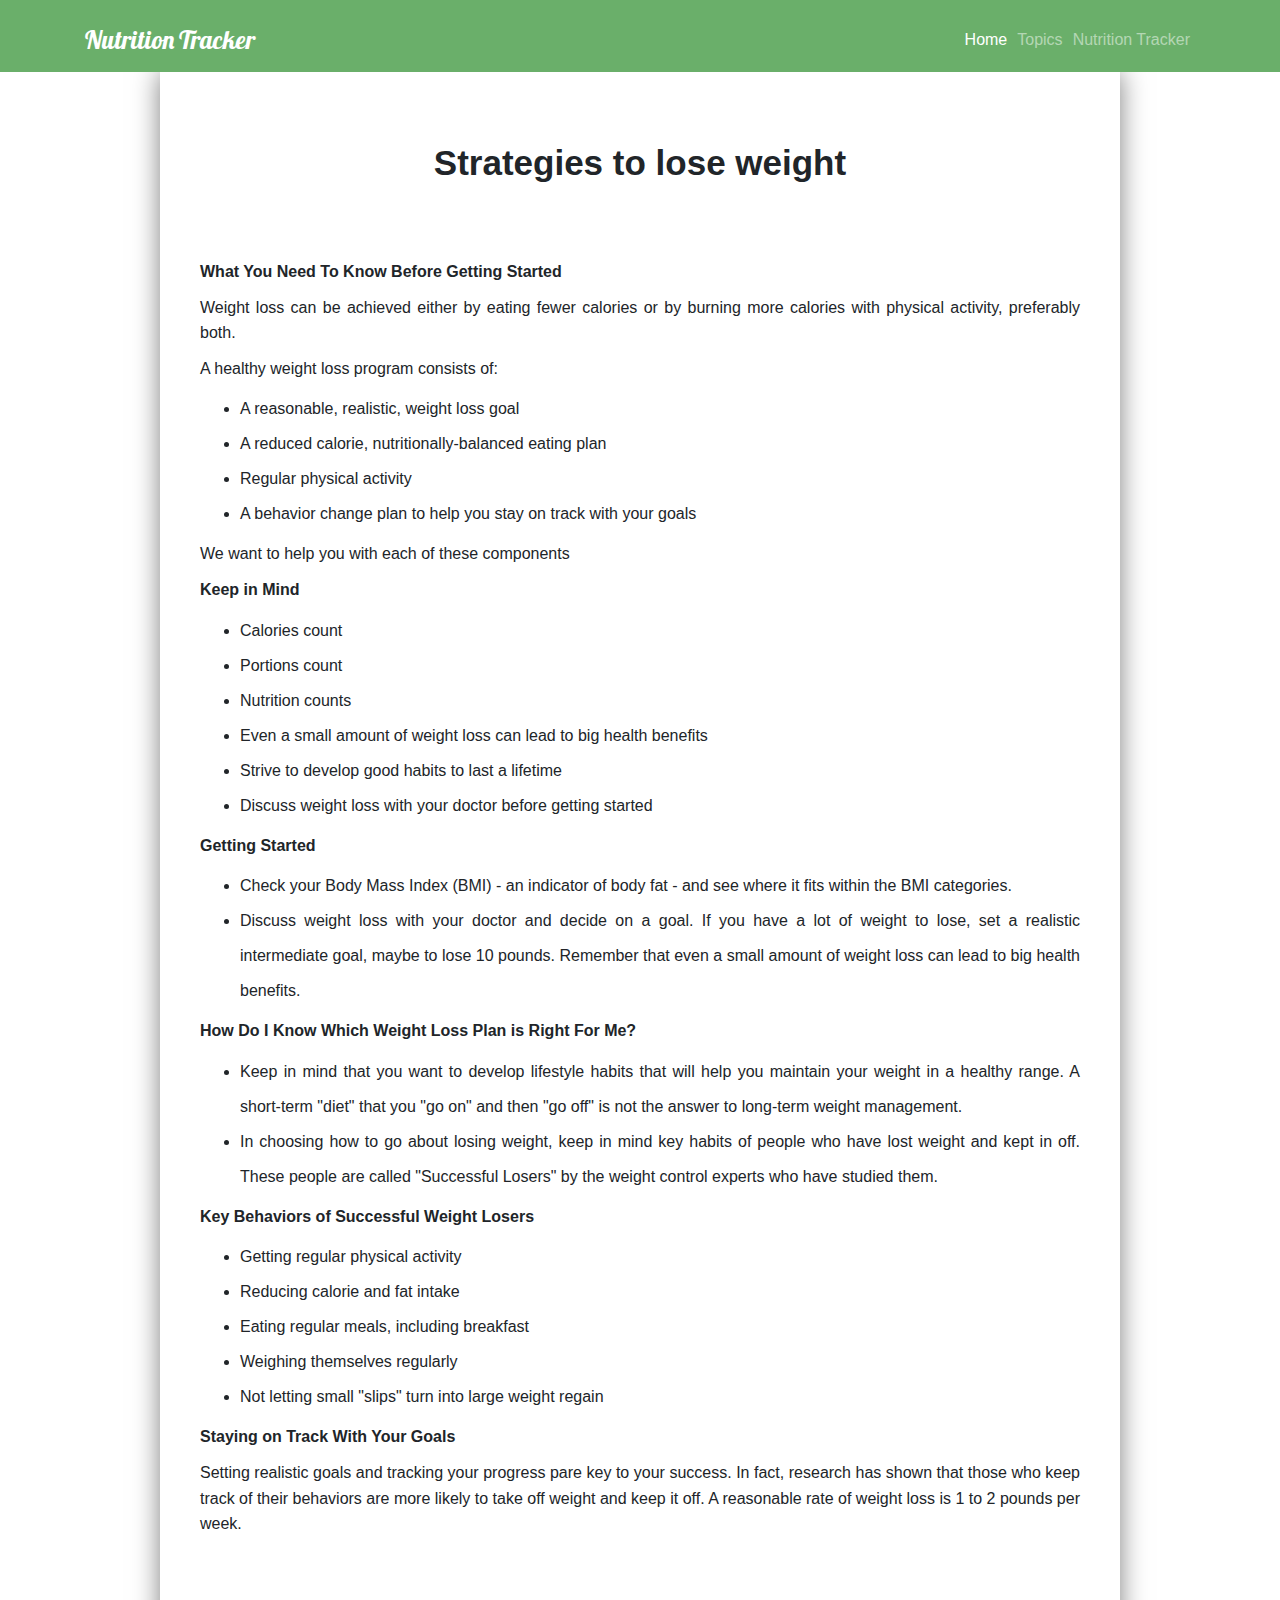
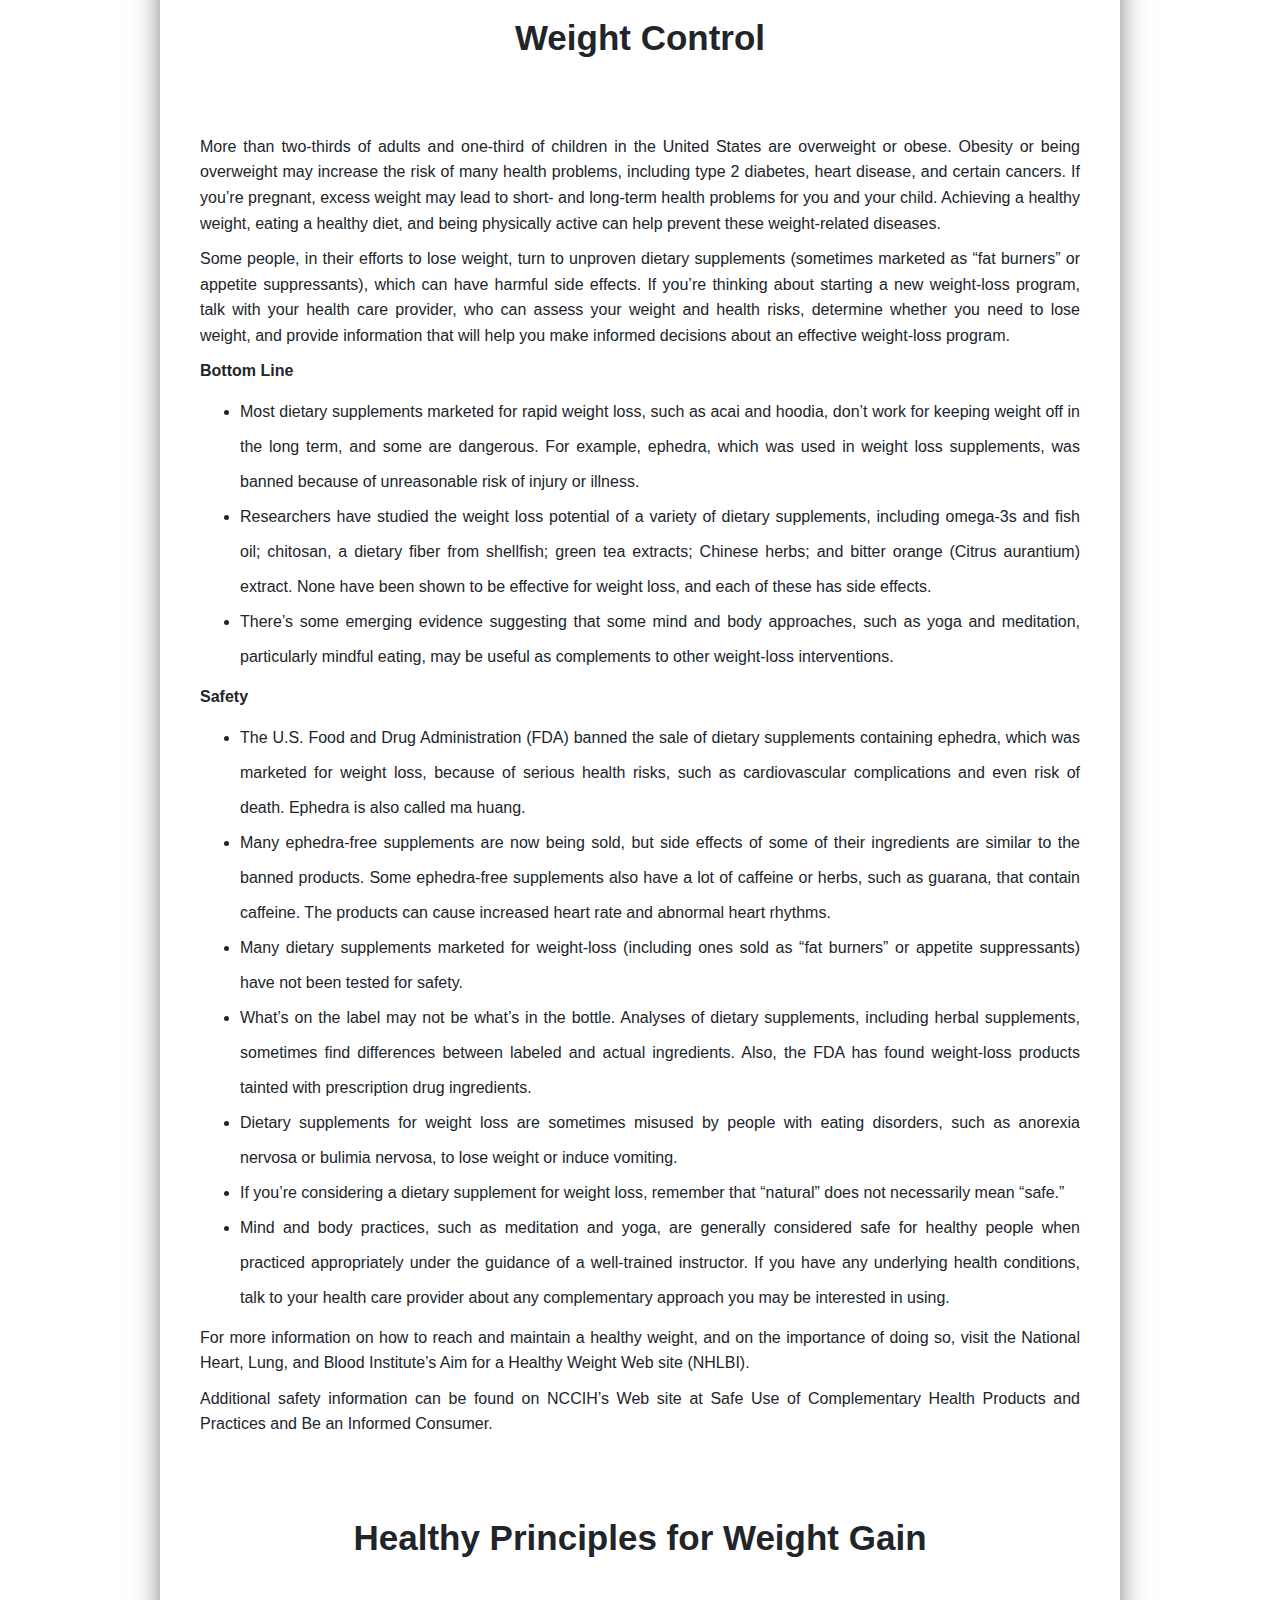
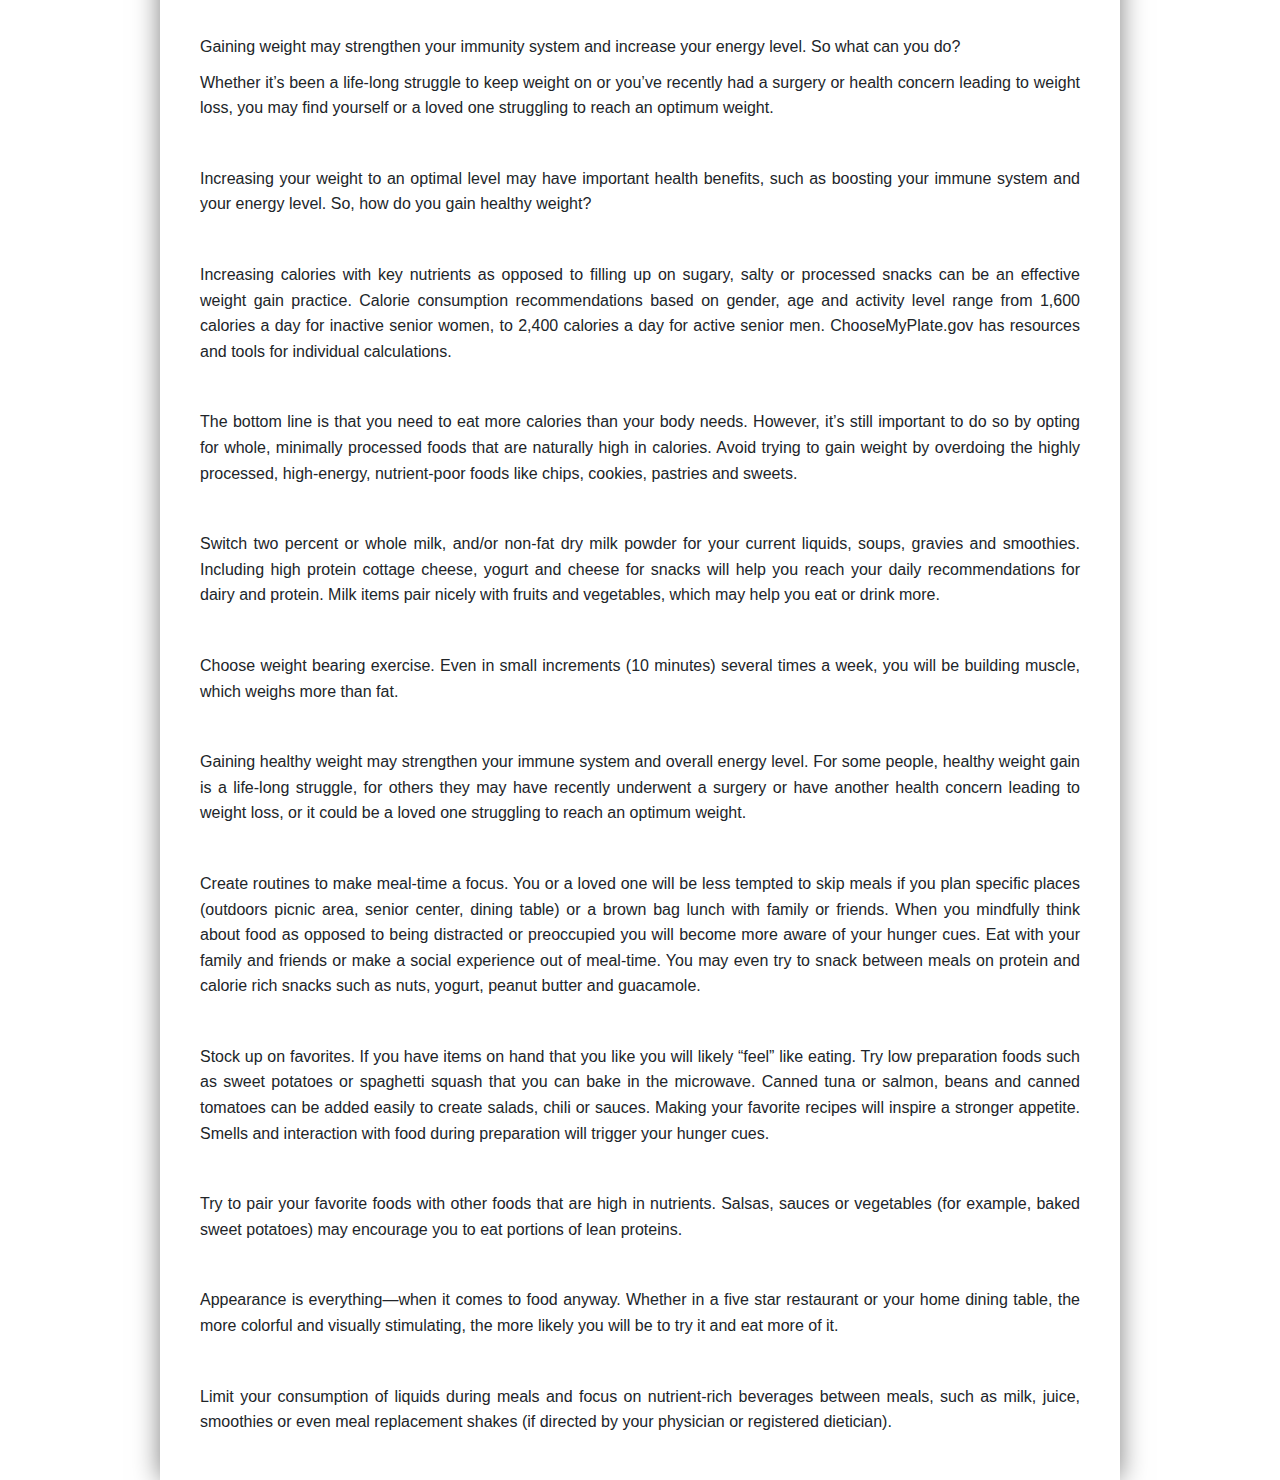
<file: healthy-living.html>
<!DOCTYPE html>
<html lang="en">
    <head>
        <meta charset="UTF-8" />
        <meta name="viewport" content="width=device-width, initial-scale=1.0" />
        <link rel="stylesheet" href="style.css" />
        <link
            rel="stylesheet"
            href="https://cdnjs.cloudflare.com/ajax/libs/twitter-bootstrap/4.1.3/css/bootstrap.min.css"
        />
        <title>Document</title>
    </head>
    <body>
        <header class="header-area2 overlay" style="color: white;">
            <nav class="navbar navbar-expand-md navbar-dark">
                <div class="container">
                  <a href="#" class="navbar-brand">Nutrition Tracker</a>
        
                  <button
                    type="button"
                    class="navbar-toggler collapsed"
                    data-toggle="collapse"
                    data-target="#main-nav"
                  >
                    <span class="menu-icon-bar"></span>
                    <span class="menu-icon-bar"></span>
                    <span class="menu-icon-bar"></span>
                  </button>
        
                  <div id="main-nav" class="collapse navbar-collapse">
                    <ul class="navbar-nav ml-auto">
                      <li><a href="index.html" class="nav-item nav-link active">Home</a></li>
                      <!-- <li><a href="#" class="nav-item nav-link">About Us</a></li>
                      <li class="dropdown">
                        <a href="#" class="nav-item nav-link" data-toggle="dropdown"
                          >Services</a
                        >
                        <div class="dropdown-menu">
                          <a href="#" class="dropdown-item">Dropdown Item 1</a>
                          <a href="#" class="dropdown-item">Dropdown Item 2</a>
                          <a href="#" class="dropdown-item">Dropdown Item 3</a>
                        </div> -->
                      </li>
                      <li class="dropdown">
                        <a href="#" class="nav-item nav-link" data-toggle="dropdown"
                          >Topics</a
                        >
                        <div class="dropdown-menu">
                          <a href="nutrition-by-age.html" class="dropdown-item">Nutrition By Age</a>
                          <a href="healthy-living.html" class="dropdown-item">Healthy Weight and Living</a>
                          <a href="diet-and-health.html" class="dropdown-item">Diet and health Conditions</a>
                          <a href="dietary-supplements.html" class="dropdown-item">Dietary Supplements</a>
                          <a href="cooking.html" class="dropdown-item">Shopping and Cooking</a>
                        </div>
                      </li>
                      <li><a href="#" class="nav-item nav-link">Nutrition Tracker</a></li>
                    </ul>
                  </div>
                </div>
              </nav>
        </header>
        <main>
            <div class="weight-content">
                <h1 id="title-weight">
                    <strong>Strategies to lose weight</strong>
                </h1>
                <p>
                    <strong
                        >What You Need To Know Before Getting Started</strong
                    >
                </p>
                <p>
                    Weight loss can be achieved either by eating fewer calories
                    or by burning more calories with physical activity,
                    preferably both.
                </p>
                <p>A healthy weight loss program consists of:</p>
                <ul class="lists-weight">
                    <li>A reasonable, realistic, weight loss goal</li>
                    <li>
                        A reduced calorie, nutritionally-balanced eating plan
                    </li>
                    <li>Regular physical activity</li>
                    <li>
                        A behavior change plan to help you stay on track with
                        your goals
                    </li>
                </ul>
                <p>We want to help you with each of these components</p>
                <p><strong>Keep in Mind</strong></p>
                <p></p>
                <ul class="lists-weight">
                    <li>Calories count</li>
                    <li>Portions count</li>
                    <li>Nutrition counts</li>
                    <li>
                        Even a small amount of weight loss can lead to big
                        health benefits
                    </li>
                    <li>Strive to develop good habits to last a lifetime</li>
                    <li>
                        Discuss weight loss with your doctor before getting
                        started
                    </li>
                </ul>
                <p><strong>Getting Started</strong></p>
                <ul class = "lists-weight">
                    <li>
                        Check your Body Mass Index (BMI) - an indicator of body
                        fat - and see where it fits within the BMI categories.
                    </li>
                    <li>
                        Discuss weight loss with your doctor and decide on a
                        goal. If you have a lot of weight to lose, set a
                        realistic intermediate goal, maybe to lose 10 pounds.
                        Remember that even a small amount of weight loss can
                        lead to big health benefits.
                    </li>
                </ul class="lists-weight">
                <p>
                    <strong
                        >How Do I Know Which Weight Loss Plan is Right For
                        Me?</strong
                    >
                </p>
                <ul class="lists-weight">
                    <li>
                        Keep in mind that you want to develop lifestyle habits
                        that will help you maintain your weight in a healthy
                        range. A short-term "diet" that you "go on" and then "go
                        off" is not the answer to long-term weight management.
                    </li>
                    <li>
                        In choosing how to go about losing weight, keep in mind
                        key habits of people who have lost weight and kept in
                        off. These people are called "Successful Losers" by the
                        weight control experts who have studied them.
                    </li>
                </ul>
                <p><strong>Key Behaviors of Successful Weight Losers</strong></p>
                <ul class="lists-weight">
                    <li>Getting regular physical activity</li>
                    <li>Reducing calorie and fat intake</li>
                    <li>Eating regular meals, including breakfast</li>
                    <li>Weighing themselves regularly</li>
                    <li>
                        Not letting small "slips" turn into large weight regain
                    </li>
                </ul class="lists-weight">
                <p><strong>Staying on Track With Your Goals</strong></p>
                <p>
                    Setting realistic goals and tracking your progress pare key
                    to your success. In fact, research has shown that those who
                    keep track of their behaviors are more likely to take off
                    weight and keep it off. A reasonable rate of weight loss is
                    1 to 2 pounds per week.
                </p>
                <h1 id="title-weight"><strong>Weight Control</strong></h1>
            <p>More than two-thirds of adults and one-third of children in the United 
            States are overweight or obese. Obesity or being overweight may increase
            the risk of many health problems, including type 2 diabetes, heart
            disease, and certain cancers. If you’re pregnant, excess weight may lead to 
            short- and long-term health problems for you and your child. Achieving a 
            healthy weight, eating a healthy diet, and being physically active can help
            prevent these weight-related diseases.</p>
            <p>
                Some people, in their efforts to lose weight, turn to unproven dietary 
                supplements (sometimes marketed as “fat burners” or appetite 
                suppressants), which can have harmful side effects. If you’re thinking
                about starting a new weight-loss program, talk with your health care 
                provider, who can assess your weight and health risks, determine 
                whether you need to lose weight, and provide information that will
                help you make informed decisions about an effective weight-loss
                program.</p>
            <p><strong>Bottom Line</strong></p>
            <ul class="lists-weight">
                <li>Most dietary supplements marketed for rapid weight loss, such as acai and hoodia, don’t work for keeping weight off in the long term, and some are dangerous. For example, ephedra, which was used in weight loss supplements, was banned because of unreasonable risk of injury or illness.</li>
                <li>Researchers have studied the weight loss potential of a variety of dietary supplements, including omega-3s and fish oil; chitosan, a dietary fiber from shellfish; green tea extracts; Chinese herbs; and bitter orange (Citrus aurantium) extract. None have been shown to be effective for weight loss, and each of these has side effects.</li>
                <li>There’s some emerging evidence suggesting that some mind and body approaches, such as yoga and meditation, particularly mindful eating, may be useful as complements to other weight-loss interventions.</li>
            </ul>
            <p><strong>Safety</strong></p>
            <ul class="lists-weight">
                <li>The U.S. Food and Drug Administration (FDA) banned the sale of dietary supplements containing ephedra, which was marketed for weight loss, because of serious health risks, such as cardiovascular complications and even risk of death. Ephedra is also called ma huang.</li>
                <li>Many ephedra-free supplements are now being sold, but side effects of some of their ingredients are similar to the banned products. Some ephedra-free supplements also have a lot of caffeine or herbs, such as guarana, that contain caffeine. The products can cause increased heart rate and abnormal heart rhythms.</li>
                <li>Many dietary supplements marketed for weight-loss (including ones sold as “fat burners” or appetite suppressants) have not been tested for safety.</li>
                <li>What’s on the label may not be what’s in the bottle. Analyses of dietary supplements, including herbal supplements, sometimes find differences between labeled and actual ingredients. Also, the FDA has found weight-loss products tainted with prescription drug ingredients.</li>
                <li>Dietary supplements for weight loss are sometimes misused by people with eating disorders, such as anorexia nervosa or bulimia nervosa, to lose weight or induce vomiting.</li>
                <li>If you’re considering a dietary supplement for weight loss, remember that “natural” does not necessarily mean “safe.”</li>
                <li>Mind and body practices, such as meditation and yoga, are generally considered safe for healthy people when practiced appropriately under the guidance of a well-trained instructor. If you have any underlying health conditions, talk to your health care provider about any complementary approach you may be interested in using.</li>
            </ul>
            <p>For more information on how to reach and maintain a healthy weight, and on the importance of doing so, visit the National Heart, Lung, and Blood Institute’s Aim for a Healthy Weight Web site (NHLBI).</p>
            <p>Additional safety information can be found on NCCIH’s Web site at Safe Use of Complementary Health Products and Practices and Be an Informed Consumer.</p>
            <h1 id="title-weight"><strong>Healthy Principles for Weight Gain</strong></h1>
            <p>Gaining weight may strengthen your immunity system and increase your energy level. So what can you do?</p>
            <p>Whether it’s been a life-long struggle to keep weight on or you’ve recently had a surgery or health concern leading to weight loss, you may find yourself or a loved one struggling to reach an optimum weight.</p><br>
            <p>Increasing your weight to an optimal level may have important health benefits, such as boosting your immune system and your energy level. So, how do you gain healthy weight?</p><br>
            <p>Increasing calories with key nutrients as opposed to filling up on sugary, salty or processed snacks can be an effective weight gain practice. Calorie consumption recommendations based on gender, age and activity level range from 1,600 calories a day for inactive senior women, to 2,400 calories a day for active senior men. ChooseMyPlate.gov has resources and tools for individual calculations.</p><br>
            <p>The bottom line is that you need to eat more calories than your body needs. However, it’s still important to do so by opting for whole, minimally processed foods that are naturally high in calories. Avoid trying to gain weight by overdoing the highly processed, high-energy, nutrient-poor foods like chips, cookies, pastries and sweets.</p><br>
            <p>Switch two percent or whole milk, and/or non-fat dry milk powder for your current liquids, soups, gravies and smoothies. Including high protein cottage cheese, yogurt and cheese for snacks will help you reach your daily recommendations for dairy and protein. Milk items pair nicely with fruits and vegetables, which may help you eat or drink more.</p><br>
            <p>Choose weight bearing exercise. Even in small increments (10 minutes) several times a week, you will be building muscle, which weighs more than fat.</p><br>
            <p>Gaining healthy weight may strengthen your immune system and overall energy level. For some people, healthy weight gain is a life-long struggle, for others they may have recently underwent a surgery or have another health concern leading to weight loss, or it could be a loved one struggling to reach an optimum weight.</p><br>
            <p>Create routines to make meal-time a focus. You or a loved one will be less tempted to skip meals if you plan specific places (outdoors picnic area, senior center, dining table) or a brown bag lunch with family or friends. When you mindfully think about food as opposed to being distracted or preoccupied you will become more aware of your hunger cues. Eat with your family and friends or make a social experience out of meal-time. You may even try to snack between meals on protein and calorie rich snacks such as nuts, yogurt, peanut butter and guacamole.</p><br>
            <p>Stock up on favorites. If you have items on hand that you like you will likely “feel” like eating. Try low preparation foods such as sweet potatoes or spaghetti squash that you can bake in the microwave. Canned tuna or salmon, beans and canned tomatoes can be added easily to create salads, chili or sauces. Making your favorite recipes will inspire a stronger appetite. Smells and interaction with food during preparation will trigger your hunger cues.</p><br>
            <p>Try to pair your favorite foods with other foods that are high in nutrients. Salsas, sauces or vegetables (for example, baked sweet potatoes) may encourage you to eat portions of lean proteins.</p><br>
            <p>Appearance is everything—when it comes to food anyway. Whether in a five star restaurant or your home dining table, the more colorful and visually stimulating, the more likely you will be to try it and eat more of it.</p><br>
            <p>Limit your consumption of liquids during meals and focus on nutrient-rich beverages between meals, such as milk, juice, smoothies or even meal replacement shakes (if directed by your physician or registered dietician).</p><br>
            
            </div>
            
        </main>
    </body>
    <script src="script.js"></script>
</html>
</file>
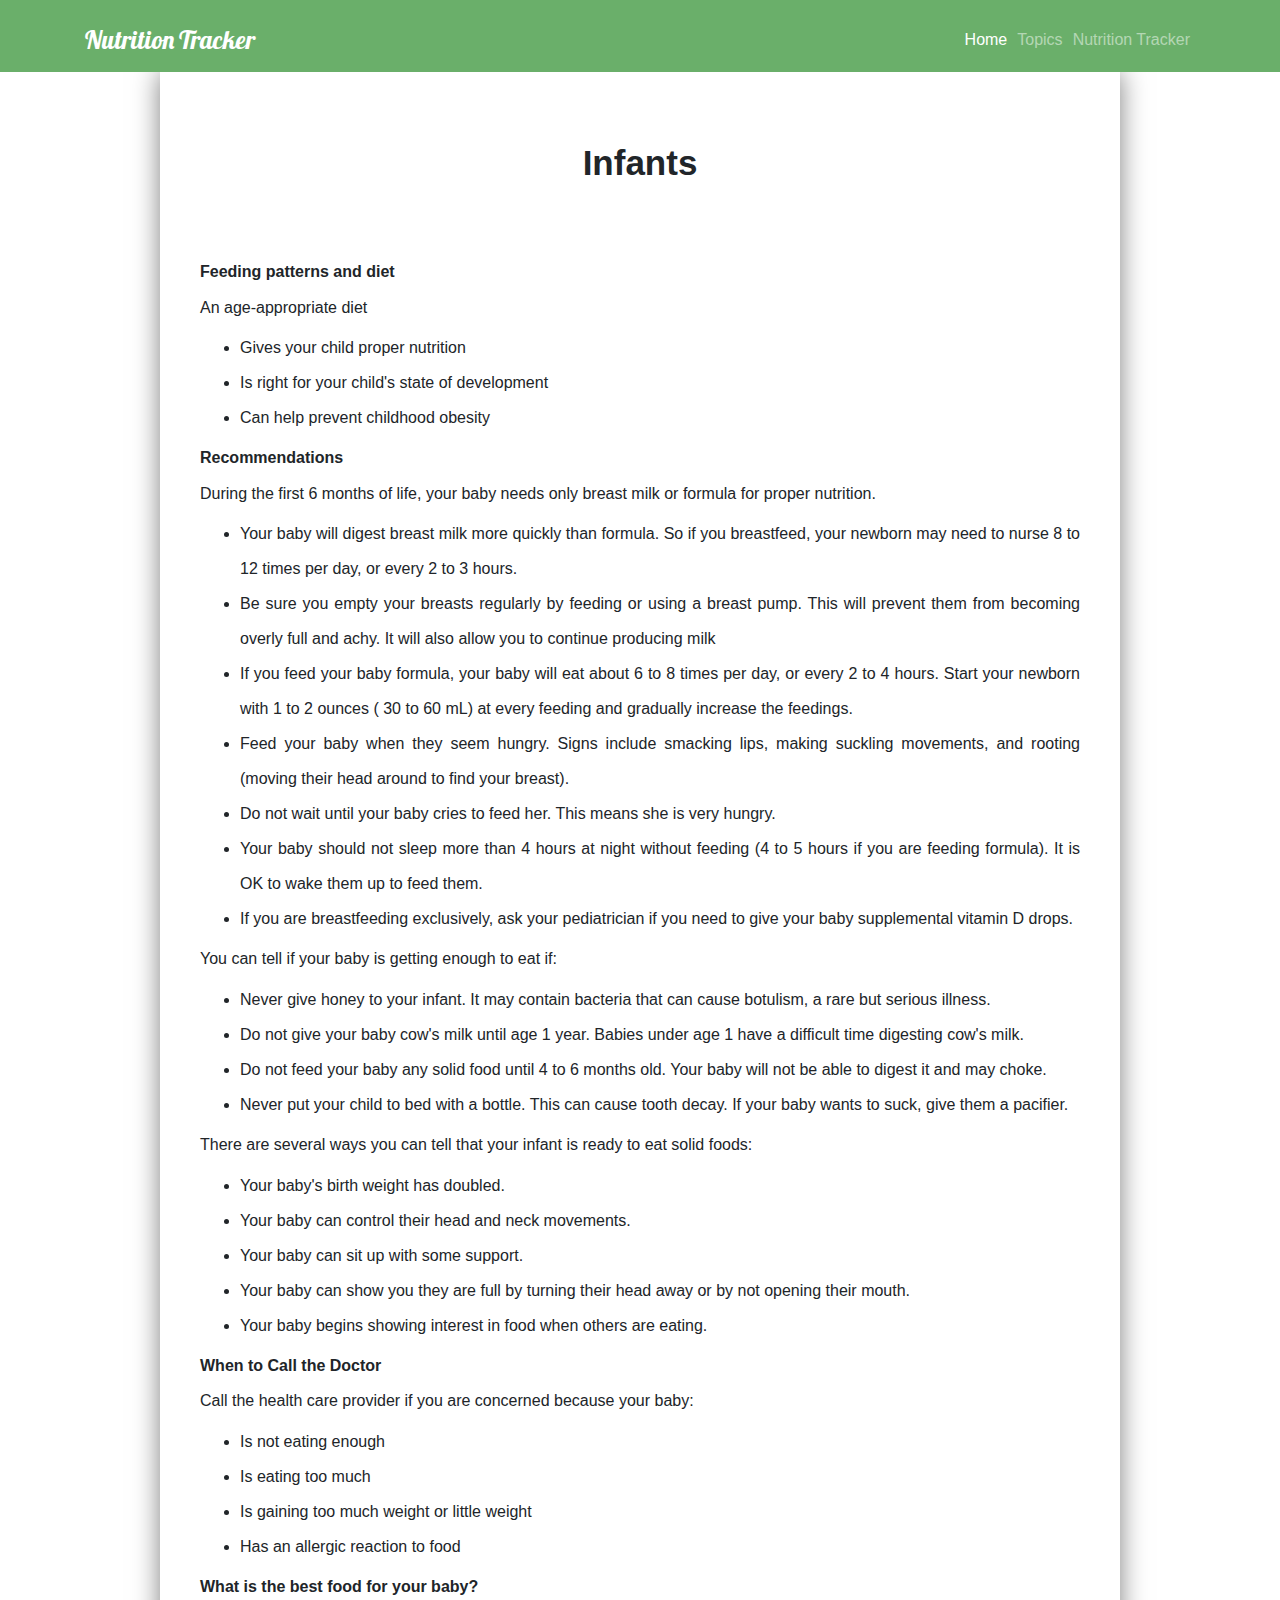
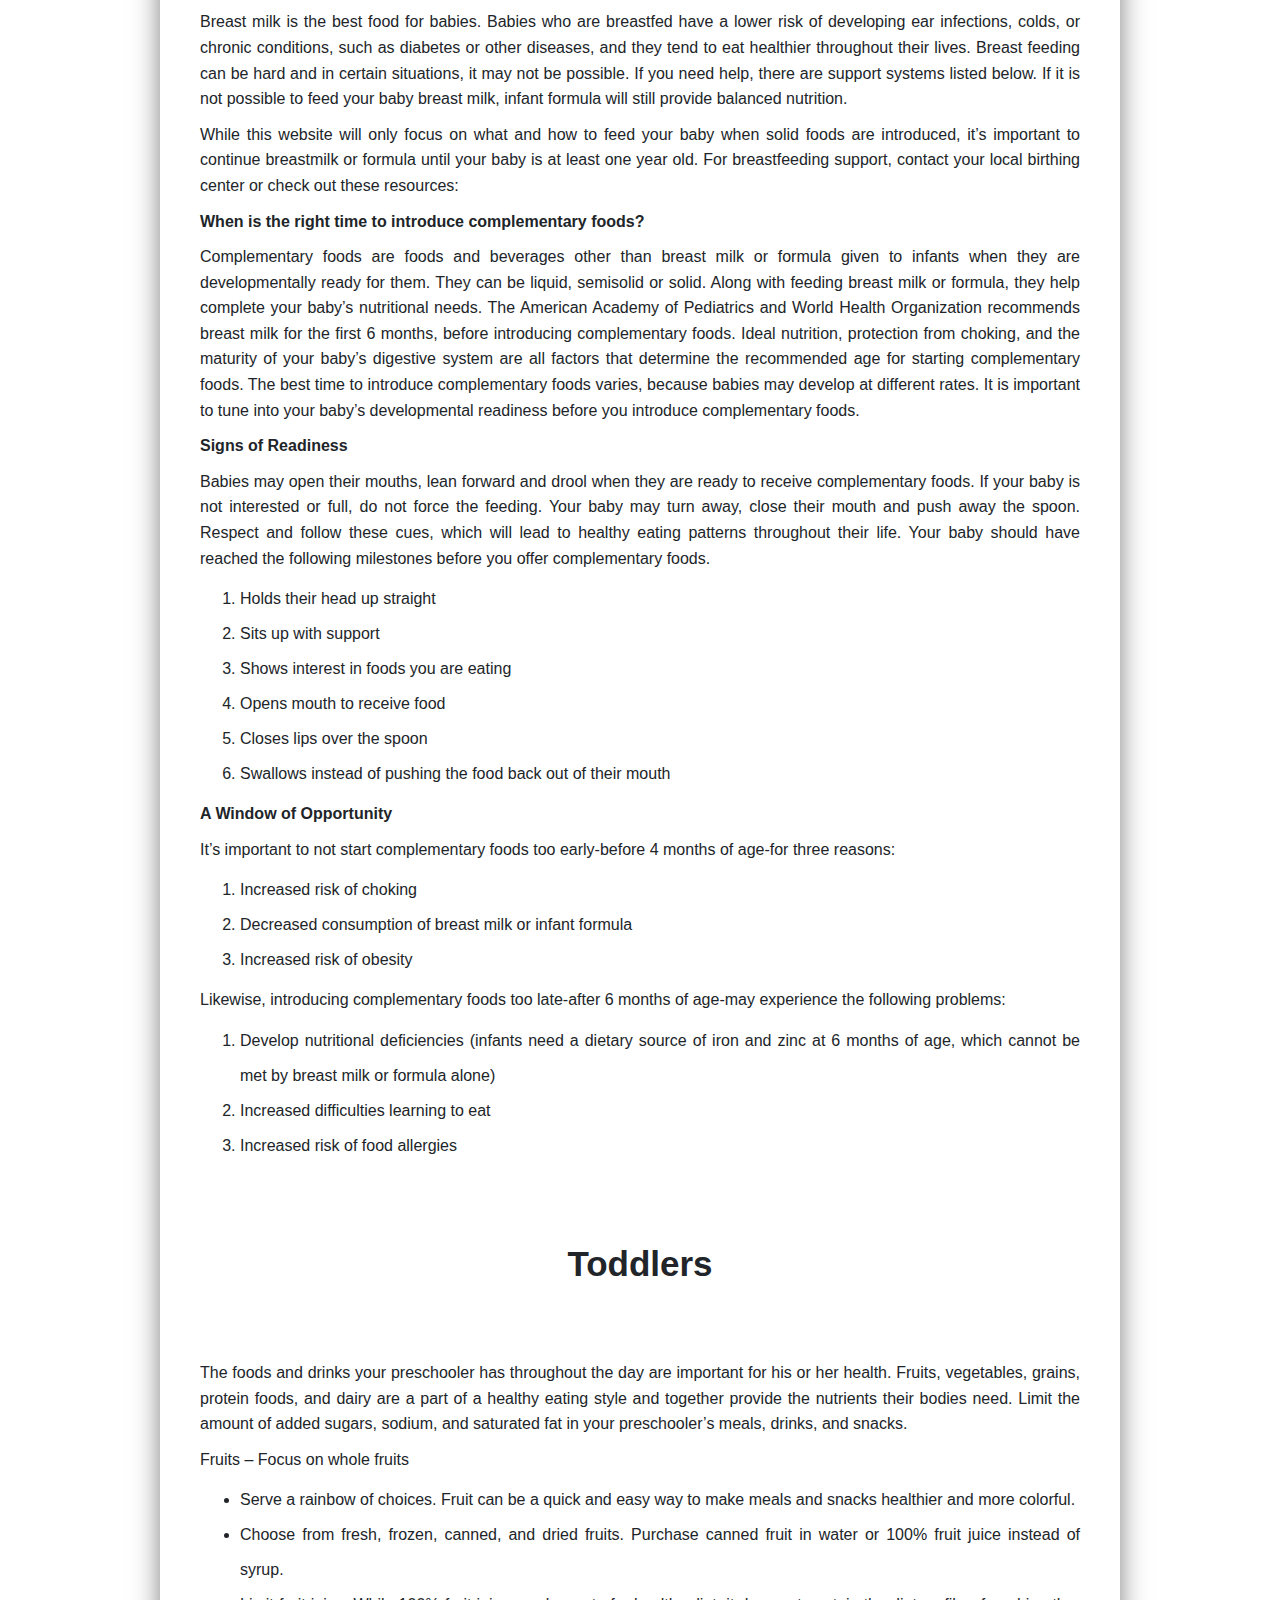
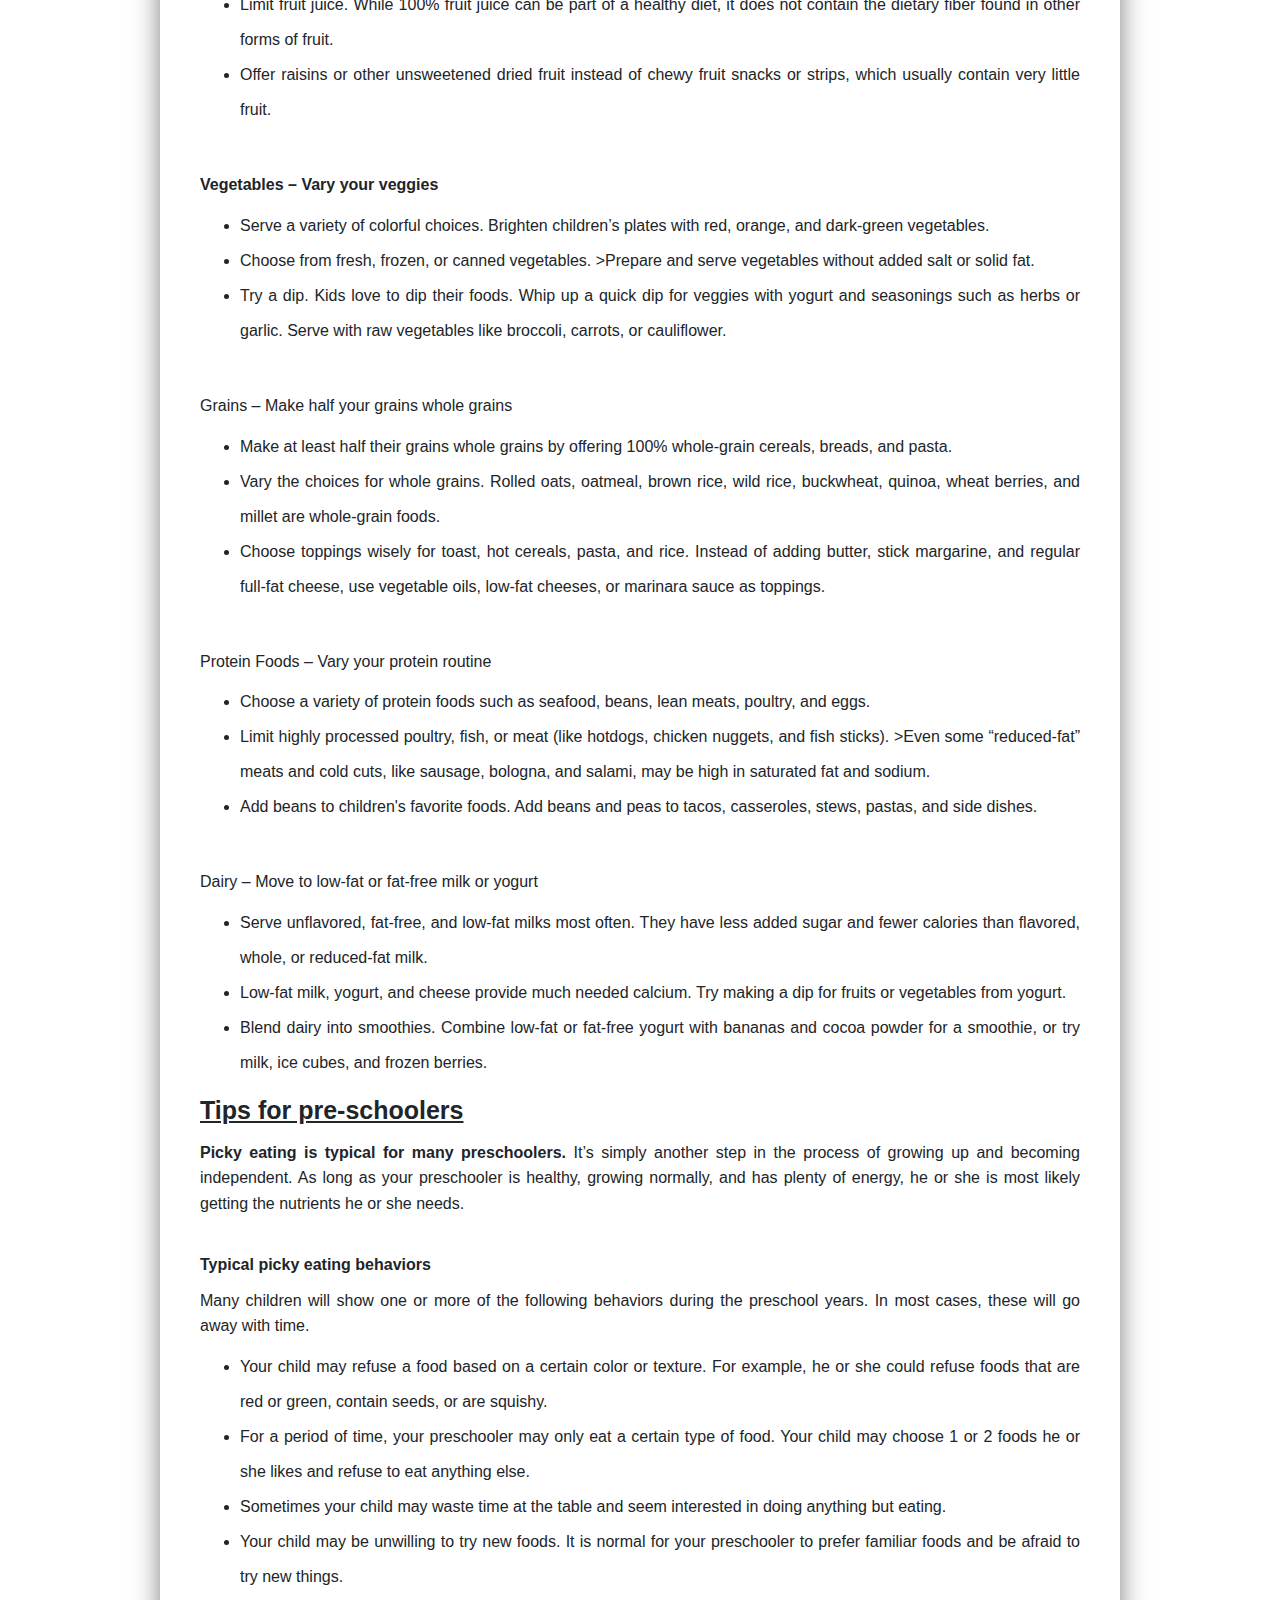
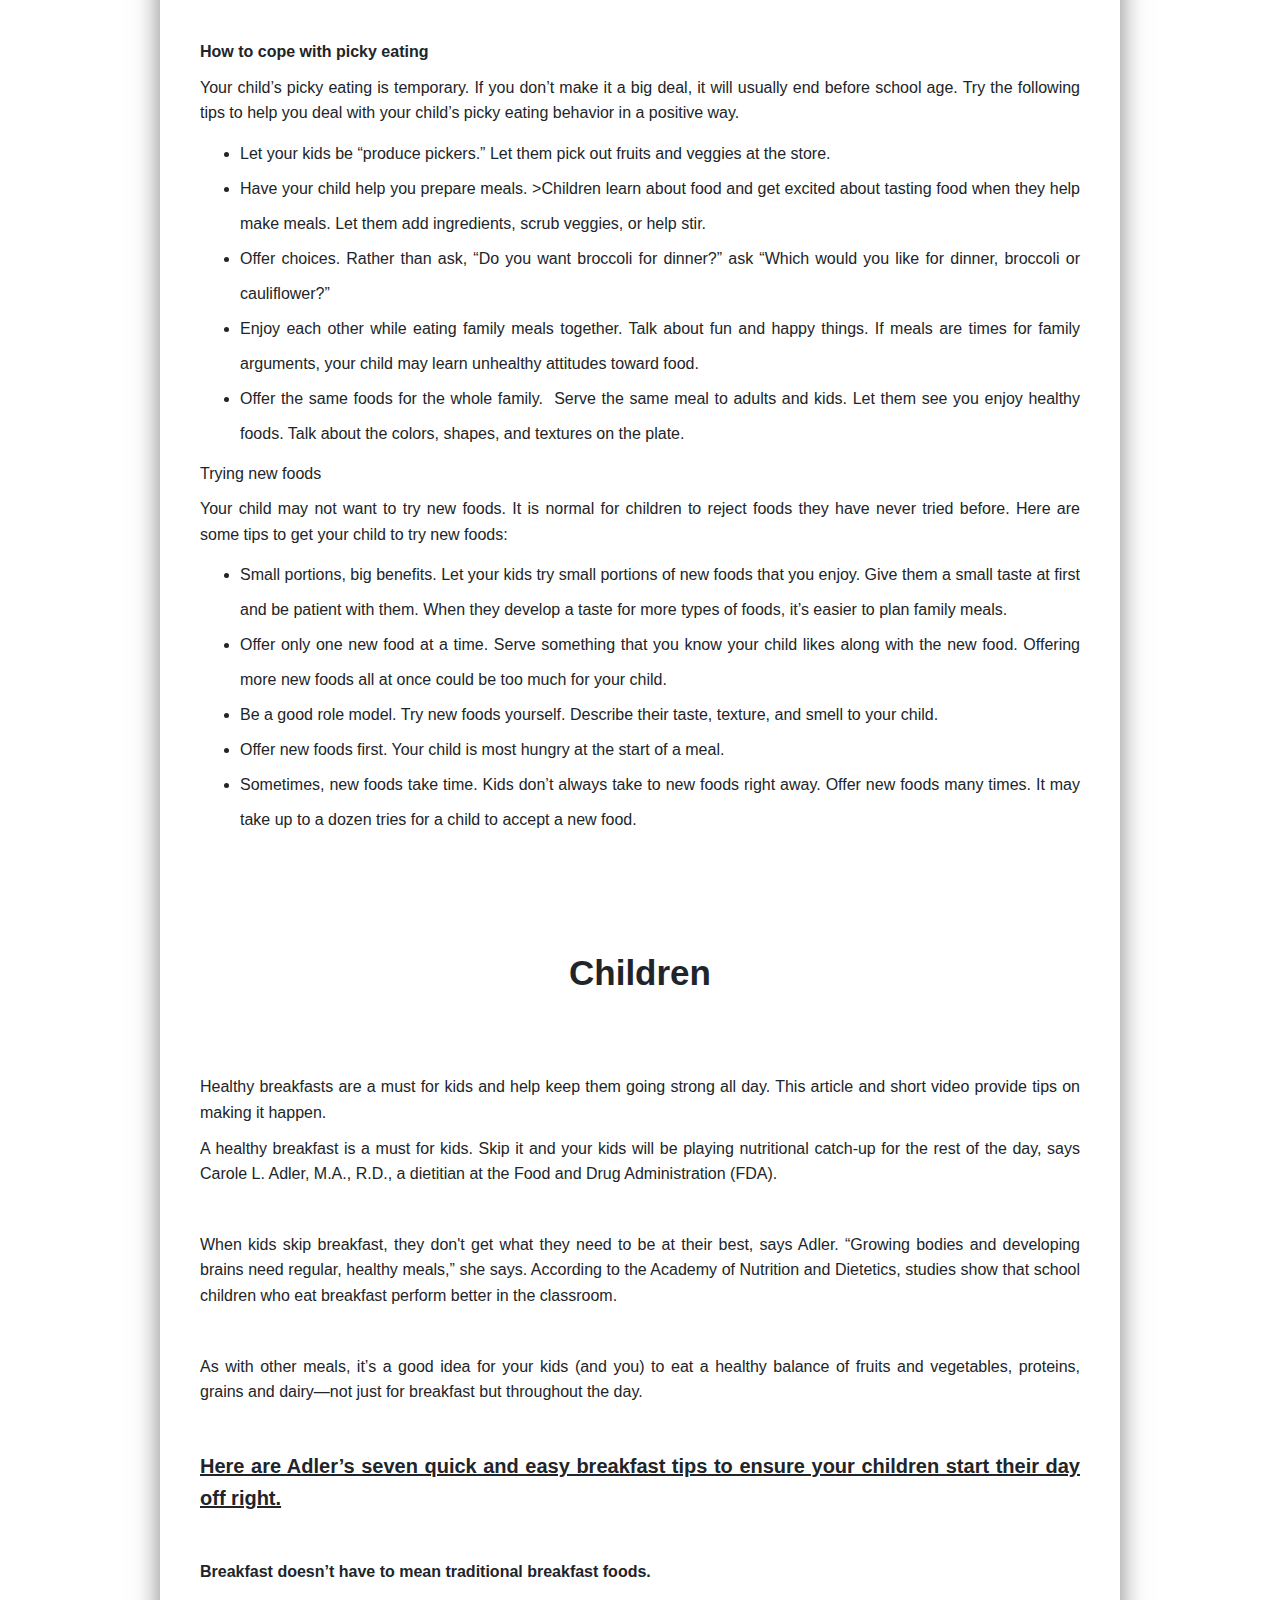
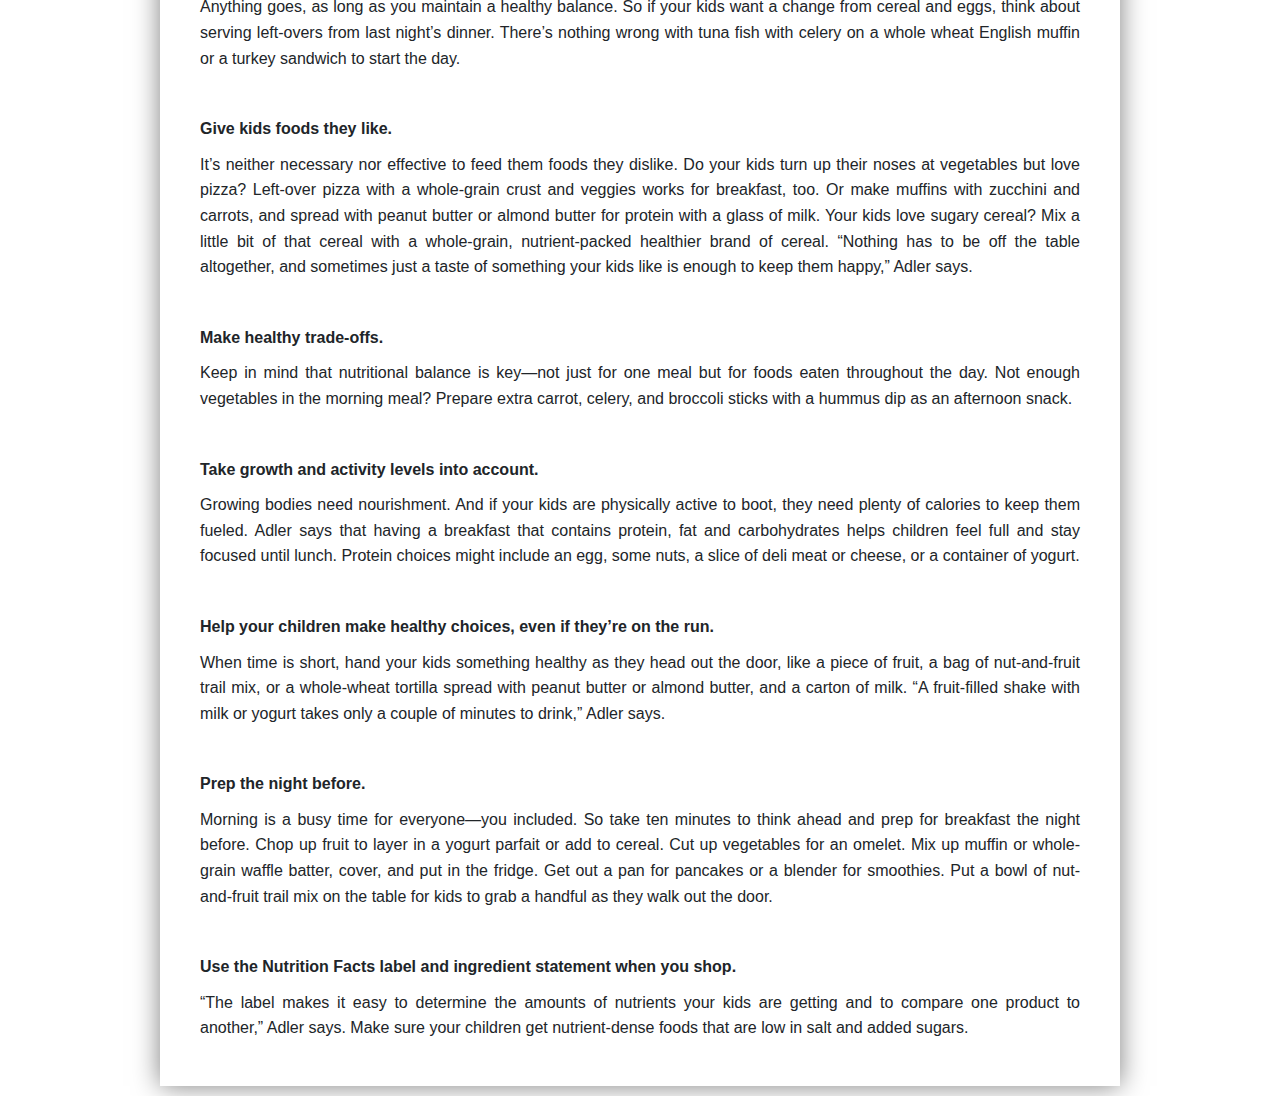
<file: nutrition-by-age.html>
<!DOCTYPE html>
<html lang="en">
    <head>
        <meta charset="UTF-8" />
        <meta name="viewport" content="width=device-width, initial-scale=1.0" />
        <link rel="stylesheet" href="style.css" />
        <link
            rel="stylesheet"
            href="https://cdnjs.cloudflare.com/ajax/libs/twitter-bootstrap/4.1.3/css/bootstrap.min.css"
        />
        <title>Document</title>
    </head>
    <body>
        <header class="header-area2 overlay" style="color: white;">
            <nav class="navbar navbar-expand-md navbar-dark">
                <div class="container">
                  <a href="#" class="navbar-brand">Nutrition Tracker</a>
        
                  <button
                    type="button"
                    class="navbar-toggler collapsed"
                    data-toggle="collapse"
                    data-target="#main-nav"
                  >
                    <span class="menu-icon-bar"></span>
                    <span class="menu-icon-bar"></span>
                    <span class="menu-icon-bar"></span>
                  </button>
        
                  <div id="main-nav" class="collapse navbar-collapse">
                    <ul class="navbar-nav ml-auto">
                      <li><a href="index.html" class="nav-item nav-link active">Home</a></li>
                      <!-- <li><a href="#" class="nav-item nav-link">About Us</a></li>
                      <li class="dropdown">
                        <a href="#" class="nav-item nav-link" data-toggle="dropdown"
                          >Services</a
                        >
                        <div class="dropdown-menu">
                          <a href="#" class="dropdown-item">Dropdown Item 1</a>
                          <a href="#" class="dropdown-item">Dropdown Item 2</a>
                          <a href="#" class="dropdown-item">Dropdown Item 3</a>
                        </div> -->
                      </li>
                      <li class="dropdown">
                        <a href="#" class="nav-item nav-link" data-toggle="dropdown"
                          >Topics</a
                        >
                        <div class="dropdown-menu">
                          <a href="nutrition-by-age.html" class="dropdown-item">Nutrition By Age</a>
                          <a href="healthy-living.html" class="dropdown-item">Healthy Weight and Living</a>
                          <a href="diet-and-health.html" class="dropdown-item">Diet and health Conditions</a>
                          <a href="dietary-supplements.html" class="dropdown-item">Dietary Supplements</a>
                          <a href="cooking.html" class="dropdown-item">Shopping and Cooking</a>
                        </div>
                      </li>
                      <li><a href="#" class="nav-item nav-link">Nutrition Tracker</a></li>
                    </ul>
                  </div>
                </div>
              </nav>
        </header>
        <main>
            <div class="weight-content">
                <h1 id="title-weight"><strong>Infants</strong></h1>
                <p>
                    <strong>Feeding patterns and diet</strong>
                </p>
                <p>An age-appropriate diet</p>
                <ul class="lists-weight">
                    <li>Gives your child proper nutrition</li>
                    <li>Is right for your child's state of development</li>
                    <li>Can help prevent childhood obesity</li>
                </ul>
                <p><strong>Recommendations</strong></p>
                <p>
                    During the first 6 months of life, your baby needs only
                    breast milk or formula for proper nutrition.
                </p>
                <ul class="lists-weight">
                    <li>
                        Your baby will digest breast milk more quickly than
                        formula. So if you breastfeed, your newborn may need to
                        nurse 8 to 12 times per day, or every 2 to 3 hours.
                    </li>
                    <li>
                        Be sure you empty your breasts regularly by feeding or
                        using a breast pump. This will prevent them from
                        becoming overly full and achy. It will also allow you to
                        continue producing milk
                    </li>
                    <li>
                        If you feed your baby formula, your baby will eat about
                        6 to 8 times per day, or every 2 to 4 hours. Start your
                        newborn with 1 to 2 ounces ( 30 to 60 mL) at every
                        feeding and gradually increase the feedings.
                    </li>
                    <li>
                        Feed your baby when they seem hungry. Signs include
                        smacking lips, making suckling movements, and rooting
                        (moving their head around to find your breast).
                    </li>
                    <li>
                        Do not wait until your baby cries to feed her. This
                        means she is very hungry.
                    </li>
                    <li>
                        Your baby should not sleep more than 4 hours at night
                        without feeding (4 to 5 hours if you are feeding
                        formula). It is OK to wake them up to feed them.
                    </li>
                    <li>
                        If you are breastfeeding exclusively, ask your
                        pediatrician if you need to give your baby supplemental
                        vitamin D drops.
                    </li>
                </ul>
                <p>You can tell if your baby is getting enough to eat if:</p>
                <ul class="lists-weight">
                    <li>
                        Never give honey to your infant. It may contain bacteria
                        that can cause botulism, a rare but serious illness.
                    </li>
                    <li>
                        Do not give your baby cow's milk until age 1 year.
                        Babies under age 1 have a difficult time digesting cow's
                        milk.
                    </li>
                    <li>
                        Do not feed your baby any solid food until 4 to 6 months
                        old. Your baby will not be able to digest it and may
                        choke.
                    </li>
                    <li>
                        Never put your child to bed with a bottle. This can
                        cause tooth decay. If your baby wants to suck, give them
                        a pacifier.
                    </li>
                </ul>
                <p>
                    There are several ways you can tell that your infant is
                    ready to eat solid foods:
                </p>
                <ul class="lists-weight">
                    <li>Your baby's birth weight has doubled.</li>
                    <li>
                        Your baby can control their head and neck movements.
                    </li>
                    <li>Your baby can sit up with some support.</li>
                    <li>
                        Your baby can show you they are full by turning their
                        head away or by not opening their mouth.
                    </li>
                    <li>
                        Your baby begins showing interest in food when others
                        are eating.
                    </li>
                </ul>
                <p><strong>When to Call the Doctor</strong></p>
                <p>
                    Call the health care provider if you are concerned because
                    your baby:
                </p>
                <ul class="lists-weight">
                    <li>Is not eating enough</li>
                    <li>Is eating too much</li>
                    <li>Is gaining too much weight or little weight</li>
                    <li>Has an allergic reaction to food</li>
                </ul>
                <p><strong>What is the best food for your baby?</strong></p>
                <p>
                    Breast milk is the best food for babies. Babies who are
                    breastfed have a lower risk of developing ear infections,
                    colds, or chronic conditions, such as diabetes or other
                    diseases, and they tend to eat healthier throughout their
                    lives. Breast feeding can be hard and in certain situations,
                    it may not be possible. If you need help, there are support
                    systems listed below. If it is not possible to feed your
                    baby breast milk, infant formula will still provide balanced
                    nutrition.
                </p>
                <p>
                    While this website will only focus on what and how to feed
                    your baby when solid foods are introduced, it’s important to
                    continue breastmilk or formula until your baby is at least
                    one year old. For breastfeeding support, contact your local
                    birthing center or check out these resources:
                </p>
                <p>
                    <strong
                        >When is the right time to introduce complementary
                        foods?</strong
                    >
                </p>
                <p>
                    Complementary foods are foods and beverages other than
                    breast milk or formula given to infants when they are
                    developmentally ready for them. They can be liquid,
                    semisolid or solid. Along with feeding breast milk or
                    formula, they help complete your baby’s nutritional needs.
                    The American Academy of Pediatrics and World Health
                    Organization recommends breast milk for the first 6 months,
                    before introducing complementary foods. Ideal nutrition,
                    protection from choking, and the maturity of your baby’s
                    digestive system are all factors that determine the
                    recommended age for starting complementary foods. The best
                    time to introduce complementary foods varies, because babies
                    may develop at different rates. It is important to tune into
                    your baby’s developmental readiness before you introduce
                    complementary foods.
                </p>
                <p><strong>Signs of Readiness</strong></p>
                <p>
                    Babies may open their mouths, lean forward and drool when
                    they are ready to receive complementary foods. If your baby
                    is not interested or full, do not force the feeding. Your
                    baby may turn away, close their mouth and push away the
                    spoon. Respect and follow these cues, which will lead to
                    healthy eating patterns throughout their life. Your baby
                    should have reached the following milestones before you
                    offer complementary foods.
                </p>
                <ol class="lists-weight">
                    <li>Holds their head up straight</li>
                    <li>Sits up with support</li>
                    <li>Shows interest in foods you are eating</li>
                    <li>Opens mouth to receive food</li>
                    <li>Closes lips over the spoon</li>
                    <li>
                        Swallows instead of pushing the food back out of their
                        mouth
                    </li>
                </ol>
                <p><strong>A Window of Opportunity</strong></p>
                <p>
                    It’s important to not start complementary foods too
                    early-before 4 months of age-for three reasons:
                </p>
                <ol class="lists-weight">
                    <li>Increased risk of choking</li>
                    <li>
                        Decreased consumption of breast milk or infant formula
                    </li>
                    <li>Increased risk of obesity</li>
                </ol>
                <p>
                    Likewise, introducing complementary foods too late-after 6
                    months of age-may experience the following problems:
                </p>
                <ol class="lists-weight">
                    <li>
                        Develop nutritional deficiencies (infants need a dietary
                        source of iron and zinc at 6 months of age, which cannot
                        be met by breast milk or formula alone)
                    </li>
                    <li>Increased difficulties learning to eat</li>
                    <li>Increased risk of food allergies</li>
                </ol>
                <h1 id="title-weight"><strong>Toddlers</strong></h1>

                <p>
                    The foods and drinks your preschooler has throughout the day
                    are important for his or her health. Fruits, vegetables,
                    grains, protein foods, and dairy are a part of a healthy
                    eating style and together provide the nutrients their bodies
                    need. Limit the amount of added sugars, sodium, and
                    saturated fat in your preschooler’s meals, drinks, and
                    snacks.&nbsp;
                </p>

                <p>Fruits&nbsp;– Focus on whole fruits</p>

                <ul class="lists-weight">
                    <li>
                        Serve a rainbow of choices. Fruit can
                        be a quick and easy way to make meals and snacks
                        healthier and more colorful.&nbsp;
                    </li>
                    <li>
                        
                            Choose from fresh, frozen, canned, and dried
                            fruits. 
                        Purchase canned fruit in water or 100% fruit juice
                        instead of syrup.
                    </li>
                    <li>
                        Limit fruit juice. While 100% fruit
                        juice can be part of a healthy diet, it does not contain
                        the dietary fiber found in other forms of fruit.
                    </li>
                    <li>
                        
                            Offer raisins or other unsweetened dried fruit 
                        instead of chewy fruit snacks or strips, which usually
                        contain very little fruit.<br />
                        &nbsp;
                    </li>
                </ul>
                <p><strong>Vegetables – Vary your veggies</strong></p>

                <ul class="lists-weight">
                    <li>
                        Serve a variety of colorful choices.
                        Brighten children’s plates with red, orange, and
                        dark-green vegetables.
                    </li>
                    <li>
                        Choose from fresh, frozen, or canned vegetables. 
                        >Prepare and serve vegetables without added salt or
                        solid fat.&nbsp;&nbsp;
                    </li>
                    <li>
                        Try a dip. Kids love to dip their
                        foods. Whip up a quick dip for veggies with yogurt and
                        seasonings such as herbs or garlic. Serve with raw
                        vegetables like broccoli, carrots, or cauliflower.<br />
                        &nbsp;
                    </li>
                </ul>
                <p>
                    Grains – Make half your grains whole grains
                </p>

                <ul class="lists-weight">
                    <li>
                        Make at least half their grains whole grains by offering 100% whole-grain cereals, breads, and
                        pasta.
                    </li>
                    <li>
                        Vary the choices for whole grains.
                        Rolled oats, oatmeal, brown rice, wild rice, buckwheat,
                        quinoa, wheat berries, and millet are whole-grain
                        foods.&nbsp;
                    </li>
                    <li>
                        Choose toppings wisely for toast, hot cereals,
                            pasta, and rice.
                        Instead of adding butter, stick margarine, and regular
                        full-fat cheese, use vegetable oils, low-fat cheeses, or
                        marinara sauce as toppings.&nbsp;<br />
                        &nbsp;
                    </li>
                </ul>
                <div>
                    <p>
                        Protein Foods – Vary your protein routine
                    </p>

                    <ul class="lists-weight">
                        <li>
                            Choose a variety of protein foods such as seafood, beans, lean meats, poultry, and
                            eggs.&nbsp;
                        </li>
                        <li>
                            Limit highly processed poultry, fish, or meat
                                (like hotdogs, chicken nuggets, and fish
                                sticks). 
                            >Even some “reduced-fat” meats and cold cuts, like
                            sausage, bologna, and salami, may be high in
                            saturated fat and sodium.
                        </li>
                        <li>
                            Add beans to children's favorite foods.
                            Add beans and peas to tacos, casseroles, stews,
                            pastas, and side dishes.&nbsp;&nbsp;
                        </li>
                    </ul>
                </div>

                <div>&nbsp;</div>

                <div>
                    <p>
                        
                            Dairy – Move to low-fat or fat-free milk or
                            yogurt
                    </p>

                    <ul class="lists-weight">
                        <li>
                            Serve unflavored, fat-free, and low-fat milks most
                            often. They have less added sugar and fewer calories
                            than flavored, whole, or reduced-fat milk.&nbsp;
                        </li>
                        <li>
                            Low-fat milk, yogurt, and cheese provide much needed
                            calcium. Try making a dip for fruits or vegetables
                            from yogurt.&nbsp;
                        </li>
                        <li>
                            Blend dairy into smoothies. Combine low-fat or
                            fat-free yogurt with bananas and cocoa powder for a
                            smoothie, or try milk, ice cubes, and frozen
                            berries.
                        </li>
                    </ul>
                </div>
                <p style="font-size: 25px;"><strong><u>Tips for pre-schoolers</strong></u></p>
                <p>
                    <strong
                        >Picky eating is typical for many preschoolers.</strong
                    >
                    It’s simply another step in the process of growing up and
                    becoming independent. As long as your preschooler is
                    healthy, growing normally, and has plenty of energy, he or
                    she is most likely getting the nutrients he or she needs.<br />
                    &nbsp;
                </p>

                <p><strong>Typical picky eating behaviors</strong></p>

                <p>
                    Many children will show one or more of the following
                    behaviors during the preschool years. In most cases, these
                    will go away with time.
                </p>

                <ul class="lists-weight">
                    <li>
                        Your child may refuse a food based on a certain color or
                        texture. For example, he or she could refuse foods that
                        are red or green, contain seeds, or are squishy.
                    </li>
                    <li>
                        For a period of time, your preschooler may only eat a
                        certain type of food. Your child may choose 1 or 2 foods
                        he or she likes and refuse to eat anything else.
                    </li>
                    <li>
                        Sometimes your child may waste time at the table and
                        seem interested in doing anything but eating.
                    </li>
                    <li>
                        Your child may be unwilling to try new foods. It is
                        normal for your preschooler to prefer familiar foods and
                        be afraid to try new things.<br />
                        &nbsp;
                    </li>
                </ul>
                <p><strong>How to cope with picky eating</strong></p>

                <p>
                    Your child’s picky eating is temporary. If you don’t make it
                    a big deal, it will usually end before school age. Try the
                    following tips to help you deal with your child’s picky
                    eating behavior in a positive way.&nbsp;
                </p>

                <ul class="lists-weight">
                    <li>
                        Let your kids be “produce pickers.” Let
                        them pick out fruits and veggies at the store.&nbsp;
                    </li>
                    <li>
                        Have your child help you prepare meals. 
                        >Children learn about food and get excited about tasting
                        food when they help make meals. Let them add
                        ingredients, scrub veggies, or help stir.
                    </li>
                    <li>
                        Offer choices. Rather than ask, “Do you
                        want broccoli for dinner?” ask “Which would you like for
                        dinner, broccoli or cauliflower?”
                    </li>
                    <li>
                        
                            Enjoy each other while eating family meals
                            together. 
                        Talk about fun and happy things. If meals are times for
                        family arguments, your child may learn unhealthy
                        attitudes toward food.
                    </li>
                    <li>
                        
                            Offer the same foods for the whole
                            family.&nbsp;
                        
                        Serve the same meal to adults and kids. Let them see you
                        enjoy healthy foods. Talk about the colors, shapes, and
                        textures on the plate.
                    </li>
                </ul>

                <p>Trying new foods&nbsp;</p>

                <p>
                    Your child may not want to try new foods. It is normal for
                    children to reject foods they have never tried before. Here
                    are some tips to get your child to try new foods:&nbsp;
                </p>

                <ul class="lists-weight">
                    <li>
                        Small portions, big benefits. Let your
                        kids try small portions of new foods that you enjoy.
                        Give them a small taste at first and be patient with
                        them. When they develop a taste for more types of foods,
                        it’s easier to plan family meals.&nbsp;
                    </li>
                    <li>
                        Offer only one new food at a time. 
                        Serve something that you know your child likes along
                        with the new food. Offering more new foods all at once
                        could be too much for your child.
                    </li>
                    <li>
                        Be a good role model. Try new foods
                        yourself. Describe their taste, texture, and smell to
                        your child.
                    </li>
                    <li>
                        Offer new foods first. Your child is
                        most hungry at the start of a meal.
                    </li>
                    <li>
                        Sometimes, new foods take time. Kids
                        don’t always take to new foods right away. Offer new
                        foods many times. It may take up to a dozen tries for a
                        child to accept a new food.&nbsp;<br />
                        &nbsp;
                    </li>
                </ul>
                
                <h1 id="title-weight"><strong>Children</strong></h1>
                    <p><a name="top" id="top"></a></p>

                    <div class="aside aside-cu">

                    <p>Healthy breakfasts are a must for kids and help keep them going strong all day. This article and short video provide tips on making it happen.</p>
                    </div>



                    <p>A healthy breakfast is a must for kids. Skip it and your kids will be playing nutritional catch-up for the rest of the day, says Carole L. Adler, M.A., R.D., a dietitian at the Food and Drug Administration (FDA).</p><br>

                    <p>When kids skip breakfast, they don't get what they need to be at their best, says Adler. “Growing bodies and developing brains need regular, healthy meals,” she says. According to the Academy of Nutrition and Dietetics, studies show that school children who eat breakfast perform better in the classroom.</p><br>

                    <p>As with other meals, it’s a good idea for your kids (and you) to eat a healthy balance of fruits and vegetables, proteins, grains and dairy—not just for breakfast but throughout the day.</p><br>

                    <p style="font-size: 20px;"><strong><u>Here are Adler’s seven quick and easy breakfast tips to ensure your children start their day off right.</u></strong></p><br>

                    <p><strong>Breakfast doesn’t have to mean traditional breakfast foods.</strong></p>

                    <p>Anything goes, as long as you maintain a healthy balance. So if your kids want a change from cereal and eggs, think about serving left-overs from last night’s dinner. There’s nothing wrong with tuna fish with celery on a whole wheat English muffin or a turkey sandwich to start the day.</p><br>

                    <p><strong>Give kids foods they like.</strong></p>

                    <p>It’s neither necessary nor effective to feed them foods they dislike. Do your kids turn up their noses at vegetables but love pizza? Left-over pizza with a whole-grain crust and veggies works for breakfast, too. Or make muffins with zucchini and carrots, and spread with peanut butter or almond butter for protein with a glass of milk. Your kids love sugary cereal? Mix a little bit of that cereal with a whole-grain, nutrient-packed healthier brand of cereal. “Nothing has to be off the table altogether, and sometimes just a taste of something your kids like is enough to keep them happy,” Adler says.</p><br>

                    <p><strong>Make healthy trade-offs.</strong></p>

                    <p>Keep in mind that nutritional balance is key—not just for one meal but for foods eaten throughout the day. Not enough vegetables in the morning meal? Prepare extra carrot, celery, and broccoli sticks with a hummus dip as an afternoon snack.</p><br>

                    <p><strong>Take growth and activity levels into account.</strong></p>

                    <p>Growing bodies need nourishment. And if your kids are physically active to boot, they need plenty of calories to keep them fueled. Adler says that having a breakfast that contains protein, fat and carbohydrates helps children feel full and stay focused until lunch. Protein choices might include an egg, some nuts, a slice of deli meat or cheese, or a container of yogurt.</p><br>

                    <p><strong>Help your children make healthy choices, even if they’re on the run.</strong></p>

                    <p>When time is short, hand your kids something healthy as they head out the door, like a piece of fruit, a bag of nut-and-fruit trail mix, or a whole-wheat tortilla spread with peanut butter or almond butter, and a carton of milk. “A fruit-filled shake with milk or yogurt takes only a couple of minutes to drink,” Adler says.</p><br>

                    <p><strong>Prep the night before.</strong></p>

                    <p>Morning is a busy time for everyone—you included. So take ten minutes to think ahead and prep for breakfast the night before. Chop up fruit to layer in a yogurt parfait or add to cereal. Cut up vegetables for an omelet. Mix up muffin or whole-grain waffle batter, cover, and put in the fridge. Get out a pan for pancakes or a blender for smoothies. Put a bowl of nut-and-fruit trail mix on the table for kids to grab a handful as they walk out the door.</p><br>

                    <p><strong>Use the Nutrition Facts label and ingredient statement when you shop.</strong></p>

                    <p>“The label makes it easy to determine the amounts of nutrients your kids are getting and to compare one product to another,” Adler says. Make sure your children get nutrient-dense foods that are low in salt and added sugars.</p><br>

                <!-- <h1 id="title-weight"><strong>Teenagers</strong></h1>
                
                <h1 id="title-weight"><strong>Adults</strong></h1>
                <h1 id="title-weight"><strong>Elderly</strong></h1> -->
            </p>
        </main>
    </body>
    <script src="script.js"></script>
</html>
</file>
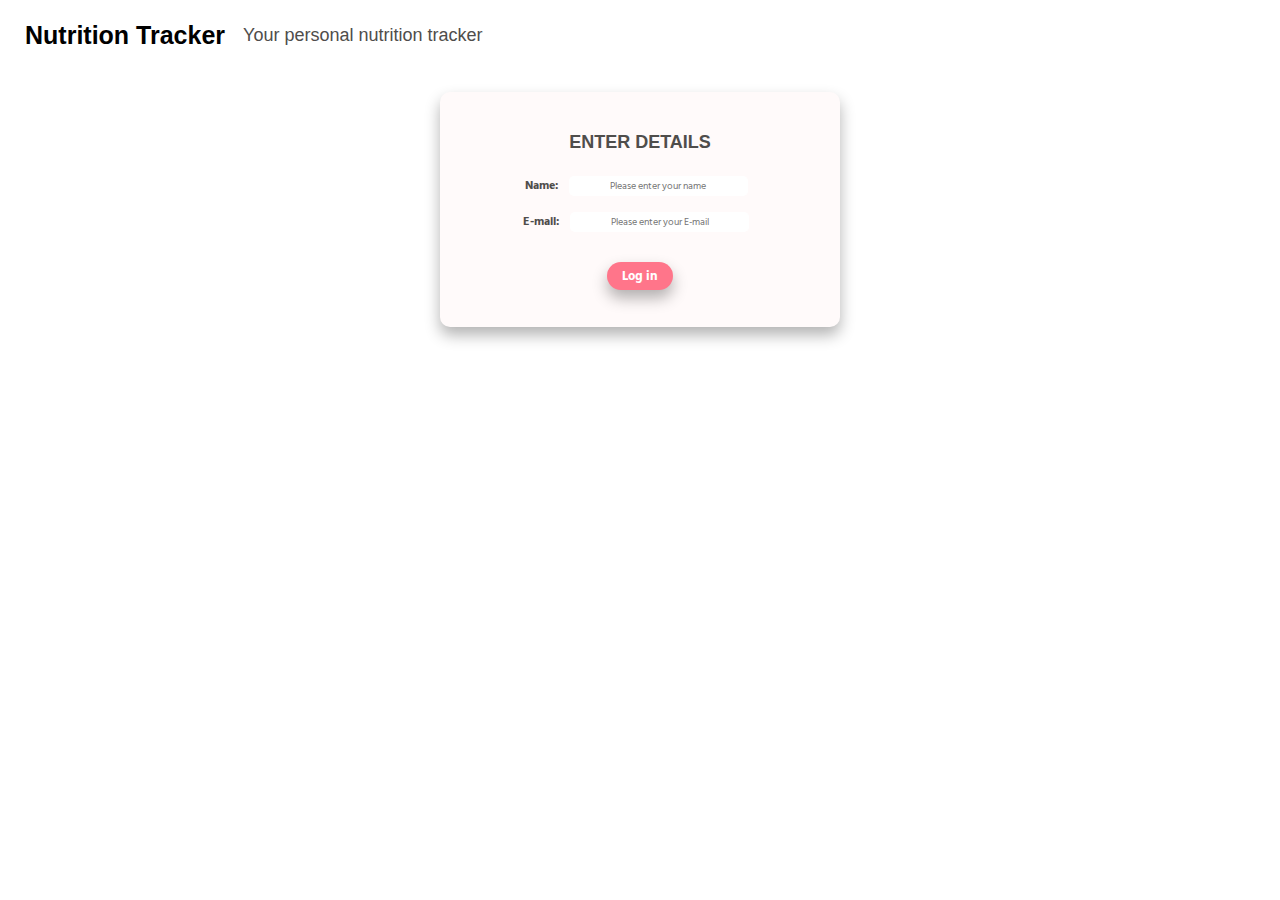
<file: nutrition-tracker.html>
<!DOCTYPE html>
<html>

<head>
	<title>Nutrition Tracker</title>

	<meta charset="UTF-8">
	<meta name="viewport" content="width=device-width, initial-scale=1.0">

	<link href="https://fonts.googleapis.com/css?family=Abril+Fatface|Hind+Siliguri|Pattaya" rel="stylesheet">
	<link rel="stylesheet" type="text/css" href="style2.css">	
</head>

<body>
<header id="headerOne">	
	<div id="divLogo">
		<h2 id="headlineLogo">Nutrition Tracker</h2>
		<p id="paragLogo">Your personal nutrition tracker</p>
</header>

<main id="mainOne">
	<div id="divLogIn">
		<h2>ENTER DETAILS</h2>
		<form id="formLogIn">
			Name:
			<input class="inputs" id="inputName" type="text" name="name" placeholder="Please enter your name">
			<br>
			E-mail:
			<input class="inputs" id="inputEmail" type="E-mail" name="email" placeholder="Please enter your E-mail">
			<br>
			<button class="btns" id="btnLogIn" type="button" onclick="logIn()">Log in</button> 
			<p id="messageFillIn"></p>
		</form>
	</div>

	<div id="divPersonalInfo">
		<h2 id="personalGreeting">HI!</h2>
		<p>What are your daily nutritional requirements?</p>
		<h3>Let's find out!</h3>
		<form id="formPersonalInfo">
			<table id="tablePersonalInfo">
				<tr>
					<td class="cellPI">Age:</td>
					<td><input class="inputs" id="inputAge" type="number" name="age" min="18" max="150"></td>
				</tr>
				<tr>
					<td class="cellPI">Sex:</td>
					<td>
						<select class="inputs" id="selectSex" onchange="showSelect()">
							<option value=""></option>
							<option value="female">female</option>
							<option value="male">male</option>
						</select>
					</td>
				</tr>
				<tr>
					<td class="cellPI"><span id="pregnantLactating">PG/LAC:</span></td>
					<td>
						<select class="inputs" id="selectPregnantLactating"> 
							<option value=""></option>
							<option value="pregnant1">Pregnant (1st trimester)</option>
							<option value="pregnant2">Pregnant (2nd trimester)</option>
							<option value="pregnant3">Pregnant (3rd trimester)</option>
							<option value="lactating1">Lactating (0-6 months postpartum)</option>
							<option value="lactating2">Lactating (7-12 months postpartum)</option>
						</select>
					</td>
				</tr>
				<tr>
					<td class="cellPI">Height:</td>
					<td><input class="inputs" id="inputHeight" type="number" name="height" min="100" max="250"> cm</td>
				</tr>
				<tr>
					<td class="cellPI">Weight:</td>
					<td><input class="inputs" id="inputWeight" type="number" name="weight" min="20" max="300"> kg</td>
				</tr>
				<tr>
					<td class="cellPI">Lifestyle:</td>
					<td>
						<select class="inputs" id="selectLifestyle">
							<option value=""></option>
							<option value="sedentary">sedentary</option>
							<option value="littleActive">somewhat active</option>
							<option value="active">active</option>
							<option value="veryActive">very active</option>
						</select>
					</td>
				</tr>
			</table>
			<button class="btns" id="btnCalculate" type="button" onclick="calculate()">Calculate</button>
			<p id="messageFillIn2"></p>
		</form>
	</div>

	<div id="divDailyRequirement">
		<h2>YOUR DAILY NUTRITIONAL REQUIREMENTS</h2>
		<table id="tableDailyRequirement">
			<tr>
				<td>Calories (kcal)</td>
				<td id="reqCalories"></td>
			</tr>
			<tr>
				<td>Total Carbohydrate (g)</td>
				<td id="reqTotalCarbohydrate"></td>
			</tr>
			<tr>
				<td>Linoleic Acid (g)</td>
				<td id="reqLinoleicAcid"></td>
			</tr>
			<tr>
				<td>Alpha-Linoleic Acid (g)</td>
				<td id="reqAlphaLinoleicAcid"></td>
			</tr>
			<tr>
				<td>Protein (g)</td>
				<td id="reqProtein"></td>
			</tr>
			<tr>
				<td>Dietary Fiber (g)</td>
				<td id="reqDietaryFiber"></td>
			</tr>
			<tr>
				<td class="tableHeaders">Vitamins</td>
			</tr>
			<tr>
				<td>Vitamin A (&#181;g)</td>
				<td id="reqVitA"></td>
			</tr>
			<tr>
				<td>Vitamin D (&#181;g)</td>
				<td id="reqVitD"></td>
			</tr>
			<tr>
				<td>Vitamin E (mg)</td>
				<td id="reqVitE"></td>
			</tr>
			<tr>
				<td>Vitamin K (&#181;g)</td>
				<td id="reqVitK"></td>
			</tr>	
			<tr>
				<td>Vitamin C (mg)</td>
				<td id="reqVitC"></td>
			</tr>
			<tr>
				<td>Vitamin B1 (mg)</td>
				<td id="reqVitB1"></td>
			</tr>
			<tr>
				<td>Vitamin B2 (mg)</td>
				<td id="reqVitB2"></td>
			</tr>	
			<tr>
				<td>Vitamin B3 (mg)</td>
				<td id="reqVitB3"></td>
			</tr>
			<tr>
				<td>Vitamin B5 (mg)</td>
				<td id="reqVitB5"></td>
			</tr>
			<tr>
				<td>Vitamin B6 (mg)</td>
				<td id="reqVitB6"></td>
			</tr>
			<tr>
				<td>Vitamin B9 (&#181;g)</td>
				<td id="reqVitB9"></td>
			</tr>
			<tr>
				<td>Vitamin B12 (&#181;g)</td>
				<td id="reqVitB12"></td>
			</tr>
			<tr>
				<td class="tableHeaders">Minerals</td>
			</tr>
			<tr>
				<td>Calcium (mg)</td>
				<td id="reqCa"></td>
			</tr>
			<tr>
				<td>Copper (&#181;g)</td>
				<td id="reqCu"></td>
			</tr>
			<tr>
				<td>Iron (mg)</td>
				<td id="reqFe"></td>
			</tr>
			<tr>
				<td>Magnesium (mg)</td>
				<td id="reqMg"></td>
			</tr>	
			<tr>
				<td>Manganese (mg)</td>
				<td id="reqMn"></td>
			</tr>
			<tr>
				<td>Phosphorus (mg)</td>
				<td id="reqP"></td>
			</tr>
			<tr>
				<td>Selenium (&#181;g)</td>
				<td id="reqSe"></td>
			</tr>	
			<tr>
				<td>Zinc (mg)</td>
				<td id="reqZn"></td>
			</tr>
			<tr>
				<td>Potassium (g)</td>
				<td id="reqK"></td>
			</tr>
			<tr>
				<td>Sodium (g)</td>
				<td id="reqNa"></td>
			</tr>
		</table>
		<button class="btns" id="btnNext" type="button" onclick="next()">Next</button>		
	</div>

	<div id="divQuestion">
		<h2 id="personalQuestion">, WHAT HAVE YOU EATEN TODAY?</h2>
		<p>Have you met your nutritional needs?</p>
		<h3>Let's find out!</h3>
		<button class="btns" id="btnCheckMyDay" type="button" onclick="checkMyDay()">Check</button>
	</div>



	<div id="divFoodSelection">
		<h2>CHOOSE YOUR FOOD</h2>
		<form id="formDailyFood">
			<span class="minSpan">Grains:
			<select class="inputsDF" id="selectGrains" onchange="addFood(this)">
				<option value=""></option>
				<option value="Oats, raw">Oats, raw</option>
				<option value="Rice, raw">Rice, raw</option>
				<option
        value="Brown Rice">Brown Rice</option>
        <option value="Chapati,1whole">Chapati,1whole</option> <option                       value="Moong Dal">Moong Dal</option> <option                                   value="Arhar Dal,1cup">Arhar Dal,1cup</option> <option                 value="Lentil & Rice">Lentil & Rice</option>               
			</select>
			</span>
			<span class="minSpan">
			Vegetables:
			<select class="inputsDF" id="selectVegetables" onchange="addFood(this)">
				<option value=""></option>
				<option value="Broccoli, raw">Broccoli, raw</option>
				<option value="Carrots, raw">Carrots, raw</option>
        <option value="Potatos, raw, skin">Potatos, raw, skin</option> <option
value="Cauliflower">Cauliflower</option>
        <option value="Corn">Corn</option>
        <option value="Cucumber">Cucumber</option>
        <option value="Soyabeans">Soyabeans</option>
        <option value="Garlic">Garlic</option>
        <option value="Grean Peas">Green Peas</option>
        <option value="Onion">Onion</option>
        <option value="Mushroom">Mushroom</option>
        <option value="Tomato">Tomato</option>
        <option value="Ginger">Ginger</option>
			</select>
			</span>
			<span class="minSpan">
			Fruits:
			<select class="inputsDF" id="selectFruits" onchange="addFood(this)">
				<option value=""></option>
				<option value="Apples, raw, with skin">Apples, raw, with skin</option>
				<option value="Bananas, raw">Bananas, raw</option>
				<option value="Oranges, raw, with peel">Oranges, raw, with peel</option>
        <option value="Watermelon">Watermelon</option>
        <option               value="Grapes">Grapes</option>
        <option
value="Mango">Mango</option>           
			</select>
			</span>
		</form>

		<form id="formMyPlate">
			<table id="tableMyPlate">
				<tr>
					<th class="tableHeadersNT pinkHeadline" id="tableHeaderArticals">Artical</th>
					<th class="tableHeadersNT pinkHeadline" id="tableHeaderQuantity">Quantity</th>
					<th class="tableHeadersNT" id="tableHeaderGrams"></th>
					<th class="tableHeadersNT" id="tableHeaderDelete"></th>
				</tr>
			</table>
			<br>
			<p><small>Show me my daily nutritional profile</small></p>
			<button class="btns" id="btnTracking" type="button" onclick="tracking()">Show me</button>
			<p id="messageFillIn3"></p>
		</form>
	</div>

	<div id="divNutritionTracker">
		<h2>DAILY NUTRITIONAL PROFILE</h2>
		<table id="tableNutritionTracker">
			<tr>
				<td class="cellWidth">Calories</td>
				<td id="Calories" class="cellsProgressBar"><div class="divProgressBar"></div></td>
			</tr>
			<tr>
				<td class="cellWidth">Total Carbohydrate</td>
				<td id="TotalCarbohydrate" class="cellsProgressBar"><div class="divProgressBar"></div></td>
			</tr>
			<tr>
				<td class="cellWidth">Linoleic Acid</td>
				<td id="LinoleicAcid" class="cellsProgressBar"><div class="divProgressBar"></div></td>
			</tr>
			<tr>
				<td class="cellWidth">Alpha-Linoleic Acid</td>
				<td id="AlphaLinoleicAcid" class="cellsProgressBar"><div class="divProgressBar"></div></td>
			</tr>
			<tr>
				<td class="cellWidth">Protein</td>
				<td id="Protein" class="cellsProgressBar"><div class="divProgressBar"></div></td>
			</tr>
			<tr>
				<td class="cellWidth">Dietary Fiber</td>
				<td id="DietaryFiber" class="cellsProgressBar"><div class="divProgressBar"></div></td>
			</tr>
			<tr>
				<td class="tableHeaders">Vitamins</td>
			</tr>
			<tr>
				<td class="cellWidth">Vitamin A</td>
				<td id="VitA" class="cellsProgressBar"><div class="divProgressBar"></div></td>
			</tr>
			<tr>
				<td class="cellWidth">Vitamin D</td>
				<td id="VitD" class="cellsProgressBar"><div class="divProgressBar"></div></td>
			</tr>
			<tr>
				<td class="cellWidth">Vitamin E</td>
				<td id="VitE" class="cellsProgressBar"><div class="divProgressBar"></div></td>
			</tr>
			<tr>
				<td class="cellWidth">Vitamin K</td>
				<td id="VitK" class="cellsProgressBar"><div class="divProgressBar"></div></td>
			</tr>	
			<tr>
				<td class="cellWidth">Vitamin C</td>
				<td id="VitC" class="cellsProgressBar"><div class="divProgressBar"></div></td>
			</tr>
			<tr>
				<td class="cellWidth">Vitamin B1</td>
				<td id="VitB1" class="cellsProgressBar"><div class="divProgressBar"></div></td>
			</tr>
			<tr>
				<td class="cellWidth">Vitamin B2</td>
				<td id="VitB2" class="cellsProgressBar"><div class="divProgressBar"></div></td>
			</tr>	
			<tr>
				<td class="cellWidth">Vitamin B3</td>
				<td id="VitB3" class="cellsProgressBar"><div class="divProgressBar"></div></td>
			</tr>
			<tr>
				<td class="cellWidth">Vitamin B5</td>
				<td id="VitB5" class="cellsProgressBar"><div class="divProgressBar"></div></td>
			</tr>
			<tr>
				<td class="cellWidth">Vitamin B6</td>
				<td id="VitB6" class="cellsProgressBar"><div class="divProgressBar"></div></td>
			</tr>
			<tr>
				<td class="cellWidth">Vitamin B9</td>
				<td id="VitB9" class="cellsProgressBar"><div class="divProgressBar"></div></td>
			</tr>
			<tr>
				<td class="cellWidth">Vitamin B12</td>
				<td id="VitB12" class="cellsProgressBar"><div class="divProgressBar"></div></td>
			</tr>
			<tr>
				<td class="tableHeaders">Minerals</td>
			</tr>
			<tr>
				<td class="cellWidth">Calcium</td>
				<td id="Ca" class="cellsProgressBar"><div class="divProgressBar"></div></td>
			</tr>
			<tr>
				<td class="cellWidth">Copper</td>
				<td id="Cu" class="cellsProgressBar"><div class="divProgressBar"></div></td>
			</tr>
			<tr>
				<td class="cellWidth">Iron</td>
				<td id="Fe" class="cellsProgressBar"><div class="divProgressBar"></div></td>
			</tr>
			<tr>
				<td class="cellWidth">Magnesium</td>
				<td id="Mg" class="cellsProgressBar"><div class="divProgressBar"></div></td>
			</tr>	
			<tr>
				<td class="cellWidth">Manganese</td>
				<td id="Mn" class="cellsProgressBar"><div class="divProgressBar"></div></td>
			</tr>
			<tr>
				<td class="cellWidth">Phosphorus</td>
				<td id="P" class="cellsProgressBar"><div class="divProgressBar"></div></td>
			</tr>
			<tr>
				<td class="cellWidth">Selenium</td>
				<td id="Se" class="cellsProgressBar"><div class="divProgressBar"></div></td>
			</tr>	
			<tr>
				<td class="cellWidth">Zinc</td>
				<td id="Zn" class="cellsProgressBar"><div class="divProgressBar"></div></td>
			</tr>
			<tr>
				<td class="cellWidth">Potassium</td>
				<td id="K" class="cellsProgressBar"><div class="divProgressBar"></div></td>
			</tr>
			<tr>
				<td class="cellWidth">Sodium</td>
				<td id="Na" class="cellsProgressBar"><div class="divProgressBar"></div></td>
			</tr>
		</table>
		<button class="btns" id="btnAddMore" type="button" onclick="addMoreFood()">Add More Food</button>
	</div>
	
</main>
	<script src="script2.js"></script>
</body>

</html>
</file>
<file: style.css>
@import url('https://fonts.googleapis.com/css?family=Open+Sans:400,700,800');
@import url('https://fonts.googleapis.com/css?family=Lobster');
html {
    font-size: 62.5%;
}
body {
    font-family: 'Open Sans', sans-serif;
    font-size: 1.6rem;
    font-weight: 400;
}
h1 {
    margin-bottom: 0.5em;
    font-size: 3.6rem;
}
p {
    margin-bottom: 0.5em;
    font-size: 1.6rem;
    line-height: 1.6;
}
.button {
    display: inline-block;
    margin-top: 20px;
    padding: 8px 25px;
    border-radius: 4px;
}
.button-primary {
    position: relative;
    background-color: #c0ca33;
    color: #fff;
    font-size: 1.8rem;
    font-weight: 700;
    transition: color 0.3s ease-in;
    z-index: 1;
}
.button-primary:hover {
    color: #c0ca33;
    text-decoration: none;
}
.button-primary::after {
    content: '';
    position: absolute;
    bottom: 0;
    left: 0;
    right: 0;
    top: 0;
    background-color: #fff;
    border-radius: 4px;
    opacity: 0;
    -webkit-transform: scaleX(0.8);
    -ms-transform: scaleX(0.8);
    transform: scaleX(0.8);
    transition: all 0.3s ease-in;
    z-index: -1;
}
.button-primary:hover::after {
    opacity: 1;
    -webkit-transform: scaleX(1);
    -ms-transform: scaleX(1);
    transform: scaleX(1);
}
.overlay::after {
    content: '';
    position: absolute;
    bottom: 0;
    left: 0;
    right: 0;
    top: 0;
    background-color: rgba(0, 0, 0, 0.3);
}
.header-area {
    position: relative;
    height: 100vh;
    background: white;
    background-attachment: fixed;
    background-position: center center;
    background-repeat: no-repeat;
    background-size: cover;
}
.header-area2 {
    position: relative;
    height: 8vh;
    background: palegreen;
    background-attachment: fixed;
    background-position: center center;
    background-repeat: no-repeat;
}
.banner {
    background-image: url('./Pics/leaf-nature-green-spring-122429.webp');
    display: flex;
    align-items: center;
    position: relative;
    height: 100%;
    color: #fff;
    text-align: center;
    z-index: 1;
    background-size: 100% 100%;
}
.banner-age {
    background-image: url('./Pics/background.webp');
    background-color: rgb(96, 247, 96);
    display: flex;
    position: relative;
    height: 100%;
    color: #fff;
    text-align: center;
    z-index: 1;
    background-size: 100% 100%;
}
.banner h1 {
    font-weight: 800;
}
.banner p {
    font-weight: 700;
}
.navbar {
    position: absolute;
    left: 0;
    top: 0;
    padding: 0;
    width: 100%;
    transition: background 0.6s ease-in;
    z-index: 99999;
}
.navbar .navbar-brand {
    font-family: 'Lobster', cursive;
    font-size: 2.5rem;
}
.navbar .navbar-toggler {
    position: relative;
    height: 50px;
    width: 50px;
    border: none;
    cursor: pointer;
    outline: none;
}
.navbar .navbar-toggler .menu-icon-bar {
    position: absolute;
    left: 15px;
    right: 15px;
    height: 2px;
    background-color: #fff;
    opacity: 0;
    -webkit-transform: translateY(-1px);
    -ms-transform: translateY(-1px);
    transform: translateY(-1px);
    transition: all 0.3s ease-in;
}
.navbar .navbar-toggler .menu-icon-bar:first-child {
    opacity: 1;
    -webkit-transform: translateY(-1px) rotate(45deg);
    -ms-sform: translateY(-1px) rotate(45deg);
    transform: translateY(-1px) rotate(45deg);
}
.navbar .navbar-toggler .menu-icon-bar:last-child {
    opacity: 1;
    -webkit-transform: translateY(-1px) rotate(135deg);
    -ms-sform: translateY(-1px) rotate(135deg);
    transform: translateY(-1px) rotate(135deg);
}
.navbar .navbar-toggler.collapsed .menu-icon-bar {
    opacity: 1;
}
.navbar .navbar-toggler.collapsed .menu-icon-bar:first-child {
    -webkit-transform: translateY(-7px) rotate(0);
    -ms-sform: translateY(-7px) rotate(0);
    transform: translateY(-7px) rotate(0);
}
.navbar .navbar-toggler.collapsed .menu-icon-bar:last-child {
    -webkit-transform: translateY(5px) rotate(0);
    -ms-sform: translateY(5px) rotate(0);
    transform: translateY(5px) rotate(0);
}
.navbar-dark .navbar-nav .nav-link {
    position: relative;
    color: #fff;
    font-size: 1.6rem;
}
.navbar-dark .navbar-nav .nav-link:focus,
.navbar-dark .navbar-nav .nav-link:hover {
    color: #fff;
}
.navbar .dropdown-menu {
    padding: 0;
    background-color: rgba(0, 0, 0, 0.9);
}
.navbar .dropdown-menu .dropdown-item {
    position: relative;
    padding: 10px 20px;
    color: #fff;
    font-size: 1.4rem;
    border-bottom: 1px solid rgba(255, 255, 255, 0.1);
    transition: color 0.2s ease-in;
}
.navbar .dropdown-menu .dropdown-item:last-child {
    border-bottom: none;
}
.navbar .dropdown-menu .dropdown-item:hover {
    background: transparent;
    color: #c0ca33;
}
.navbar .dropdown-menu .dropdown-item::before {
    content: '';
    position: absolute;
    bottom: 0;
    left: 0;
    top: 0;
    width: 5px;
    background-color: #c0ca33;
    opacity: 0;
    transition: opacity 0.2s ease-in;
}
.navbar .dropdown-menu .dropdown-item:hover::before {
    opacity: 1;
}
.navbar.fixed-top {
    position: fixed;
    -webkit-animation: navbar-animation 0.6s;
    animation: navbar-animation 0.6s;
    background-color: rgba(0, 0, 0, 0.9);
}
.navbar.fixed-top.navbar-dark .navbar-nav .nav-link.active {
    color: #c0ca33;
}
.navbar.fixed-top.navbar-dark .navbar-nav .nav-link::after {
    background-color: #c0ca33;
}
.content {
    padding: 120px 0;
}
@media screen and (max-width: 768px) {
    .navbar-brand {
        margin-left: 20px;
    }
    .navbar-nav {
        padding: 0 20px;
        background-color: rgba(0, 0, 0, 0.9);
    }
    .navbar.fixed-top .navbar-nav {
        background: transparent;
    }
}
@media screen and (min-width: 767px) {
    .banner {
        padding: 0 150px;
    }
    .banner h1 {
        font-size: 5rem;
    }
    .banner p {
        font-size: 2rem;
    }
    .navbar-dark .navbar-nav .nav-link {
        padding: 23px 15px;
    }
    .navbar-dark .navbar-nav .nav-link::after {
        content: '';
        position: absolute;
        bottom: 15px;
        left: 30%;
        right: 30%;
        height: 1px;
        background-color: #fff;
        -webkit-transform: scaleX(0);
        -ms-transform: scaleX(0);
        transform: scaleX(0);
        transition: transform 0.1s ease-in;
    }
    .navbar-dark .navbar-nav .nav-link:hover::after {
        -webkit-transform: scaleX(1);
        -ms-transform: scaleX(1);
        transform: scaleX(1);
    }
    .dropdown-menu {
        min-width: 200px;
        -webkit-animation: dropdown-animation 0.3s;
        animation: dropdown-animation 0.3s;
        -webkit-transform-origin: top;
        -ms-transform-origin: top;
        transform-origin: top;
    }
}
@-webkit-keyframes navbar-animation {
    0% {
        opacity: 0;
        -webkit-transform: translateY(-100%);
        -ms-transform: translateY(-100%);
        transform: translateY(-100%);
    }
    100% {
        opacity: 1;
        -webkit-transform: translateY(0);
        -ms-transform: translateY(0);
        transform: translateY(0);
    }
}
@keyframes navbar-animation {
    0% {
        opacity: 0;
        -webkit-transform: translateY(-100%);
        -ms-transform: translateY(-100%);
        transform: translateY(-100%);
    }
    100% {
        opacity: 1;
        -webkit-transform: translateY(0);
        -ms-transform: translateY(0);
        transform: translateY(0);
    }
}
@-webkit-keyframes dropdown-animation {
    0% {
        -webkit-transform: scaleY(0);
        -ms-transform: scaleY(0);
        transform: scaleY(0);
    }
    75% {
        -webkit-transform: scaleY(1.1);
        -ms-transform: scaleY(1.1);
        transform: scaleY(1.1);
    }
    100% {
        -webkit-transform: scaleY(1);
        -ms-transform: scaleY(1);
        transform: scaleY(1);
    }
}
@keyframes dropdown-animation {
    0% {
        -webkit-transform: scaleY(0);
        -ms-transform: scaleY(0);
        transform: scaleY(0);
    }
    75% {
        -webkit-transform: scaleY(1.1);
        -ms-transform: scaleY(1.1);
        transform: scaleY(1.1);
    }
    100% {
        -webkit-transform: scaleY(1);
        -ms-transform: scaleY(1);
        transform: scaleY(1);
    }
}
.col-md-4 {
    margin-bottom: 10vh;
}
h1 {
    margin: 10vh 0vh 0vh 0vh;
    text-align: center;
}

.age-group {
    position: absolute;
    left: 50%;
    top: 50%;
    transform: translateX(-45%) translateY(-25%);
}
.age-group-tile {
    background-color: black;
    height: 250px;
    width: 250px;
    margin: 15px 15px 15px 15px;
    display: inline-block;
    transition: transform 0.2s;
}
.age-group-tile:hover {
    transform: scale(1.2);
}
img {
    height: 250px;
    width: 250px;
}
.heading {
    font-size: 50px;
}

#title-weight {
    padding-top: 2em;
    padding-bottom: 2em;
    font-size: 3.5em;
}

.lists-weight {
    font-size: 16px;
}
.weight-content {
    max-width: 960px;
    margin-left: auto;
    margin-right: auto;
    line-height: 3.5em;
    padding-left: 4em;
    padding-right: 4em;
    text-align: justify;
    /* border-left: 1px black solid;
    border-right: 1px black solid; */
    box-shadow: 0px 0px 25px 0px rgba(0, 0, 0, 0.5);
}
</file>
<file: style2.css>
body {
    background-color: white;
    margin: 0px;
    padding: 0px;
}

#mainOne {
    min-height: 65vh;
  background-color: white;
}

#headerOne, #divLogo, #navUl {
    background-color: white;
    display: flex;
    flex-direction: row;
    flex-wrap: wrap;
    justify-content: space-between;
    align-items: center;
    max-height: 42px;
}

#headlineLogo {
    font-family: 'Arial', cursive;
    font-size: 25px;
    color: Black; 
    margin-left: 25px;
}

#paragLogo {
    font-family: 'ARIAL', sans-serif;
    font-size: 18px;
    color: #4f4d4b;
    margin-left: 18px;
}

#ulNav {
    margin-right: 25px;
}

.liNav {
    display: inline;
}

.aNav {
    color: #4f4d4b;
    text-decoration: none;
    font-family: 'Hind Siliguri', sans-serif;
    font-size: 13px;
    font-weight: bold;
    margin-left: 18px;
}

.aNav:hover {
    color: #ff758a;
}

#footerOne {
    display: flex;
    flex-direction: row;
    flex-wrap: wrap;
    justify-content: center;
    align-items: center;
    margin-top: 50px;
    margin-bottom: 10px;
    background-color: white;
    text-align: left;
    font-weight: bold;
    font-size: 11px;
    font-family: 'Hind Siliguri', sans-serif;
    color: #4f4d4b;
}

#spanFooter {
    font-family: 'Abril Fatface', cursive;
    color: #8aff75;
    font-size: 12px;
}

#portfolioLink {
    font-size: 11px;
    text-decoration: none;
}

#divLogIn, #divPersonalInfo, #divDailyRequirement, #divQuestion, #divFoodSelection, #divNutritionTracker {
    box-shadow: 0px 8px 15px rgba(0, 0, 0, 0.3);
    background-color: snow;
    color: #4f4d4b;
    text-align: center;
    font-family: 'Arial', sans-serif;
    font-size: 12px;
    border-radius: 10px;
    width: 300px;
    margin-top: 50px;
    padding: 25px 50px 25px 50px;
    margin-left: auto;
    margin-right: auto;
}

#divPersonalInfo, #divDailyRequirement, #divQuestion, #container, #divFoodSelection, #divNutritionTracker {
    display: none;
}

#container {
    display: flex;
    flex-direction: row;
    flex-wrap: wrap;
    justify-content: center;
    align-items: center;
    margin-bottom: 25px;
    
}

#divFoodSelection {
    width: 80%;
}

#formLogIn, #formPersonalInfo, #formDailyFood, #formMyPlate {
    margin-left: auto;
    margin-right: auto;
    font-weight: bold;
    font-family: 'Hind Siliguri', sans-serif;
    font-size: 12px;
}

#formMyPlate {
    margin-top: 20px;
}

.inputs, .inputsDF, .inputsMyPlate {
    margin: 8px;
    color: #4f4d4b;
    text-align: center;
    font-family: 'Hind Siliguri', sans-serif;
    font-size: 10px;
    padding: 2px;
    width: 175px;
    border: none;
    border-radius: 5px;
}

.inputsDF {
    margin: 15px;
}

.inputsMyPlate {
    width: 50px;
    margin: 0px;
}

#selectPregnantLactating, #pregnantLactating {
    display: none;
}

.btns {
    background-color: #ff758a;
    box-shadow: 0px 8px 15px rgba(0, 0, 0, 0.3);
    color: white;
    font-family: 'Hind Siliguri', sans-serif;
    font-size: 13px;
    font-weight: bold;
    margin-top: 22px;
    padding: 3px 15px 3px 15px;
    border: none;
    border-radius: 15px;
}

.btns:hover {
    background-color: #e06374;
    box-shadow: 0px 8px 15px rgba(0, 0, 0, 0.5);
}

#btnTracking {
    margin-top: 5px;
}

#btnCheckMyDay, #btnNext, #btnAddMore {
    margin-bottom: 15px;
}

#messageFillIn, #messageFillIn2, #messageFillIn3 {
    font-style: italic;
}

#tableDailyRequirement, #tableMyPlate, #tableNutritionTracker, #tablePersonalInfo {
    width: 95%;
    margin-right: auto;
    margin-left: auto;
    text-align: left;
}

#tableMyPlate {
    width: 40%;
    table-layout: fixed;
    display: none;
    padding-top: 0px;
    padding-bottom: 0px;
}

#tableNutritionTracker {
    width: 75%;
    border-collapse: separate;
    border-spacing: 0px 10px;
}

.tableHeaders, .tableHeadersNT {
    font-size: 12px;
    font-weight: bold;
    text-align: left;
    padding: 10px 0px 10px 0px;
}

.tableHeaders {
    text-align: center;
    column-span: 2;
}

#tableHeaderArticals {
    width: 60%;
}

#tableHeaderQuantity {
    width: 10%;
}

#tableHeaderDelete {
    width: 20%;
}

.btnDelete {
    background-color: transparent;
    border: none;
    color: #4f4d4b;
    font-weight: bold;
    font-family: 'Hind Siliguri', sans-serif;
    font-size: 12px;
}

.btnDelete:hover {
    color: #ff758a;
}

.cellPI {
    text-align: right;
    width: 15%;
}

.cellWidth {
    width: 55%;
    padding: 0px;
}


.cellsProgressBar {
    background-color: white;
    padding: 0px;
    position: relative;
}

.divProgressBar {
    background-color: white;
    color: #4f4d4b;
    font-weight: bold;
    text-align: center;
    position: absolute;
    top: 0;
    bottom: 0;
    left: 0;
    width: 0%;
}

.pinkHeadline {
    color: #ff758a;
}

@media only screen and (max-width: 600px) {
  body {
    background-color: white;
  }
  
    #headlineLogo {
        font-size: 18px;
        margin-left: 15px;
    }

    #paragLogo {
        display: none;
    }

    #ulNav {
        margin-right: 10px;
    }

    .aNav {
        font-size: 10px;
        margin-left: 8px;
    }

    #divLogIn, #divPersonalInfo, #divDailyRequirement, #divQuestion, #divFoodSelection, #divNutritionTracker {
        width: 85%;
        padding: 20px;
    }

    #formLogIn, #formPersonalInfo, #formDailyFood, #formMyPlate {
        font-size: 11px;
    }

    #tableDailyRequirement, #tableMyPlate, #tableNutritionTracker, #tablePersonalInfo {
        width: 100%;
    }

    .inputs {
        font-size: 10px;
        width: 165px;
    }
  
  .inputsDF {
    width: 140px;
  }
  
  .inputsMyPlate {
    width: 40px;
}

    #footerOne {
        font-size: 9px;
        flex-direction: column;
    }

    #portfolioLink: {
        font-size: 9px;
    }

    #container {
        flex-direction: column;
    }

    .minSpan {
        display: block;
        text-align: right;
        margin-right: 20px;
    }

}
</file>
